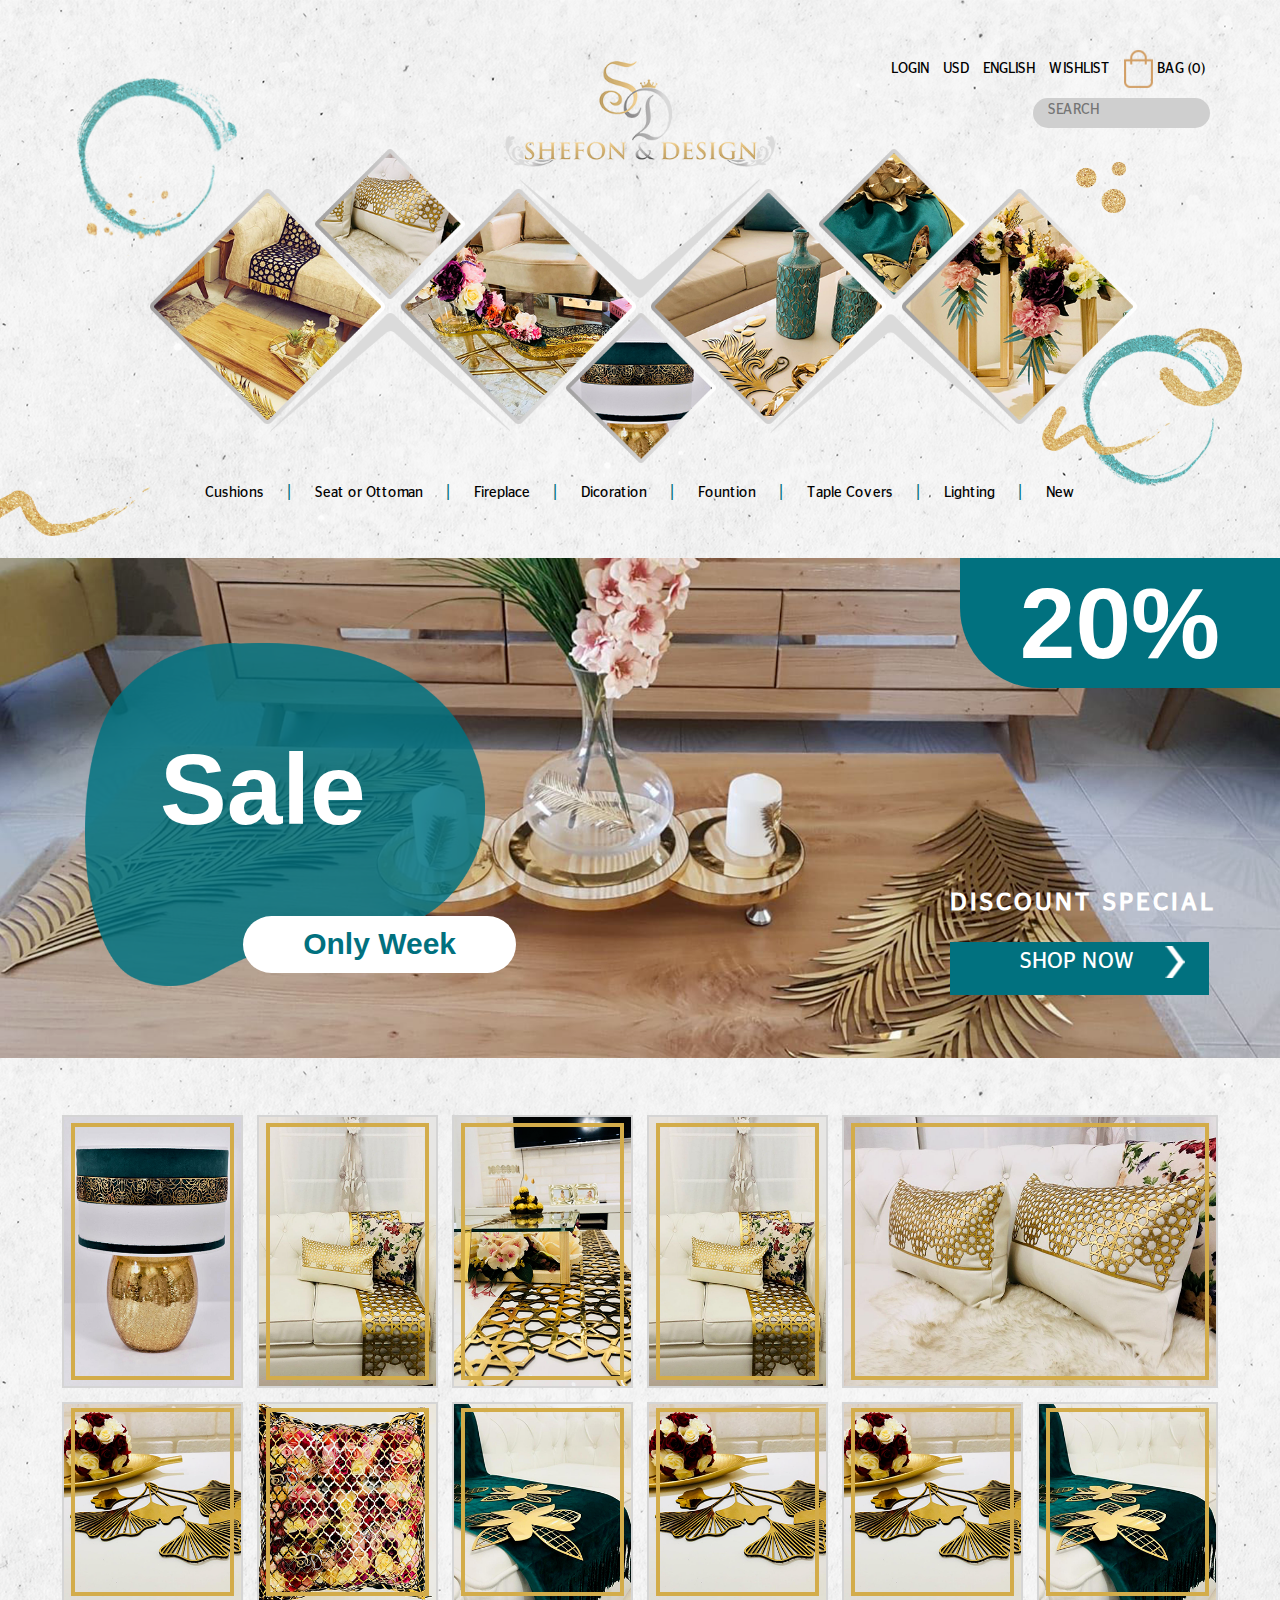
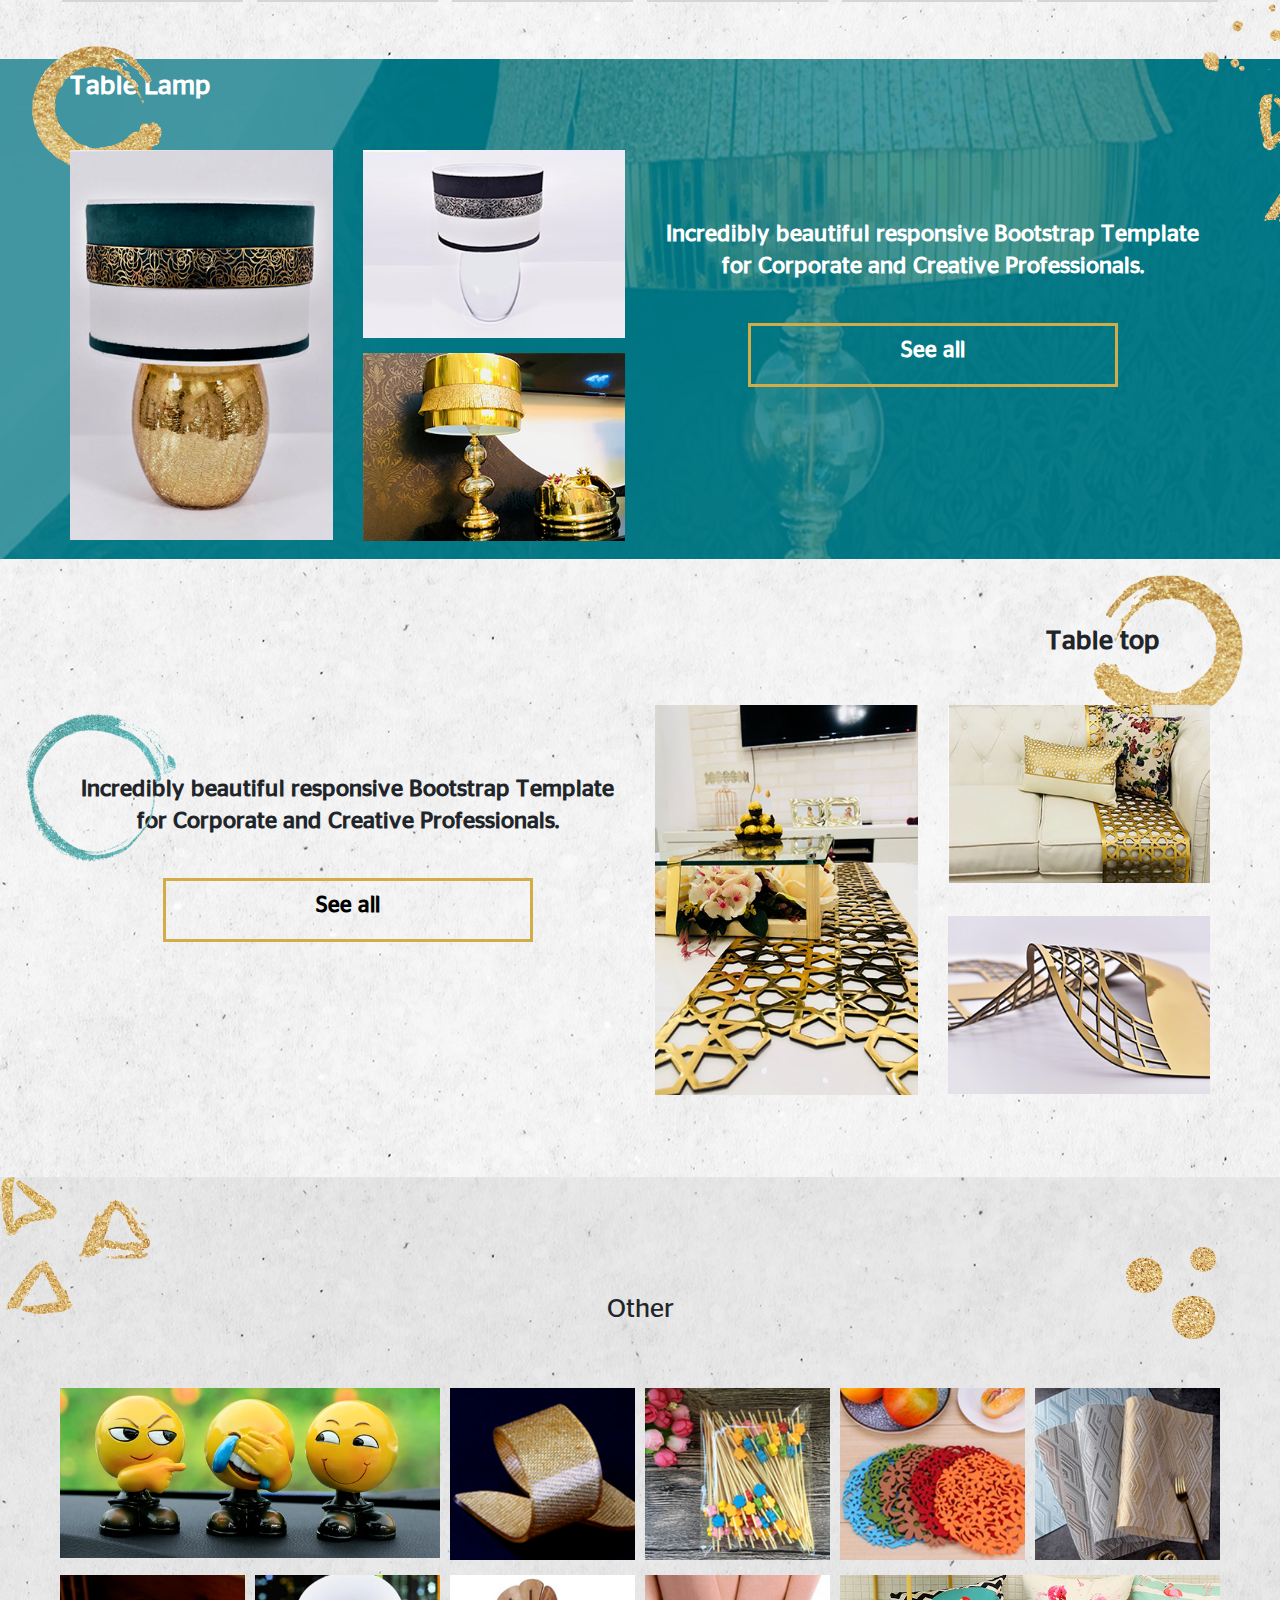
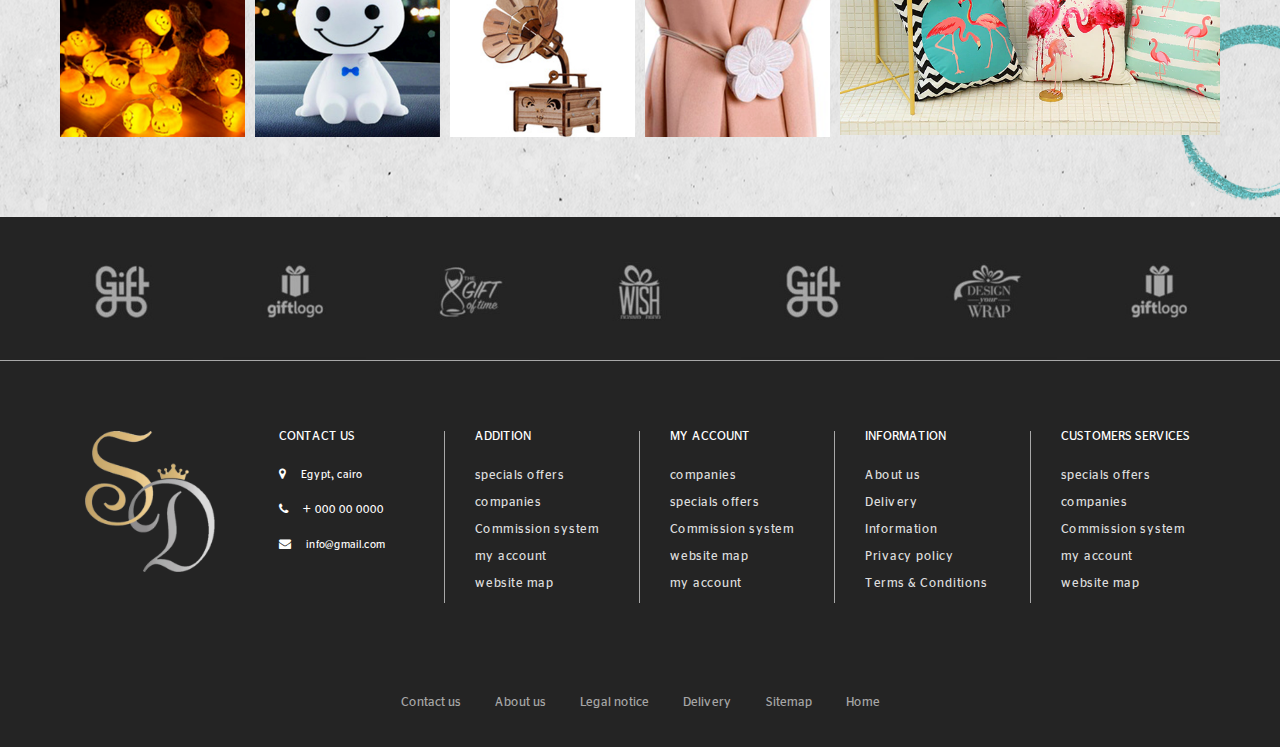
<file: index.html>
<!DOCTYPE html>
<html lang="en">
    <head>
        <!-- for responsive page  -->
        <meta charset="utf-8">
        <meta http-equiv="X-UA-Compatible" content="IE=edge">
        <meta name="viewport" content="width=device-width, initial-scale=1">
        <link rel="icon" href="images/thebook.png">
        <title>home page</title>
        <!-- library for icon -->
        <link rel="stylesheet" href="css/font-awesome.min.css">
        <link rel="stylesheet" href="css/fontawesome5.min.css">
        <!-- for slider -->
        <link rel="stylesheet" type="text/css" href="css/slick.css">
        <link rel="stylesheet"  type="text/css" href="css/slick-theme.css">
        <!-- fancybox -->
        <link rel="stylesheet" href="css/jquery.fancybox.css">
        <!-- frame work -->
        <link rel="stylesheet" href="css/bootstrap.min.css">
        <!-- style file -->
        <link rel="stylesheet" href="css/mystyle.css">
    </head>
    <body>
        <!------------------------ starting header ------------------------------>
        <header>
            <img class="main-logo" src="images/main-logo.png" alt="...">
            <img class="shap1" src="images/footer-shap1.png" alt="">
            <img class="shap2" src="images/footer-shap2.png" alt="">
            <img class="shap3" src="images/footer-shap3.png" alt="">
            <img class="shap4" src="images/footer-shap4.png" alt="">
            <div class="container">
                <div class="nav-top">
                    <div class="text-right">
                        <a href="#">LOGIN</a>
                        <a href="#">USD</a>
                        <a href="#">ENGLISH</a>
                        <a href="#">WISHLIST</a>
                        <a href="#"><img src="images/bag.png" alt="..."> BAG (0)</a>
                    </div>
                    <div class="text-right"><input type="text" placeholder="SEARCH"></div>
                </div>
                <div class="header-images">
                    <img src="images/triangle-shap.png" alt="...">
                    <img src="images/header-image1.png" alt="...">
                    <img src="images/header-image2.png" alt="...">
                    <img src="images/header-image3.png" alt="...">
                    <img src="images/header-image4.png" alt="...">
                    <img src="images/header-image5.png" alt="...">
                    <img src="images/header-image6.png" alt="...">
                    <img src="images/header-image7.png" alt="...">
                </div>
                <ul class="links-bar">
                    <li><a href="#">Cushions</a></li>
                    <li><a href="#">Seat or Ottoman</a></li>
                    <li><a href="#">Fireplace</a></li>
                    <li><a href="#">Dicoration</a></li>
                    <li><a href="#">Fountion</a></li>
                    <li><a href="#">Taple Covers</a></li>
                    <li><a href="#">Lighting</a></li>
                    <li><a href="#">New</a></li>
                </ul>
            </div>
        </header>
        <!------------------------ End header ------------------------------>
        <!------------------------  ------------------------------>
        <!------------------------  ------------------------------>
        <!------------------------ starting sale ------------------------------>
        <section class="sale">
            <div class="row">
                <div class="col-md position-relative">
                    <h1>Sale</h1>
                    <span>Only Week</span>
                    <img src="images/magic-border.png" alt="...">
                </div>
                <div class="col-md position-relative">
                    <h2>20%</h2>
                    <div>
                        <h3>DISCOUNT SPECIAL</h3>
                        <a href="#">SHOP NOW <img src="images/arrow-right.png" alt="..."></a>
                    </div>
                </div>
            </div>
        </section>
        <!------------------------ End sale ------------------------------>
        <!------------------------  ------------------------------>
        <!------------------------  ------------------------------>
        <!------------------------ stating home-offers ------------------------------>
        <section class="home-offers">
            <div class="container">
                <div class="row">
                    <div class="col-lg-2 col-md-4 col-sm-6 col-12">
                        <div class="offer-box">
                            <img src="images/home-offers1.png" alt="...">
                            <div class="forborder"></div>
                            <div class="overlay">
                                <img src="images/overlay-shap1.png" alt="...">
                                <h3>20% <br> offer</h3>
                                <span>$183.30</span>
                            </div>
                        </div>
                    </div>
                    <div class="col-lg-2 col-md-4 col-sm-6 col-12">
                        <div class="offer-box">
                            <img src="images/home-offers2.png" alt="...">
                            <div class="forborder"></div>
                            <div class="overlay">
                                <img src="images/overlay-shap1.png" alt="...">
                                <h3>20% <br> offer</h3>
                                <span>$183.30</span>
                            </div>
                        </div>
                    </div>
                    <div class="col-lg-2 col-md-4 col-sm-6 col-12">
                        <div class="offer-box">
                            <img src="images/home-offers3.png" alt="...">
                            <div class="forborder"></div>
                            <div class="overlay">
                                <img src="images/overlay-shap1.png" alt="...">
                                <h3>20% <br> offer</h3>
                                <span>$183.30</span>
                            </div>
                        </div>
                    </div>
                    <div class="col-lg-2 col-md-4 col-sm-6 col-12">
                        <div class="offer-box">
                            <img src="images/home-offers2.png" alt="...">
                            <div class="forborder"></div>
                            <div class="overlay">
                                <img src="images/overlay-shap1.png" alt="...">
                                <h3>20% <br> offer</h3>
                                <span>$183.30</span>
                            </div>
                        </div>
                    </div>
                    <div class="col-lg-4 col-md-8 col-sm-12 col-12">
                        <div class="offer-largebox">
                            <img src="images/home-main-offers.png" alt="...">
                            <div class="forborder"></div>
                            <div class="overlay">
                                <img src="images/overlay-shap2.png" alt="...">
                                <h3>20% <br> offer</h3>
                                <span>$183.30</span>
                                <h2>NEW</h2>
                            </div>
                        </div>
                    </div>
                    <div class="col-lg-2 col-md-4 col-sm-6 col-12">
                        <div class="offer-box">
                            <img src="images/home-offers4.png" alt="...">
                            <div class="forborder"></div>
                            <div class="overlay">
                                <img src="images/overlay-shap1.png" alt="...">
                                <h3>20% <br> offer</h3>
                                <span>$183.30</span>
                            </div>
                        </div>
                    </div>
                    <div class="col-lg-2 col-md-4 col-sm-6 col-12">
                        <div class="offer-box">
                            <img src="images/home-offers5.png" alt="...">
                            <div class="forborder"></div>
                            <div class="overlay">
                                <img src="images/overlay-shap1.png" alt="...">
                                <h3>20% <br> offer</h3>
                                <span>$183.30</span>
                            </div>
                        </div>
                    </div>
                    <div class="col-lg-2 col-md-4 col-sm-6 col-12">
                        <div class="offer-box">
                            <img src="images/home-offers6.png" alt="...">
                            <div class="forborder"></div>
                            <div class="overlay">
                                <img src="images/overlay-shap1.png" alt="...">
                                <h3>20% <br> offer</h3>
                                <span>$183.30</span>
                            </div>
                        </div>
                    </div>
                    <div class="col-lg-2 col-md-4 col-sm-6 col-12">
                        <div class="offer-box">
                            <img src="images/home-offers4.png" alt="...">
                            <div class="forborder"></div>
                            <div class="overlay">
                                <img src="images/overlay-shap1.png" alt="...">
                                <h3>20% <br> offer</h3>
                                <span>$183.30</span>
                            </div>
                        </div>
                    </div>
                    <div class="col-lg-2 col-md-4 col-sm-6 col-12">
                        <div class="offer-box">
                            <img src="images/home-offers4.png" alt="...">
                            <div class="forborder"></div>
                            <div class="overlay">
                                <img src="images/overlay-shap1.png" alt="...">
                                <h3>20% <br> offer</h3>
                                <span>$183.30</span>
                            </div>
                        </div>
                    </div>
                    <div class="col-lg-2 col-md-4 col-sm-6 col-12">
                        <div class="offer-box">
                            <img src="images/home-offers6.png" alt="...">
                            <div class="forborder"></div>
                            <div class="overlay">
                                <img src="images/overlay-shap1.png" alt="...">
                                <h3>20% <br> offer</h3>
                                <span>$183.30</span>
                            </div>
                        </div>
                    </div>
                </div>
            </div>
        </section>
        <!------------------------ End home-offers ------------------------------>
        <!------------------------  ------------------------------>
        <!------------------------  ------------------------------>
        <!------------------------ starting tablelamp ------------------------------>
        <section class="tablelamp">
            <div class="container">
                <div class="row">
                    <div class="col-md position-relative">
                        <img class="lamp-shap1" src="images/lamp-shap1.png" alt="...">
                        <h3>Table Lamp</h3>
                        <div class="row">
                            <div class="col"><img src="images/lamp-image1.png" alt="..."></div>
                            <div class="col">
                                <div><img src="images/lamp-image2.png" alt="..."></div>
                                <div><img src="images/lamp-image3.png" alt="..."></div>
                            </div>
                        </div>
                    </div>
                    <div class="col-md position-relative">
                        <img class="lamp-shap2" src="images/lamp-shap2.png" alt="...">
                        <h4>Incredibly beautiful responsive Bootstrap Template for 
                            Corporate and Creative Professionals.
                        </h4>
                        <div class="text-center"><a href="#">See all</a></div>
                    </div>
                </div>
            </div>
        </section>
        <!------------------------ End tablelamp ------------------------------>
        <!------------------------  ------------------------------>
        <!------------------------  ------------------------------>
        <!------------------------ starting tabletop ------------------------------>
        <section class="tabletop">
            <div class="container">
                <div class="row">
                    <div class="col-md position-relative">
                        <img src="images/table-shap1.png" alt="...">
                        <h4>Incredibly beautiful responsive Bootstrap Template for 
                            Corporate and Creative Professionals.
                        </h4>
                        <div class="text-center"><a href="#">See all</a></div>
                    </div>
                    <div class="col-md position-relative">
                        <img src="images/table-shap2.png" alt="...">
                        <h3>Table top</h3>
                        <div class="row">
                            <div class="col"><img src="images/table-image1.png" alt="..."></div>
                            <div class="col">
                                <div><img src="images/table-image2.png" alt="..."></div>
                                <div><img src="images/table-image3.png" alt="..."></div>
                            </div>
                        </div>
                    </div>
                </div>
            </div>
        </section>
        <!------------------------ Ends tabletop ------------------------------>
        <!------------------------  ------------------------------>
        <!------------------------  ------------------------------>
        <!------------------------ starting other ------------------------------>
        <section class="other position-relative">
            <div class="overlay">
                <div class="container">
                    <h3>Other</h3>
                    <div class="row">
                        <div class="col-lg-4 col-md-6 col-sm-12 col-12">
                            <div><img src="images/other-image1.png" alt="..."></div>
                        </div>
                        <div class="col-lg-2 col-md-3 col-sm-6 col-6">
                            <div><img src="images/other-image2.png" alt="..."></div>
                        </div>
                        <div class="col-lg-2 col-md-3 col-sm-6 col-6">
                            <div><img src="images/other-image3.png" alt="..."></div>
                        </div>
                        <div class="col-lg-2 col-md-3 col-sm-6 col-6">
                            <div><img src="images/other-image4.png" alt="..."></div>
                        </div>
                        <div class="col-lg-2 col-md-3 col-sm-6 col-6">
                            <div><img src="images/other-image5.png" alt="..."></div>
                        </div>
                        <div class="col-lg-2 col-md-3 col-sm-6 col-6">
                            <div><img src="images/other-image6.png" alt="..."></div>
                        </div>
                        <div class="col-lg-2 col-md-3 col-sm-6 col-6">
                            <div><img src="images/other-image7.png" alt="..."></div>
                        </div>
                        <div class="col-lg-2 col-md-3 col-sm-6 col-6">
                            <div><img src="images/other-image8.png" alt="..."></div>
                        </div>
                        <div class="col-lg-2 col-md-3 col-sm-6 col-6">
                            <div><img src="images/other-image9.png" alt="..."></div>
                        </div>
                        <div class="col-lg-4 col-md-6 col-sm-12 col-12">
                            <img class="shap3" src="images/other-shap3.png" alt="...">
                            <div class="position-relative"><img src="images/other-image10.png" alt="..."></div>
                        </div>
                    </div>
                </div>
            </div>    
            <img src="images/other-shap1.png" alt="...">
            <img src="images/other-shap2.png" alt="...">
        </section>
        <!------------------------ End other ------------------------------>
        <!------------------------  ------------------------------>
        <!------------------------  ------------------------------>
        <!------------------------ starting footer ------------------------------>
        <footer>
            <div class="logos">
                <div class="row">
                    <div class="col-md col-sm-3 col-6"><img src="images/footer-logo1.jpg" alt="..."></div>
                    <div class="col-md col-sm-3 col-6"><img src="images/footer-logo2.jpg" alt="..."></div>
                    <div class="col-md col-sm-3 col-6"><img src="images/footer-logo3.jpg" alt="..."></div>
                    <div class="col-md col-sm-3 col-6"><img src="images/footer-logo4.jpg" alt="..."></div>
                    <div class="col-md col-sm-3 col-6"><img src="images/footer-logo5.jpg" alt="..."></div>
                    <div class="col-md col-sm-3 col-6"><img src="images/footer-logo6.jpg" alt="..."></div>
                    <div class="col-md col-sm-3 col-6"><img src="images/footer-logo7.jpg" alt="..."></div>
                </div>
            </div>
            <div class="container">
                <div class="row">
                    <div class="col-lg col-md-4 col-sm-6 col-6">
                        <img src="images/footer-mainlogo.png" alt="...">
                    </div>
                    <div class="col-lg col-md-4 col-sm-6 col-6">
                        <h5>CONTACT US</h5>
                        <p><i class="fa fa-map-marker"></i>Egypt, cairo</p>
                        <p><i class="fa fa-phone"></i>+ 000 00 0000</p>
                        <p><i class="fa fa-envelope"></i>info@gmail.com</p>
                    </div>
                    <div class="col-lg col-md-4 col-sm-6 col-6">
                        <h5>ADDITION</h5>
                        <a href="#">specials offers</a>
                        <a href="#">companies</a>
                        <a href="#">Commission system</a>
                        <a href="#">my account</a>
                        <a href="#">website map</a>
                    </div>
                    <div class="col-lg col-md-4 col-sm-6 col-6">
                        <h5>MY ACCOUNT</h5>
                        <a href="#">companies</a>
                        <a href="#">specials offers</a>
                        <a href="#">Commission system</a>
                        <a href="#">website map</a>
                        <a href="#">my account</a>
                    </div>
                    <div class="col-lg col-md-4 col-sm-6 col-6">
                        <h5>INFORMATION</h5>
                        <a href="#">About us</a>
                        <a href="#">Delivery</a>
                        <a href="#">Information</a>
                        <a href="#">Privacy policy</a>
                        <a href="#">Terms &amp; Conditions</a>
                    </div>
                    <div class="col-lg col-md-4 col-sm-6 col-6">
                        <h5>CUSTOMERS SERVICES</h5>
                        <a href="#">specials offers</a>
                        <a href="#">companies</a>
                        <a href="#">Commission system</a>
                        <a href="#">my account</a>
                        <a href="#">website map</a>
                    </div>
                </div>
            </div>
            <ul>
                <li><a href="#">Contact us</a></li>
                <li><a href="#">About us</a></li>
                <li><a href="#">Legal notice</a></li>
                <li><a href="#">Delivery</a></li>
                <li><a href="#">Sitemap</a></li>
                <li><a href="#">Home</a></li>
            </ul>
        </footer>
        <!------------------------ End footer ------------------------------>
        <!------------------------  ------------------------------>
        <!------------------------  ------------------------------>
        <!------------------------ starting button-top  ------------------------------>
        <!--<div id="button-top">
            <i class="fa fa-chevron-up"></i>
        </div>-->
        <!------------------------End button-top  ------------------------------>
        <script src="js/jquery-3.3.1.min.js"></script>
        <script src="js/slick.min.js"></script>
        <script src="js/fontawesome.min.js"></script>
        <script src="js/fontawesome5.min.js"></script>
        <script src="js/bootstrap.min.js"></script>
        <script src="js/myscript.js"></script>
        <script src="js/jquery.fancybox.js"></script>
    </body>
</html>
</file>
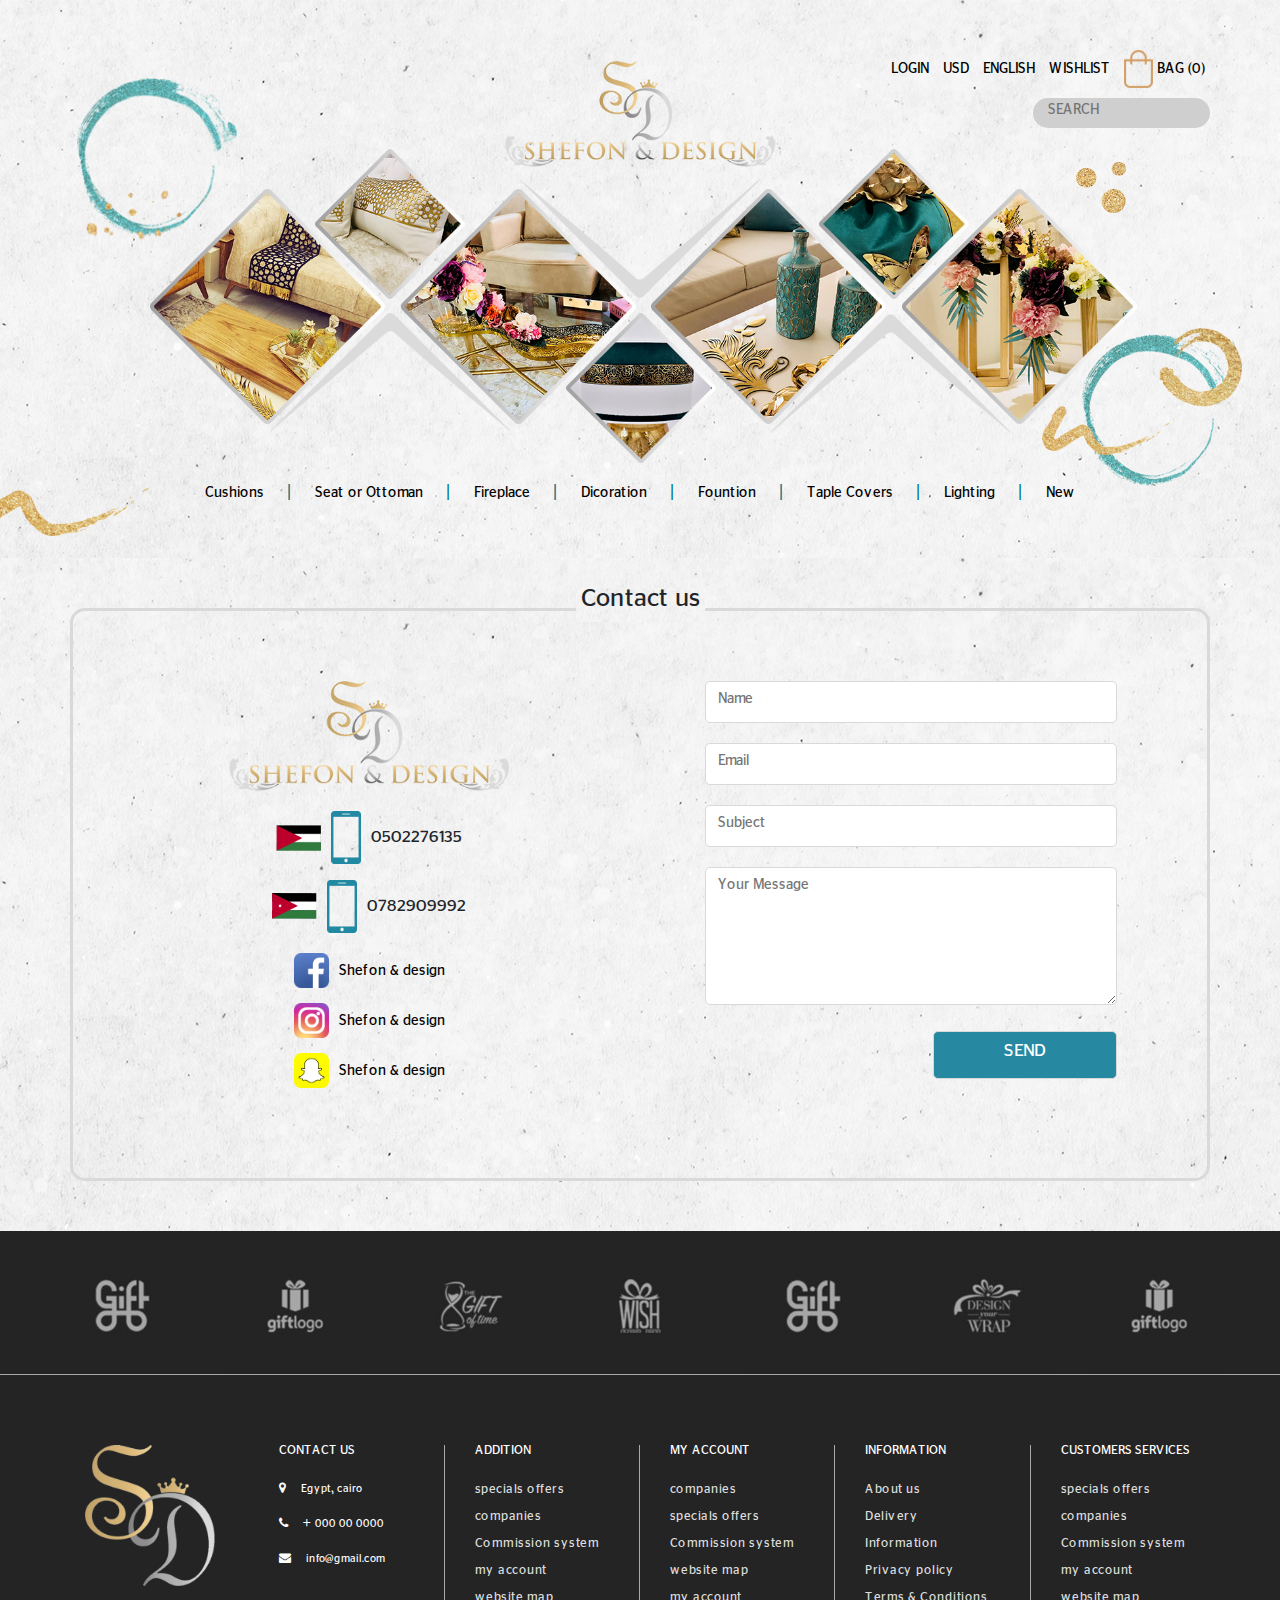
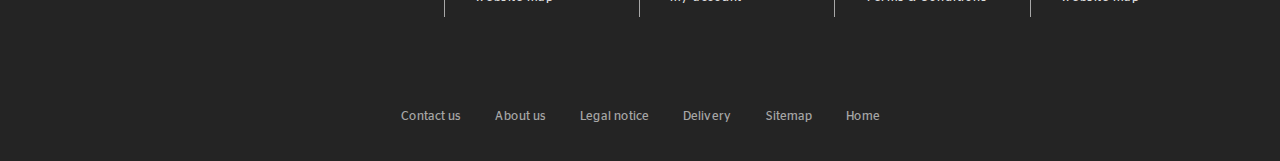
<file: pages/contact.html>
<!DOCTYPE html>
<html lang="en">
    <head>
        <!-- for responsive page -->
        <meta charset="utf-8">
        <meta http-equiv="X-UA-Compatible" content="IE=edge">
        <meta name="viewport" content="width=device-width, initial-scale=1">
        <title>contact</title>
        <!-- library for icon -->
        <link rel="stylesheet" href="../css/font-awesome.min.css">
        <link rel="stylesheet" href="../css/fontawesome5.min.css">
        <!-- for slider -->
        <link rel="stylesheet" type="text/css" href="../css/slick.css">
        <link rel="stylesheet"  type="text/css" href="../css/slick-theme.css">
        <!-- fancybox -->
        <link rel="stylesheet" href="../css/jquery.fancybox.css">
        <!-- frame work -->
        <link rel="stylesheet" href="../css/bootstrap.min.css">
        <!-- style file -->
        <link rel="stylesheet" href="../css/mystyle.css">
    </head>
    <body>
        <!------------------------ starting header ------------------------------>
        <header>
            <img class="main-logo" src="../images/main-logo.png" alt="...">
            <img class="shap1" src="../images/footer-shap1.png" alt="">
            <img class="shap2" src="../images/footer-shap2.png" alt="">
            <img class="shap3" src="../images/footer-shap3.png" alt="">
            <img class="shap4" src="../images/footer-shap4.png" alt="">
            <div class="container">
                <div class="nav-top">
                    <div class="text-right">
                        <a href="#">LOGIN</a>
                        <a href="#">USD</a>
                        <a href="#">ENGLISH</a>
                        <a href="#">WISHLIST</a>
                        <a href="#"><img src="../images/bag.png" alt="..."> BAG (0)</a>
                    </div>
                    <div class="text-right"><input type="text" placeholder="SEARCH"></div>
                </div>
                <div class="header-images">
                    <img src="../images/triangle-shap.png" alt="...">
                    <img src="../images/header-image1.png" alt="...">
                    <img src="../images/header-image2.png" alt="...">
                    <img src="../images/header-image3.png" alt="...">
                    <img src="../images/header-image4.png" alt="...">
                    <img src="../images/header-image5.png" alt="...">
                    <img src="../images/header-image6.png" alt="...">
                    <img src="../images/header-image7.png" alt="...">
                </div>
                <ul class="links-bar">
                    <li><a href="#">Cushions</a></li>
                    <li><a href="#">Seat or Ottoman</a></li>
                    <li><a href="#">Fireplace</a></li>
                    <li><a href="#">Dicoration</a></li>
                    <li><a href="#">Fountion</a></li>
                    <li><a href="#">Taple Covers</a></li>
                    <li><a href="#">Lighting</a></li>
                    <li><a href="#">New</a></li>
                </ul>
            </div>
        </header>
        <!------------------------ End header ------------------------------>
        <!------------------------  ------------------------------>
        <!------------------------  ------------------------------>
        <!------------------------ starting contact ------------------------------>
        <section class="contact">
            <div class="container">
                <h3>Contact us</h3>
                <div class="row">
                    <div class="col-md">
                        <div><img src="../images/main-logo.png" alt="..."></div>
                        <div>
                            <p><img src="../images/contact-flag1.png" width="45px"><img src="../images/mobile-icon.png" width="30px">0502276135</p>
                            <p><img src="../images/contact-flag2.png" width="45px"><img src="../images/mobile-icon.png" width="30px">0782909992‬‬</p>
                        </div>
                        <div>
                            <a href="#"><img src="../images/facebook-icon.png">Shefon &amp; design</a>
                            <a href="#"><img src="../images/instagram.png">Shefon &amp; design</a>
                            <a href="#"><img src="../images/snapchat-icon.png">Shefon &amp; design</a>
                        </div>
                    </div>
                    <div class="col-md">
                        <form>
                            <input type="text" placeholder="Name">
                            <input type="email" placeholder="Email">
                            <input type="subject" placeholder="Subject">
                            <textarea placeholder="Your Message" rows="5"></textarea>
                            <input type="submit" value="SEND" placeholder="">
                        </form>
                    </div>
                </div>
            </div>
        </section>
        <!------------------------ End contact ------------------------------>
        <!------------------------  ------------------------------>
        <!------------------------  ------------------------------>
        <!------------------------ starting footer ------------------------------>
        <footer>
            <div class="logos">
                <div class="row">
                    <div class="col-md col-sm-3 col-6"><img src="../images/footer-logo1.jpg" alt="..."></div>
                    <div class="col-md col-sm-3 col-6"><img src="../images/footer-logo2.jpg" alt="..."></div>
                    <div class="col-md col-sm-3 col-6"><img src="../images/footer-logo3.jpg" alt="..."></div>
                    <div class="col-md col-sm-3 col-6"><img src="../images/footer-logo4.jpg" alt="..."></div>
                    <div class="col-md col-sm-3 col-6"><img src="../images/footer-logo5.jpg" alt="..."></div>
                    <div class="col-md col-sm-3 col-6"><img src="../images/footer-logo6.jpg" alt="..."></div>
                    <div class="col-md col-sm-3 col-6"><img src="../images/footer-logo7.jpg" alt="..."></div>
                </div>
            </div>
            <div class="container">
                <div class="row">
                    <div class="col-lg col-md-4 col-sm-6 col-6">
                        <img src="../images/footer-mainlogo.png" alt="...">
                    </div>
                    <div class="col-lg col-md-4 col-sm-6 col-6">
                        <h5>CONTACT US</h5>
                        <p><i class="fa fa-map-marker"></i>Egypt, cairo</p>
                        <p><i class="fa fa-phone"></i>+ 000 00 0000</p>
                        <p><i class="fa fa-envelope"></i>info@gmail.com</p>
                    </div>
                    <div class="col-lg col-md-4 col-sm-6 col-6">
                        <h5>ADDITION</h5>
                        <a href="#">specials offers</a>
                        <a href="#">companies</a>
                        <a href="#">Commission system</a>
                        <a href="#">my account</a>
                        <a href="#">website map</a>
                    </div>
                    <div class="col-lg col-md-4 col-sm-6 col-6">
                        <h5>MY ACCOUNT</h5>
                        <a href="#">companies</a>
                        <a href="#">specials offers</a>
                        <a href="#">Commission system</a>
                        <a href="#">website map</a>
                        <a href="#">my account</a>
                    </div>
                    <div class="col-lg col-md-4 col-sm-6 col-6">
                        <h5>INFORMATION</h5>
                        <a href="#">About us</a>
                        <a href="#">Delivery</a>
                        <a href="#">Information</a>
                        <a href="#">Privacy policy</a>
                        <a href="#">Terms &amp; Conditions</a>
                    </div>
                    <div class="col-lg col-md-4 col-sm-6 col-6">
                        <h5>CUSTOMERS SERVICES</h5>
                        <a href="#">specials offers</a>
                        <a href="#">companies</a>
                        <a href="#">Commission system</a>
                        <a href="#">my account</a>
                        <a href="#">website map</a>
                    </div>
                </div>
            </div>
            <ul>
                <li><a href="#">Contact us</a></li>
                <li><a href="#">About us</a></li>
                <li><a href="#">Legal notice</a></li>
                <li><a href="#">Delivery</a></li>
                <li><a href="#">Sitemap</a></li>
                <li><a href="#">Home</a></li>
            </ul>
        </footer>
        <!------------------------ End footer ------------------------------>
        <!------------------------  ------------------------------>
        <!------------------------  ------------------------------>
        <!------------------------ starting button-top  ------------------------------>
        <!--<div id="button-top">
            <i class="fa fa-chevron-up"></i>
        </div>-->
        <!------------------------End button-top  ------------------------------>
        <script src="../js/jquery-3.3.1.min.js"></script>
        <script src="../js/slick.min.js"></script>
        <script src="../js/fontawesome.min.js"></script>
        <script src="../js/fontawesome5.min.js"></script>
        <script src="../js/bootstrap.min.js"></script>
        <script src="../js/myscript.js"></script>
        <script src="../js/jquery.fancybox.js"></script>
    </body>
</html>
</file>
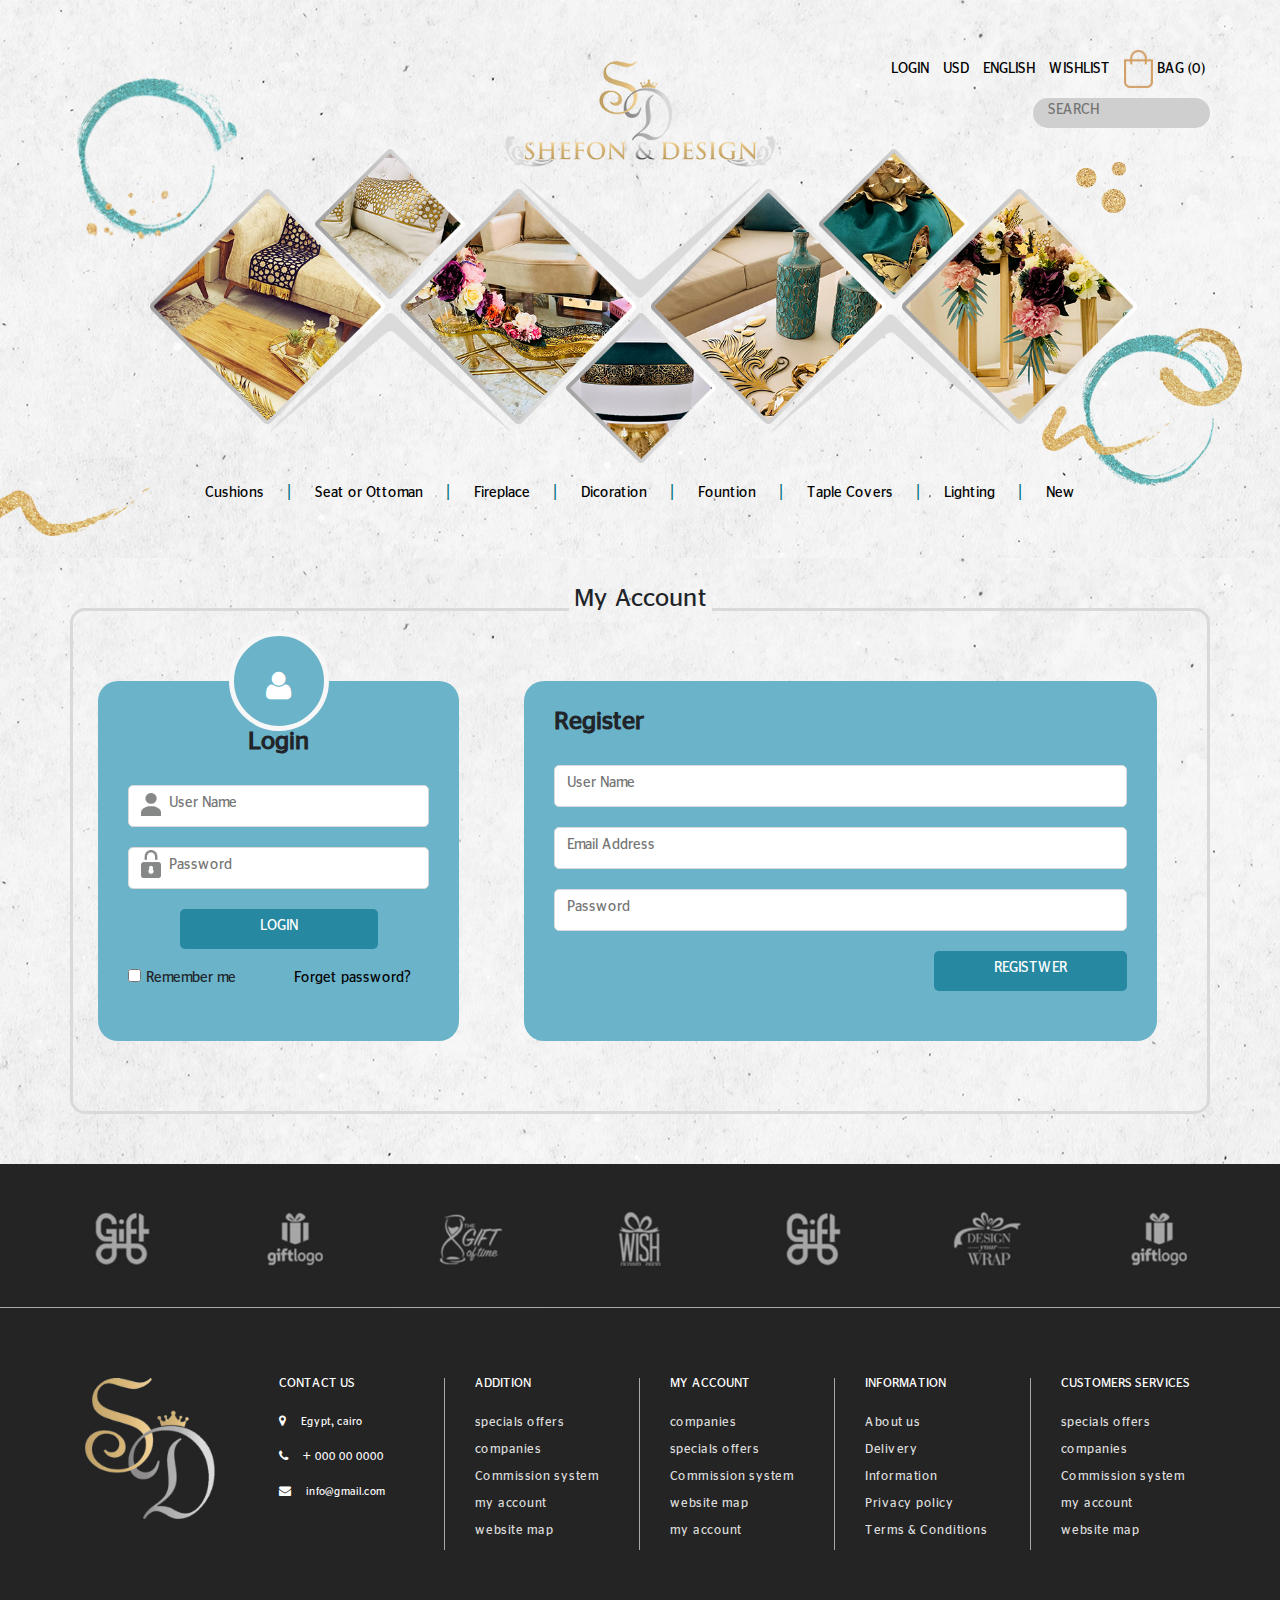
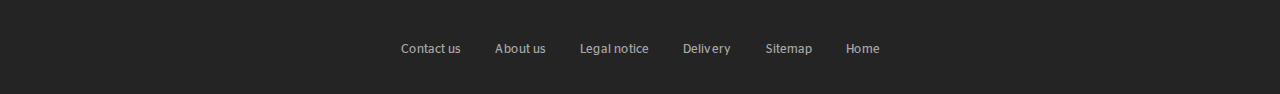
<file: pages/login-register.html>
<!DOCTYPE html>
<html lang="en">
    <head>
        <!-- for responsive page -->
        <meta charset="utf-8">
        <meta http-equiv="X-UA-Compatible" content="IE=edge">
        <meta name="viewport" content="width=device-width, initial-scale=1">
        <title>login &amp; register</title>
        <!-- library for icon -->
        <link rel="stylesheet" href="../css/font-awesome.min.css">
        <link rel="stylesheet" href="../css/fontawesome5.min.css">
        <!-- for slider -->
        <link rel="stylesheet" type="text/css" href="../css/slick.css">
        <link rel="stylesheet"  type="text/css" href="../css/slick-theme.css">
        <!-- fancybox -->
        <link rel="stylesheet" href="../css/jquery.fancybox.css">
        <!-- frame work -->
        <link rel="stylesheet" href="../css/bootstrap.min.css">
        <!-- style file -->
        <link rel="stylesheet" href="../css/mystyle.css">
    </head>
    <body>
        <!------------------------ starting header ------------------------------>
        <header>
            <img class="main-logo" src="../images/main-logo.png" alt="...">
            <img class="shap1" src="../images/footer-shap1.png" alt="">
            <img class="shap2" src="../images/footer-shap2.png" alt="">
            <img class="shap3" src="../images/footer-shap3.png" alt="">
            <img class="shap4" src="../images/footer-shap4.png" alt="">
            <div class="container">
                <div class="nav-top">
                    <div class="text-right">
                        <a href="#">LOGIN</a>
                        <a href="#">USD</a>
                        <a href="#">ENGLISH</a>
                        <a href="#">WISHLIST</a>
                        <a href="#"><img src="../images/bag.png" alt="..."> BAG (0)</a>
                    </div>
                    <div class="text-right"><input type="text" placeholder="SEARCH"></div>
                </div>
                <div class="header-images">
                    <img src="../images/triangle-shap.png" alt="...">
                    <img src="../images/header-image1.png" alt="...">
                    <img src="../images/header-image2.png" alt="...">
                    <img src="../images/header-image3.png" alt="...">
                    <img src="../images/header-image4.png" alt="...">
                    <img src="../images/header-image5.png" alt="...">
                    <img src="../images/header-image6.png" alt="...">
                    <img src="../images/header-image7.png" alt="...">
                </div>
                <ul class="links-bar">
                    <li><a href="#">Cushions</a></li>
                    <li><a href="#">Seat or Ottoman</a></li>
                    <li><a href="#">Fireplace</a></li>
                    <li><a href="#">Dicoration</a></li>
                    <li><a href="#">Fountion</a></li>
                    <li><a href="#">Taple Covers</a></li>
                    <li><a href="#">Lighting</a></li>
                    <li><a href="#">New</a></li>
                </ul>
            </div>
        </header>
        <!------------------------ End header ------------------------------>
        <!------------------------  ------------------------------>
        <!------------------------  ------------------------------>
        <!------------------------ starting login-register ------------------------------>
        <section class="login-register">
            <div class="container">
                <h3>My Account</h3>
                <div class="row">
                    <div class="col-md-4 col-sm-12 col-12">
                        <i class="fa fa-user fa-2x"></i>
                        <h4>Login</h4>
                        <form>
                            <input type="text" placeholder="User Name">
                            <img class="login-user-icon" src="../images/login-user-icon.png" alt="..">
                            <input type="email" placeholder="Password">
                            <img class="login-password-icon" src="../images/login-password-icon.png" alt="..">
                            <input type="submit" value="LOGIN">
                        </form>
                        <div class="row">
                            <div class="col"><input type="checkbox">Remember me</div>
                            <div class="col"><a href="#">Forget password?</a></div>
                        </div>
                    </div>
                    <div class="col-md-7 col-sm-12 col-12">
                        <h4>Register</h4>
                        <form>
                            <input type="text" placeholder="User Name">
                            <input type="email" placeholder="Email Address">
                            <input type="email" placeholder="Password">
                            <input type="submit" value="REGISTWER" placeholder="">
                        </form>
                    </div>
                </div>
            </div>
        </section>
        <!------------------------ End login-register ------------------------------>
        <!------------------------  ------------------------------>
        <!------------------------  ------------------------------>
        <!------------------------ starting footer ------------------------------>
        <footer>
            <div class="logos">
                <div class="row">
                    <div class="col-md col-sm-3 col-6"><img src="../images/footer-logo1.jpg" alt="..."></div>
                    <div class="col-md col-sm-3 col-6"><img src="../images/footer-logo2.jpg" alt="..."></div>
                    <div class="col-md col-sm-3 col-6"><img src="../images/footer-logo3.jpg" alt="..."></div>
                    <div class="col-md col-sm-3 col-6"><img src="../images/footer-logo4.jpg" alt="..."></div>
                    <div class="col-md col-sm-3 col-6"><img src="../images/footer-logo5.jpg" alt="..."></div>
                    <div class="col-md col-sm-3 col-6"><img src="../images/footer-logo6.jpg" alt="..."></div>
                    <div class="col-md col-sm-3 col-6"><img src="../images/footer-logo7.jpg" alt="..."></div>
                </div>
            </div>
            <div class="container">
                <div class="row">
                    <div class="col-lg col-md-4 col-sm-6 col-6">
                        <img src="../images/footer-mainlogo.png" alt="...">
                    </div>
                    <div class="col-lg col-md-4 col-sm-6 col-6">
                        <h5>CONTACT US</h5>
                        <p><i class="fa fa-map-marker"></i>Egypt, cairo</p>
                        <p><i class="fa fa-phone"></i>+ 000 00 0000</p>
                        <p><i class="fa fa-envelope"></i>info@gmail.com</p>
                    </div>
                    <div class="col-lg col-md-4 col-sm-6 col-6">
                        <h5>ADDITION</h5>
                        <a href="#">specials offers</a>
                        <a href="#">companies</a>
                        <a href="#">Commission system</a>
                        <a href="#">my account</a>
                        <a href="#">website map</a>
                    </div>
                    <div class="col-lg col-md-4 col-sm-6 col-6">
                        <h5>MY ACCOUNT</h5>
                        <a href="#">companies</a>
                        <a href="#">specials offers</a>
                        <a href="#">Commission system</a>
                        <a href="#">website map</a>
                        <a href="#">my account</a>
                    </div>
                    <div class="col-lg col-md-4 col-sm-6 col-6">
                        <h5>INFORMATION</h5>
                        <a href="#">About us</a>
                        <a href="#">Delivery</a>
                        <a href="#">Information</a>
                        <a href="#">Privacy policy</a>
                        <a href="#">Terms &amp; Conditions</a>
                    </div>
                    <div class="col-lg col-md-4 col-sm-6 col-6">
                        <h5>CUSTOMERS SERVICES</h5>
                        <a href="#">specials offers</a>
                        <a href="#">companies</a>
                        <a href="#">Commission system</a>
                        <a href="#">my account</a>
                        <a href="#">website map</a>
                    </div>
                </div>
            </div>
            <ul>
                <li><a href="#">Contact us</a></li>
                <li><a href="#">About us</a></li>
                <li><a href="#">Legal notice</a></li>
                <li><a href="#">Delivery</a></li>
                <li><a href="#">Sitemap</a></li>
                <li><a href="#">Home</a></li>
            </ul>
        </footer>
        <!------------------------ End footer ------------------------------>
        <!------------------------  ------------------------------>
        <!------------------------  ------------------------------>
        <!------------------------ starting button-top  ------------------------------>
        <!--<div id="button-top">
            <i class="fa fa-chevron-up"></i>
        </div>-->
        <!------------------------End button-top  ------------------------------>
        <script src="../js/jquery-3.3.1.min.js"></script>
        <script src="../js/slick.min.js"></script>
        <script src="../js/fontawesome.min.js"></script>
        <script src="../js/fontawesome5.min.js"></script>
        <script src="../js/bootstrap.min.js"></script>
        <script src="../js/myscript.js"></script>
        <script src="../js/jquery.fancybox.js"></script>
    </body>
</html>
</file>
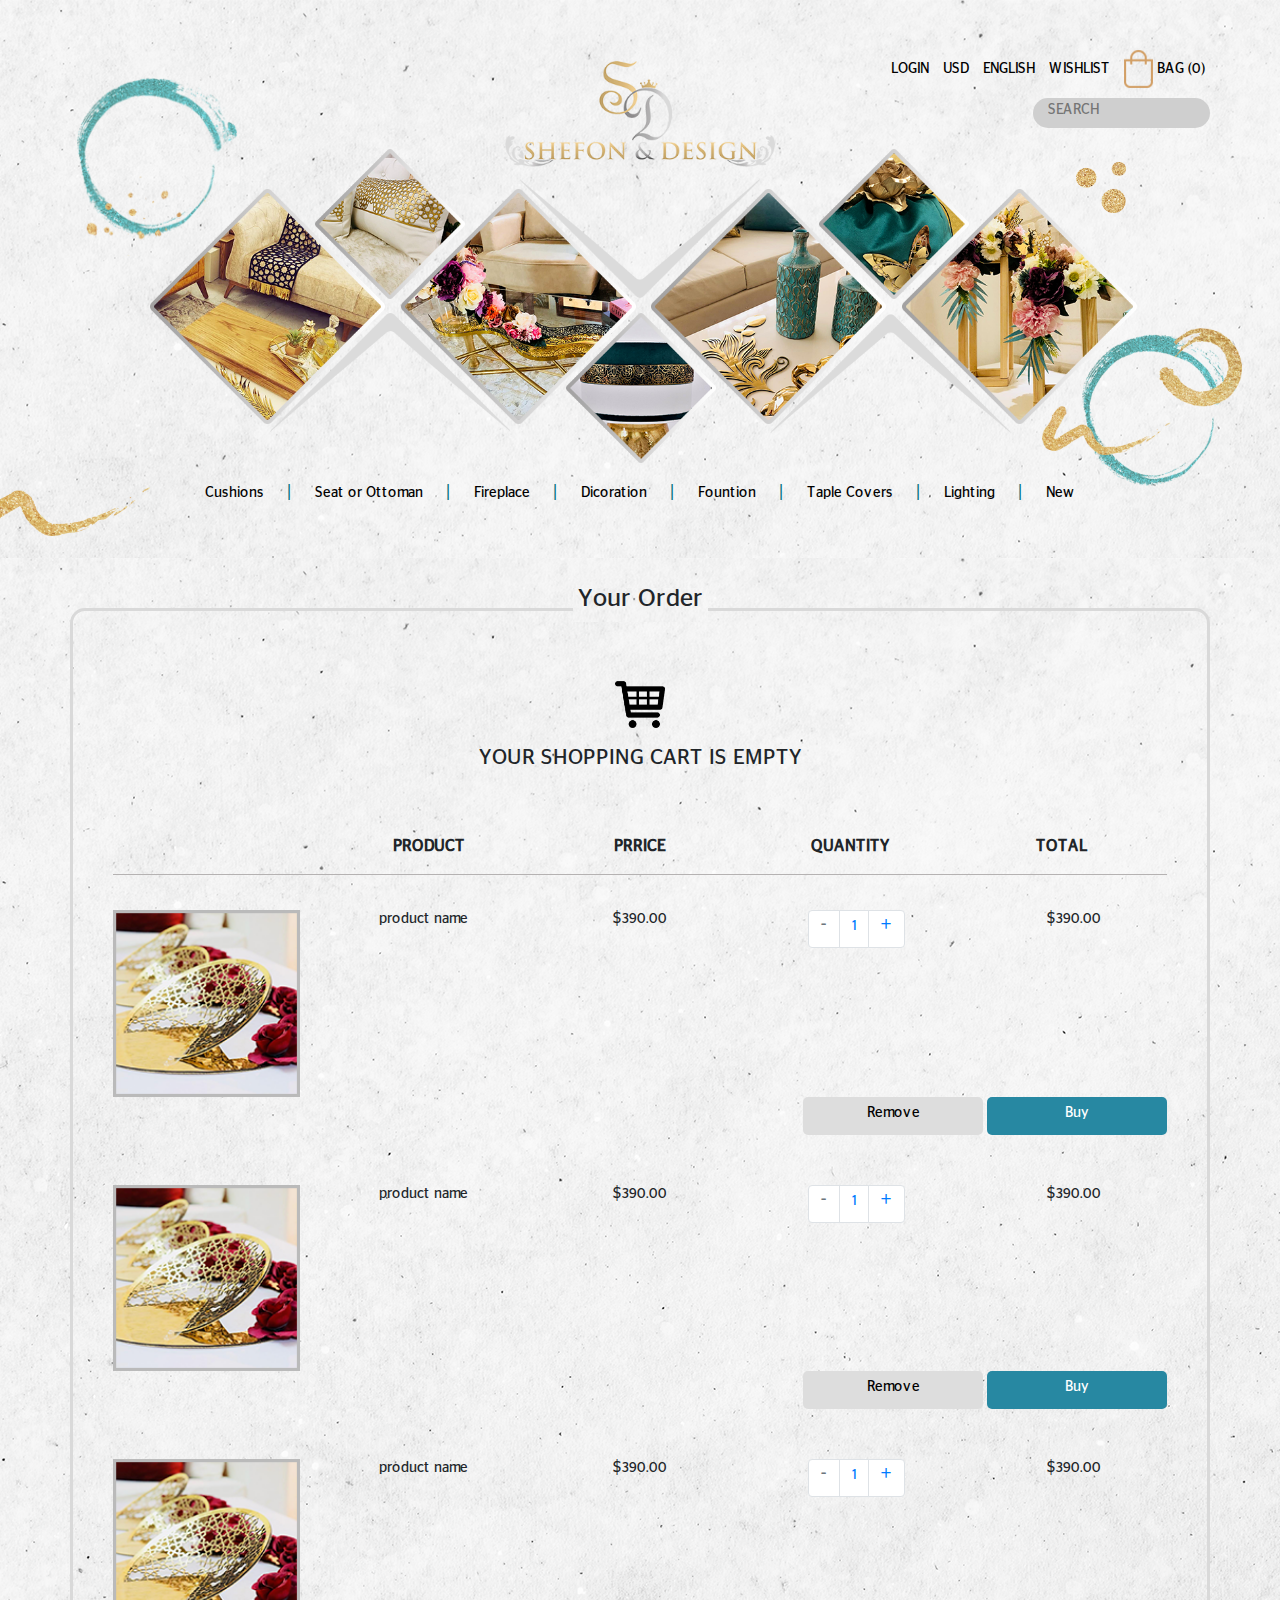
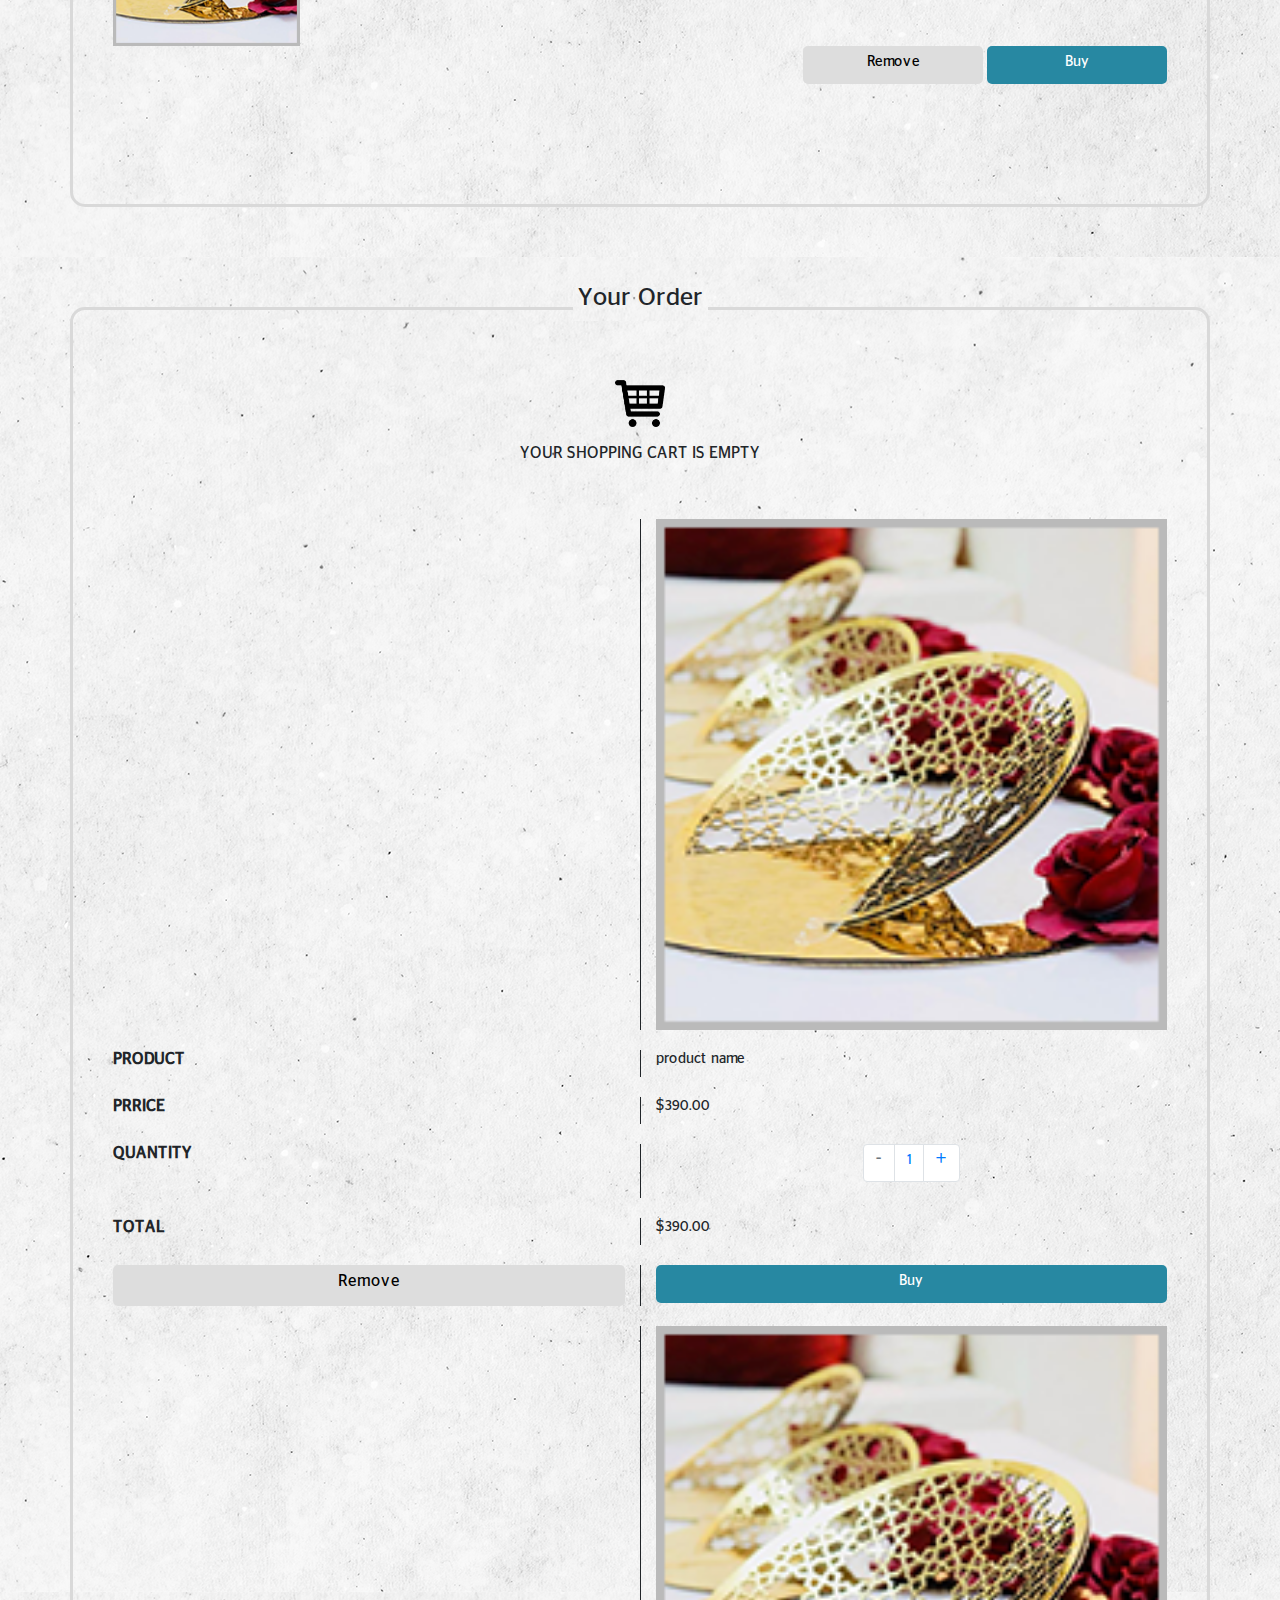
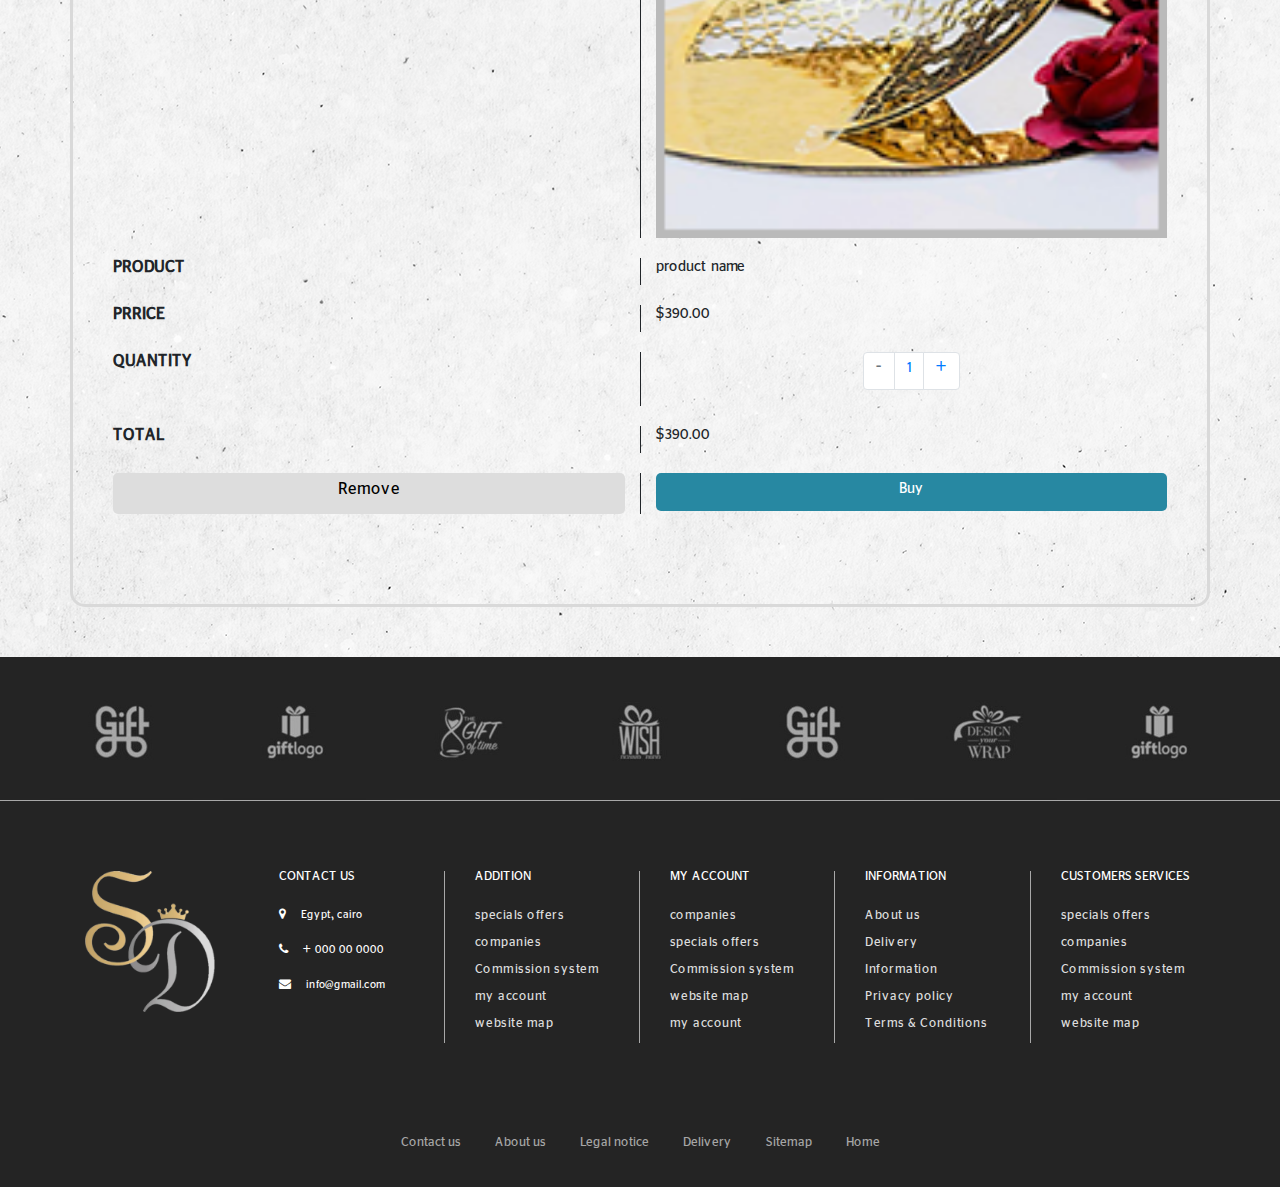
<file: pages/order.html>
<!DOCTYPE html>
<html lang="en">
    <head>
        <!-- for responsive page -->
        <meta charset="utf-8">
        <meta http-equiv="X-UA-Compatible" content="IE=edge">
        <meta name="viewport" content="width=device-width, initial-scale=1">
        <title>Order</title>
        <!-- library for icon -->
        <link rel="stylesheet" href="../css/font-awesome.min.css">
        <link rel="stylesheet" href="../css/fontawesome5.min.css">
        <!-- for slider -->
        <link rel="stylesheet" type="text/css" href="../css/slick.css">
        <link rel="stylesheet"  type="text/css" href="../css/slick-theme.css">
        <!-- fancybox -->
        <link rel="stylesheet" href="../css/jquery.fancybox.css">
        <!-- frame work -->
        <link rel="stylesheet" href="../css/bootstrap.min.css">
        <!-- style file -->
        <link rel="stylesheet" href="../css/mystyle.css">
    </head>
    <body>
        <!------------------------ starting header ------------------------------>
        <header>
            <img class="main-logo" src="../images/main-logo.png" alt="...">
            <img class="shap1" src="../images/footer-shap1.png" alt="">
            <img class="shap2" src="../images/footer-shap2.png" alt="">
            <img class="shap3" src="../images/footer-shap3.png" alt="">
            <img class="shap4" src="../images/footer-shap4.png" alt="">
            <div class="container">
                <div class="nav-top">
                    <div class="text-right">
                        <a href="#">LOGIN</a>
                        <a href="#">USD</a>
                        <a href="#">ENGLISH</a>
                        <a href="#">WISHLIST</a>
                        <a href="#"><img src="../images/bag.png" alt="..."> BAG (0)</a>
                    </div>
                    <div class="text-right"><input type="text" placeholder="SEARCH"></div>
                </div>
                <div class="header-images">
                    <img src="../images/triangle-shap.png" alt="...">
                    <img src="../images/header-image1.png" alt="...">
                    <img src="../images/header-image2.png" alt="...">
                    <img src="../images/header-image3.png" alt="...">
                    <img src="../images/header-image4.png" alt="...">
                    <img src="../images/header-image5.png" alt="...">
                    <img src="../images/header-image6.png" alt="...">
                    <img src="../images/header-image7.png" alt="...">
                </div>
                <ul class="links-bar">
                    <li><a href="#">Cushions</a></li>
                    <li><a href="#">Seat or Ottoman</a></li>
                    <li><a href="#">Fireplace</a></li>
                    <li><a href="#">Dicoration</a></li>
                    <li><a href="#">Fountion</a></li>
                    <li><a href="#">Taple Covers</a></li>
                    <li><a href="#">Lighting</a></li>
                    <li><a href="#">New</a></li>
                </ul>
            </div>
        </header>
        <!------------------------ End header ------------------------------>
        <!------------------------  ------------------------------>
        <!------------------------  ------------------------------>
        <!------------------------ starting order-desktop ------------------------------>
        <section class="order-desktop">
            <div class="container">
                <h3>Your Order</h3>
                <div>
                    <img src="../images/shopping-cart.png" alt="...">
                    <h4>YOUR SHOPPING CART IS EMPTY</h4>
                </div>
                <div class="selected-product">
                    <div class="row items">
                        <div class="col-md"></div>
                        <div class="col-md">PRODUCT</div>
                        <div class="col-md">PRRICE</div>
                        <div class="col-md">QUANTITY</div>
                        <div class="col-md">TOTAL</div>
                    </div>
                    <div class="row theproduct">
                        <div class="col-md"><img src="../images/order-image.png" alt="..."></div>
                        <div class="col-md">product name</div>
                        <div class="col-md">$390.00</div>
                        <div class="col-md">
                            <nav aria-label="Page navigation example">
                                <ul class="pagination justify-content-center">
                                    <li class="page-item disabled">
                                        <a class="page-link" href="#" tabindex="-1" aria-disabled="true">-</a>
                                    </li>
                                    <li class="page-item"><a class="page-link" href="#">1</a></li>
                                    <li class="page-item">
                                        <a class="page-link" href="#">+</a>
                                    </li>
                                </ul>
                            </nav>
                        </div>
                        <div class="col-md">$390.00</div>
                        <div class="col-md-12 text-right">
                            <button class="remove" type="button">Remove</button>
                            <button class="buy" type="button">Buy</button>
                        </div>
                    </div>
                    
                    
                    <div class="row theproduct">
                        <div class="col-md"><img src="../images/order-image.png" alt="..."></div>
                        <div class="col-md">product name</div>
                        <div class="col-md">$390.00</div>
                        <div class="col-md">
                            <nav aria-label="Page navigation example">
                                <ul class="pagination justify-content-center">
                                    <li class="page-item disabled">
                                        <a class="page-link" href="#" tabindex="-1" aria-disabled="true">-</a>
                                    </li>
                                    <li class="page-item"><a class="page-link" href="#">1</a></li>
                                    <li class="page-item">
                                        <a class="page-link" href="#">+</a>
                                    </li>
                                </ul>
                            </nav>
                        </div>
                        <div class="col-md">$390.00</div>
                        <div class="col-md-12 text-right">
                            <button class="remove" type="button">Remove</button>
                            <button class="buy" type="button">Buy</button>
                        </div>
                    </div>
                    
                    <div class="row theproduct">
                        <div class="col-md"><img src="../images/order-image.png" alt="..."></div>
                        <div class="col-md">product name</div>
                        <div class="col-md">$390.00</div>
                        <div class="col-md">
                            <nav aria-label="Page navigation example">
                                <ul class="pagination justify-content-center">
                                    <li class="page-item disabled">
                                        <a class="page-link" href="#" tabindex="-1" aria-disabled="true">-</a>
                                    </li>
                                    <li class="page-item"><a class="page-link" href="#">1</a></li>
                                    <li class="page-item">
                                        <a class="page-link" href="#">+</a>
                                    </li>
                                </ul>
                            </nav>
                        </div>
                        <div class="col-md">$390.00</div>
                        <div class="col-md-12 text-right">
                            <button class="remove" type="button">Remove</button>
                            <button class="buy" type="button">Buy</button>
                        </div>
                    </div>
                </div>
            </div>
        </section>
        <!------------------------ End order-desktop ------------------------------>
        <!------------------------  ------------------------------>
        <!------------------------  ------------------------------>
        <!------------------------ starting order-mobile ------------------------------>
        <section class="order-mobile">
            <div class="container">
                <h3>Your Order</h3>
                <div>
                    <img src="../images/shopping-cart.png" alt="...">
                    <h4>YOUR SHOPPING CART IS EMPTY</h4>
                </div>
                <div class="selected-product">
                    <div class="row">
                        <div class="col"></div>
                        <div class="col"><img src="../images/order-image.png" alt="..."></div>
                    </div>
                    <div class="row">
                        <div class="col">PRODUCT</div>
                        <div class="col">product name</div>
                    </div>
                    <div class="row">
                        <div class="col">PRRICE</div>
                        <div class="col">$390.00</div>
                    </div>
                    <div class="row">
                        <div class="col">QUANTITY</div>
                        <div class="col">
                            <nav aria-label="Page navigation example">
                                <ul class="pagination justify-content-center">
                                    <li class="page-item disabled">
                                        <a class="page-link" href="#" tabindex="-1" aria-disabled="true">-</a>
                                    </li>
                                    <li class="page-item"><a class="page-link" href="#">1</a></li>
                                    <li class="page-item">
                                        <a class="page-link" href="#">+</a>
                                    </li>
                                </ul>
                            </nav>
                        </div>
                    </div>
                    <div class="row">
                        <div class="col">TOTAL</div>
                        <div class="col">$390.00</div>
                    </div>
                    <div class="row">
                        <div class="col"><button class="remove" type="button">Remove</button></div>
                        <div class="col"><button class="buy" type="button">Buy</button></div>
                    </div>                        
                </div>
                
                
                <div class="selected-product">
                    <div class="row">
                        <div class="col"></div>
                        <div class="col"><img src="../images/order-image.png" alt="..."></div>
                    </div>
                    <div class="row">
                        <div class="col">PRODUCT</div>
                        <div class="col">product name</div>
                    </div>
                    <div class="row">
                        <div class="col">PRRICE</div>
                        <div class="col">$390.00</div>
                    </div>
                    <div class="row">
                        <div class="col">QUANTITY</div>
                        <div class="col">
                            <nav aria-label="Page navigation example">
                                <ul class="pagination justify-content-center">
                                    <li class="page-item disabled">
                                        <a class="page-link" href="#" tabindex="-1" aria-disabled="true">-</a>
                                    </li>
                                    <li class="page-item"><a class="page-link" href="#">1</a></li>
                                    <li class="page-item">
                                        <a class="page-link" href="#">+</a>
                                    </li>
                                </ul>
                            </nav>
                        </div>
                    </div>
                    <div class="row">
                        <div class="col">TOTAL</div>
                        <div class="col">$390.00</div>
                    </div>
                    <div class="row">
                        <div class="col"><button class="remove" type="button">Remove</button></div>
                        <div class="col"><button class="buy" type="button">Buy</button></div>
                    </div>                        
                </div>
                
                
            </div>
        </section>
        <!------------------------ End order-mobile ------------------------------>
        <!------------------------  ------------------------------>
        <!------------------------  ------------------------------>
        <!------------------------ starting footer ------------------------------>
        <footer>
            <div class="logos">
                <div class="row">
                    <div class="col-md col-sm-3 col-6"><img src="../images/footer-logo1.jpg" alt="..."></div>
                    <div class="col-md col-sm-3 col-6"><img src="../images/footer-logo2.jpg" alt="..."></div>
                    <div class="col-md col-sm-3 col-6"><img src="../images/footer-logo3.jpg" alt="..."></div>
                    <div class="col-md col-sm-3 col-6"><img src="../images/footer-logo4.jpg" alt="..."></div>
                    <div class="col-md col-sm-3 col-6"><img src="../images/footer-logo5.jpg" alt="..."></div>
                    <div class="col-md col-sm-3 col-6"><img src="../images/footer-logo6.jpg" alt="..."></div>
                    <div class="col-md col-sm-3 col-6"><img src="../images/footer-logo7.jpg" alt="..."></div>
                </div>
            </div>
            <div class="container">
                <div class="row">
                    <div class="col-lg col-md-4 col-sm-6 col-6">
                        <img src="../images/footer-mainlogo.png" alt="...">
                    </div>
                    <div class="col-lg col-md-4 col-sm-6 col-6">
                        <h5>CONTACT US</h5>
                        <p><i class="fa fa-map-marker"></i>Egypt, cairo</p>
                        <p><i class="fa fa-phone"></i>+ 000 00 0000</p>
                        <p><i class="fa fa-envelope"></i>info@gmail.com</p>
                    </div>
                    <div class="col-lg col-md-4 col-sm-6 col-6">
                        <h5>ADDITION</h5>
                        <a href="#">specials offers</a>
                        <a href="#">companies</a>
                        <a href="#">Commission system</a>
                        <a href="#">my account</a>
                        <a href="#">website map</a>
                    </div>
                    <div class="col-lg col-md-4 col-sm-6 col-6">
                        <h5>MY ACCOUNT</h5>
                        <a href="#">companies</a>
                        <a href="#">specials offers</a>
                        <a href="#">Commission system</a>
                        <a href="#">website map</a>
                        <a href="#">my account</a>
                    </div>
                    <div class="col-lg col-md-4 col-sm-6 col-6">
                        <h5>INFORMATION</h5>
                        <a href="#">About us</a>
                        <a href="#">Delivery</a>
                        <a href="#">Information</a>
                        <a href="#">Privacy policy</a>
                        <a href="#">Terms &amp; Conditions</a>
                    </div>
                    <div class="col-lg col-md-4 col-sm-6 col-6">
                        <h5>CUSTOMERS SERVICES</h5>
                        <a href="#">specials offers</a>
                        <a href="#">companies</a>
                        <a href="#">Commission system</a>
                        <a href="#">my account</a>
                        <a href="#">website map</a>
                    </div>
                </div>
            </div>
            <ul>
                <li><a href="#">Contact us</a></li>
                <li><a href="#">About us</a></li>
                <li><a href="#">Legal notice</a></li>
                <li><a href="#">Delivery</a></li>
                <li><a href="#">Sitemap</a></li>
                <li><a href="#">Home</a></li>
            </ul>
        </footer>
        <!------------------------ End footer ------------------------------>
        <!------------------------  ------------------------------>
        <!------------------------  ------------------------------>
        <!------------------------ starting button-top  ------------------------------>
        <!--<div id="button-top">
            <i class="fa fa-chevron-up"></i>
        </div>-->
        <!------------------------End button-top  ------------------------------>
        <script src="../js/jquery-3.3.1.min.js"></script>
        <script src="../js/slick.min.js"></script>
        <script src="../js/fontawesome.min.js"></script>
        <script src="../js/fontawesome5.min.js"></script>
        <script src="../js/bootstrap.min.js"></script>
        <script src="../js/myscript.js"></script>
        <script src="../js/jquery.fancybox.js"></script>
    </body>
</html>
</file>
<file: css/mystyle.css>
/*********** starting the constant *************/ 
* {
    -webkit-box-sizing: border-box;
    -moz-box-sizing: border-box;
    -o-box-sizing:border-box;
    box-sizing: border-box;
    margin: 0px;
    padding: 0px;
}
.container{
    width: 1200px;
    margin: auto;
}
@font-face {
    font-family: Kufyan-Arabic-Regular;
    src: url(../fonts/Kufyan-Arabic-Regular.ttf);
}
body
{
    font-family: 'Kufyan-Arabic-Regular';
    font-weight: normal;
    font-style: normal;
}
a
{
    text-decoration: none !important;
}
input:focus,
textarea:focus
{
    outline: none;
}
/*********** End the constant *************/
/***********  *************/
/***********  *************/
/*********** starting header *************/
header
{
    position: relative;
    background-image: url(../images/main-background.png);
}
header .main-logo
{
    position: absolute;
    left: 0px;
    right: 0px;
    margin-left: auto;
    margin-right: auto;
    width: 270px;
    top: 11%;    
}
header .shap1
{
    position: absolute;
    width: 160px;
    left: 6%;
    top: 14%;    
}
header .shap2
{
    position: absolute;
    bottom: 4%;
    left: 0%;
    width: 150px;    
}
header .shap3
{
    position: absolute;
    right: 12%;
    top: 29%;
    width: 50px;    
}
header .shap4
{
    position: absolute;
    right: 3%;
    bottom: 13%;
    width: 200px;    
}
header .container
{
    padding: 50px 0px;
}
header .container .nav-top > div a
{
    color: #000;
    padding: 0px 5px;
}
header .container .nav-top input
{
    margin-top: 10px;
    background-color: #cfcfcf;
    border: none;
    padding: 3px 15px;
    border-radius: 20px;
    color: #fff;    
}
header .container .header-images
{
    position: relative;
    padding: 50px 0px;
}
header .container .header-images > img:nth-child(1)
{
    width: 65%;
    margin: auto;
    display: block;    
}
header .container .header-images > img:nth-child(2)
{
    position: absolute;
    top: 17%;
    left: 7%;
    width: 235px;
}
header .container .header-images > img:nth-child(3)
{
    position: absolute;
    top: 6%;
    left: 21.5%;
    width: 150px;
}
header .container .header-images > img:nth-child(4)
{
    position: absolute;
    top: 17%;
    left: 29%;
    width: 235px;
}
header .container .header-images > img:nth-child(5)
{
    position: absolute;
    top: 52%;
    left: 43.5%;
    width: 150px;
}
header .container .header-images > img:nth-child(6)
{
    position: absolute;
    top: 17%;
    left: 51%;
    width: 235px;
}
header .container .header-images > img:nth-child(7)
{
    position: absolute;
    top: 6%;
    left: 65.7%;
    width: 150px;
}
header .container .header-images > img:nth-child(8)
{
    position: absolute;
    top:17%;
    left: 73%;
    width: 235px;
}
header .container .links-bar
{
    margin-bottom: 0px;
    text-align: center;
}
header .container .links-bar li
{
    list-style: none;
    display: -webkit-inline-box;
}
header .container .links-bar li:not(:last-child):after
{
    content: " | ";
    color: #01717f;
}
header .container .links-bar li a
{
    padding: 0px 20px;
    color: #000;
    transition: all .35s ease-in-out;
}
header .container .links-bar li a:hover
{
    background-color: #01717f;
    color: #fff;
}
@media (max-width: 576px)
{
    header
    {
        overflow: hidden;
    }
    header .container .header-images > img:nth-child(1),
    header .container .header-images > img:nth-child(2),
    header .container .header-images > img:nth-child(3),
    header .container .header-images > img:nth-child(4),
    header .container .header-images > img:nth-child(5),
    header .container .header-images > img:nth-child(6),
    header .container .header-images > img:nth-child(7),
    header .container .header-images > img:nth-child(8),
    header .shap1,
    header .shap2,
    header .shap3,
    header .shap4
    {
        display: none;
    }
    header .container .nav-top
    {
        margin-bottom: 100px;
    }
    header .main-logo
    {
        top: 37%;
    }
}
@media (min-width: 577px) and (max-width: 768px)
{
    header .container .header-images > img:nth-child(1),
    header .container .header-images > img:nth-child(2),
    header .container .header-images > img:nth-child(3),
    header .container .header-images > img:nth-child(4),
    header .container .header-images > img:nth-child(5),
    header .container .header-images > img:nth-child(6),
    header .container .header-images > img:nth-child(7),
    header .container .header-images > img:nth-child(8),
    header .shap1,
    header .shap2,
    header .shap3,
    header .shap4
    {
        display: none;
    }
    header .container .nav-top
    {
        margin-bottom: 100px;
    }
    header .main-logo
    {
        top: 37%;
    }
    header .container .nav-top > div
    {
        text-align: center !important;
    }
}
@media (min-width: 769px) and (max-width: 992px)
{
    header .container .header-images > img:nth-child(2)
    {
        top: 21%;
        left: 6%;
        width: 155px;
    }
    header .container .header-images > img:nth-child(3)
    {
        top: 12%;
        left: 21%;
        width: 100px;
    }
    header .container .header-images > img:nth-child(4)
    {
        top: 21%;
        left: 29%;
        width: 155px;
    }
    header .container .header-images > img:nth-child(5)
    {
        top: 52%;
        left: 44%;
        width: 100px;
    }
    header .container .header-images > img:nth-child(6)
    {
        top: 19%;
        left: 51%;
        width: 155px;
    }
    header .container .header-images > img:nth-child(7)
    {
        top: 8%;
        left: 65.5%;
        width: 100px;
    }
    header .container .header-images > img:nth-child(8)
    {
        top: 20%;
        left: 73%;
        width: 155px;
    }
    header .shap4
    {
        bottom: 22%;
        width: 120px;
    }
}
@media (min-width: 993px) and (max-width: 1199px)
{
    header .container .header-images > img:nth-child(2)
    {
        top: 21%;
        left: 6%;
        width: 200px;
    }
    header .container .header-images > img:nth-child(3)
    {
        top: 12%;
        left: 21.5%;
        width: 123px;
    }
    header .container .header-images > img:nth-child(4)
    {
        top: 21%;
        left: 29%;
        width: 200px;
    }
    header .container .header-images > img:nth-child(5)
    {
        top: 52%;
        left: 44%;
        width: 123px;
    }
    header .container .header-images > img:nth-child(6)
    {
        top: 19%;
        left: 51%;
        width: 200px;
    }
    header .container .header-images > img:nth-child(7)
    {
        top: 8%;
        left: 66%;
        width: 123px;
    }
    header .container .header-images > img:nth-child(8)
    {
        top: 20%;
        left: 73%;
        width: 200px;
    }
    header .shap4
    {
        bottom: 22%;
        width: 120px;
    }
}
/*********** End header *************/
/***********  *************/
/***********  *************/
/*********** starting sale *************/
.sale
{
    background: url('../images/sale-background.png');
    -webkit-background-size:contain;
    -moz-background-size:contain;
    -o-background-size:contain;
    background-size:contain;
    background-repeat: round;
    height: 500px;
    width: 100% !important;
}
.sale .row
{
    width: 100%;
    margin: 0px;
    padding: 0px;
}
.sale .row > div h1
{
    color: #fff;
    font-weight: bold;
    font-size: 100px;
    position: absolute;
    font-family: sans-serif;
    left: 25%;
    top: 40%;
}
.sale .row > div span
{
    position: absolute;
    bottom: 3%;
    left: 38%;
    color: #01717f;
    background-color: #fff;
    font-size: 30px;
    font-weight: bold;
    padding: 5px 60px 7px 60px;
    border-radius: 50px;
    font-family: sans-serif;
}
.sale .row > div > img
{
    width: 400px;
    margin-top: 85px;
    margin-left: 70px;
}
.sale .row > div h2
{
    background-color: #01717f;
    color: #fff;
    font-size: 100px;
    font-weight: bold;
    position: absolute;
    padding: 5px 60px;
    font-family: sans-serif;
    border-radius: 0px 0px 0px 80px;
    right: 0px;
    top: 0px;

}
.sale .row > div > div
{
    position: absolute;
    bottom: 0%;
    right: 10%;
}
.sale .row > div > div h3
{
    color: #fff;
    font-weight: bold;
    margin-bottom: 20px;
    letter-spacing: 3px;
}
.sale .row > div > div a
{
    background-color: #01717f;
    color: #fff;
    font-size: 25px;
    padding: 0px 24px 5px 70px;
}
.sale .row > div > div a img
{
    width: 20px;
    margin-left: 25px;
}
@media (max-width: 576px)
{
    .sale
    {
        background: url('../images/sale-background.png');
        -webkit-background-size:cover;
        -moz-background-size:cover;
        -o-background-size:cover;
        background-size:cover;
        height: 700px;
        width: 100% !important;
        overflow: hidden;
    }
    .sale .row > div > img
    {
        width: 250px;
        margin-top: 120px;
        margin-left: 10px;
    }
    .sale .row > div h2
    {
        font-size: 50px;
        padding: 5px 40px;
        border-radius: 0px 0px 0px 40px;
        right: 0px;
        top: -333px;
    }
    .sale .row > div > div
    {
        bottom: -200px;
        right: 10%;
    }
    .sale .row > div h1
    {
        font-size: 60px;
    }
    .sale .row > div span
    {
        bottom: 7%;
        left: 30%;
        font-size: 23px;
        padding: 5px 50px 7px 50px;
    }
}
@media (min-width: 577px) and (max-width: 768px)
{
    .sale
    {
        background: url('../images/sale-background.png');
        -webkit-background-size:cover;
        -moz-background-size:cover;
        -o-background-size:cover;
        background-size:cover;
        height: 700px;
        width: 100% !important;
        overflow: hidden;
    }
    .sale .row > div > img
    {
        width: 250px;
        margin-top: 120px;
        margin-left: 10px;
    }
    .sale .row > div h2
    {
        font-size: 50px;
        padding: 5px 40px;
        border-radius: 0px 0px 0px 40px;
        right: 0px;
        top: -333px;
    }
    .sale .row > div > div
    {
        bottom: -200px;
        right: 10%;
    }
    .sale .row > div h1
    {
        font-size: 60px;
        left: 13%;
    }
    .sale .row > div span
    {
        bottom: 7%;
        left: 18%;
        font-size: 23px;
        padding: 5px 50px 7px 50px;
    }
}
/*********** Ends sale *************/
/***********  *************/
/***********  *************/
/*********** stating home-offers *************/
.home-offers
{
    background-image: url(../images/main-background.png);
}
.home-offers .container
{
    padding: 50px 0px;
}
.home-offers .container .row
{
    
}
.home-offers .container .row > div
{
    padding: 7px;
}
.home-offers .offer-box
{
    width: 100%;
    position: relative;
    overflow: hidden;
}
.home-offers .offer-box > img
{
    width: 100%;
}
.home-offers .offer-box .forborder
{
    width: 90%;
    height: 94%;
    position: absolute;
    top: 3%;
    left: 0px;
    right: 0px;
    margin-left: auto;
    margin-right: auto;
    border: 4px solid #d3ac4a;
}
.home-offers .offer-box .overlay
{
    position: absolute;
    bottom: -80px;
    width: 100%;
    transition: all .35s ease-in-out;
}
.home-offers .offer-box:hover .overlay
{
    bottom: 0px;
}
.home-offers .offer-box .overlay img
{
    width: 200px;
    position: absolute;
    bottom: 0;
}
.home-offers .offer-box .overlay h3
{
    color: #fff;
    position: absolute;
    bottom: -3px;
    left: 20px;
    line-height: 1;
}
.home-offers .offer-box .overlay span
{
    position: absolute;
    color: #fff;
    background-color: #d3ac4a;
    bottom: 14px;
    right: 17px;
    padding: 0px 10px 2px 10px;
}
.home-offers .offer-largebox
{
    position: relative;
    width: 100%;
    height: 100%;
    overflow: hidden;
}
.home-offers .offer-largebox > img
{
    width: 100%;
    height: 100%;
}
.home-offers .offer-largebox .forborder
{
    width: 95%;
    height: 94%;
    position: absolute;
    top: 3%;
    left: 0px;
    right: 0px;
    margin-left: auto;
    margin-right: auto;
    border: 4px solid #d3ac4a;
}
.home-offers .offer-largebox .overlay
{
    position: absolute;
    bottom: 0px;
    width: 100%;
    height: 100%;
    opacity: 0;
    transition: all .5s ease-in-out;
}
.home-offers .offer-largebox:hover .overlay
{
    opacity: 1;
}
.home-offers .offer-largebox .overlay img
{
    width: 130px;
    position: absolute;
    bottom: 0;
}
.home-offers .offer-largebox .overlay h3
{
    color: #fff;
    position: absolute;
    top: 30%;
    left: 20px;
    line-height: 1;
    font-size: 40px;
}
.home-offers .offer-largebox .overlay span
{
    position: absolute;
    color: #fff;
    background-color: #01717f;
    bottom: 14px;
    right: 17px;
    padding: 3px 20px 5px 20px;
}
.home-offers .offer-largebox .overlay h2
{
    color: #fff;
    background-color: #d3ac4a;
    position: absolute;
    bottom: -20px;
    left: 20px;
    width: 100px;
    height: 100px;
    text-align: center;
    line-height: 90px;
    border-radius: 50%;    
}
@media (max-width: 576px)
{
    .home-offers
    {
        overflow: hidden;
    }
    .home-offers .container
    {
        padding: 50px 20px;
    }
}
@media (min-width: 577px) and (max-width: 768px)
{
    .home-offers .offer-box .overlay span
    {
        right: 72px;
    }
    .home-offers .offer-largebox .overlay img
    {
        width: 175px;
    }
}
@media (min-width: 769px) and (max-width: 992px)
{
    .home-offers .offer-box .overlay span
    {
        right: 72px;
    }
    .home-offers .offer-largebox .overlay img
    {
        width: 175px;
    }
}
@media (min-width: 993px) and (max-width: 1199px)
{
    .home-offers .offer-largebox .overlay h2
    {
        width: 80px;
        height: 80px;
        line-height: 70px;
    }
}
/*********** End home-offers *************/
/***********  *************/
/***********  *************/
/*********** starting tablelamp *************/
.tablelamp
{
    background: url('../images/lamp-background.png');
    -webkit-background-size:contain;
    -moz-background-size:contain;
    -o-background-size:contain;
    background-size:contain;
    background-repeat: round;
    height: 500px;
    width: 100% !important;
}
.tablelamp .container
{
    padding: 15px 0px;
}
.tablelamp .container .lamp-shap1
{
    position: absolute;
    width: 130px;
    top: -6%;
    left: -4%;
}
.tablelamp .container .row > div:nth-child(2) h4
{
    font-size: 26px;
    text-align: center;
    font-weight: bold;
    margin-bottom: 50px;
    margin-top: 150px;
    color: #fff;
}
.tablelamp .container .row > div:nth-child(2) a
{
    color: #fff;
    font-size: 25px;
    font-weight: bold;
    border: 3px solid #d3ac4a;
    margin: auto;
    padding: 5px 150px;
    transition: all .35s ease-in-out;
}
.tablelamp .container .row > div:nth-child(2) a:hover
{
    background-color: #d3ac4a;
}
.tablelamp .container .lamp-shap2
{
    position: absolute;
    width: 110px;
    right: -15%;
    top: -20%;
}
.tablelamp .container .row > div:nth-child(1) h3
{
    margin-bottom: 40px;
    font-size: 30px;
    font-weight: bold;
    color: #fff;
    margin-right: 50px;
}
.tablelamp .container .row > div:nth-child(1) .row > div > div
{
    margin-bottom: 15px;
}
.tablelamp .container .row > div:nth-child(1) .row > div img
{
    width: 100%;
}
@media (max-width: 576px)
{
    .tablelamp
    {
        background: url('../images/lamp-background.png');
        -webkit-background-size:cover;
        -moz-background-size:cover;
        -o-background-size:cover;
        background-size:cover;
        height: 700px;
        width: 100% !important;
        overflow: hidden;
    }
    .tablelamp .container .lamp-shap1
    {
        width: 100px;
    }
    .tablelamp .container .row > div:nth-child(1) h3
    {
        margin-bottom: 55px;
    }
    .tablelamp .container .row > div:nth-child(2) h4
    {
        margin-top: 50px;
    }
    .tablelamp .container .lamp-shap2
    {
        right: 0%;
        top: -11%;
    }
    .tablelamp .container .row > div:nth-child(2) a
    {
        padding: 5px 100px;
    }
}
@media (min-width: 577px) and (max-width: 768px)
{
    .tablelamp
    {
        background: url('../images/lamp-background.png');
        -webkit-background-size:cover;
        -moz-background-size:cover;
        -o-background-size:cover;
        background-size:cover;
        height: 800px;
        width: 100% !important;
        overflow: hidden;
    }
    .tablelamp .container .lamp-shap1
    {
        width: 100px;
    }
    .tablelamp .container .row > div:nth-child(1) h3
    {
        margin-bottom: 55px;
    }
    .tablelamp .container .row > div:nth-child(2) h4
    {
        margin-top: 50px;
    }
    .tablelamp .container .lamp-shap2
    {
        right: 0%;
        top: -11%;
    }
    .tablelamp .container .row > div:nth-child(2) a
    {
        padding: 5px 100px;
    }
}
@media (min-width: 769px) and (max-width: 992px)
{
    .tablelamp .container .row > div:nth-child(1) h3
    {
        margin-bottom: 80px;
    }
    .tablelamp .container .lamp-shap1
    {
        width: 115px;
    }
    .tablelamp .container .row > div:nth-child(2) a
    {
        padding: 4px 80px;
    }
    .tablelamp .container .row > div:nth-child(2) h4
    {
        font-size: 21px;
    }
}
/*********** End tablelamp *************/
/***********  *************/
/***********  *************/
/*********** starting tabletop *************/
.tabletop
{
    background-image: url(../images/main-background.png);
}
.tabletop .container
{
    padding: 70px 0px 50px 0px;
}
.tabletop .container > .row > div:nth-child(1) img
{
    position: absolute;
    width: 150px;
    top: 17%;
    left: -5%;
}
.tabletop .container .row > div:nth-child(1) h4
{
    font-size: 26px;
    text-align: center;
    font-weight: bold;
    margin-bottom: 50px;
    margin-top: 150px;
}
.tabletop .container .row > div:nth-child(1) a
{
    color: #000;
    font-size: 25px;
    font-weight: bold;
    border: 3px solid #d3ac4a;
    margin: auto;
    padding: 5px 150px;
    transition: all .35s ease-in-out;
}
.tabletop .container .row > div:nth-child(1) a:hover
{
    background-color: #d3ac4a;
    color: #fff;
}
.tabletop .container .row > div:nth-child(2) > img
{
    position: absolute;
    width: 150px;
    right: -3%;
    top: -11%;
}
.tabletop .container .row > div:nth-child(2) h3
{
    margin-bottom: 40px;
    font-size: 30px;
    font-weight: bold;
    text-align: right;
    margin-right: 50px;
}
.tabletop .container .row > div:nth-child(2) .row > div > div
{
    margin-bottom: 33px;
}
.tabletop .container .row > div:nth-child(2) .row > div img
{
    width: 100%;
}
@media (max-width: 576px)
{
    .tabletop
    {
        overflow: hidden;
    }
    .tabletop .container .row > div:nth-child(1) h4
    {
        font-size: 20px;
        margin-top: 0;
    }
    .tabletop .container > .row > div:nth-child(1) img
    {
        width: 120px;
        top: -23%;
        left: 2%;
    }
    .tabletop .container .row > div:nth-child(1) a
    {
        padding: 5px 100px;
    }
    .tabletop .container .row > div:nth-child(2) h3
    {
        margin-top: 100px;
    }
    .tabletop .container .row > div:nth-child(2) > img
    {
        width: 100px;
        right: 6%;
        top: 17%;
    }
    .tabletop .container .row > div:nth-child(2) .row > div > div
    {
        margin-bottom: 22px;
    }
}
@media (min-width: 577px) and (max-width: 768px)
{
    .tabletop .container .row > div:nth-child(1) h4
    {
        margin-top: 0px;
    }
    .tabletop .container > .row > div:nth-child(1) img
    {
        top: -33%;
        left: -1%;
    }
    .tabletop .container .row > div:nth-child(2) h3
    {
        margin-top: 70px;
    }
    .tabletop .container .row > div:nth-child(2) > img
    {
        width: 100px;
        right: 4%;
        top: 9%;
    }
}
@media (min-width: 769px) and (max-width: 992px)
{
    .tabletop .container .row > div:nth-child(2) > img
    {
        width: 100px;
        right: 4%;
        top: -7%;
    }
    .tabletop .container .row > div:nth-child(1) h4
    {
        font-size: 21px;
        margin-top: 120px;
    }
    .tabletop .container .row > div:nth-child(1) a
    {
        padding: 4px 80px;
    }
}
/*********** End tabletop *************/
/***********  *************/
/***********  *************/
/*********** starting other *************/
.other
{
    background-image: url(../images/main-background.png);
    overflow: hidden;
}
.other .overlay
{
    background: rgba(0,0,0,.05);
    width: 100%;
    height: 100%;
    left: 0px;
    top: 0px;
}
.other .container
{
    padding: 120px 0px 70px 0px;
    position: relative;
}
.other .container .shap3
{
    position: absolute;
    right: -33%;
    bottom: -35%;
    width: 180px;
}
.other .container h3
{
    text-align: center;
    font-size: 30px;
    margin-bottom: 50px;
}
.other .container .row > div
{
    padding: 5px;
    margin-bottom: 5px;
}
.other .container .row > div > div
{
    width: 100%;
}
.other .container .row > div > div img
{
    width: 100%;
}
.other > img
{
    position: absolute;
}
.other > img:nth-of-type(1)
{
    top: 0%;
    width: 150px;
    left: 0%;    
}
.other > img:nth-of-type(2)
{
    top: 11%;
    right: 5%;   
}
@media (max-width: 576px)
{
    .other > img:nth-of-type(2)
    {
        top: 8%;
        right: 5%;
    }
    .other .container .shap3
    {
        position: absolute;
        right: 0%;
        bottom: -35%;
        width: 100px;
    }
}
@media (min-width: 577px) and (max-width: 768px)
{
    .other > img:nth-of-type(2)
    {
        top: 4%;
    }
}
/*********** End other *************/
/***********  *************/
/***********  *************/
/*********** starting footer *************/
footer
{
    background-color: #242424;
}
footer .logos
{
    padding: 0px 50px;
    border-bottom: 1px solid #a8a8a8;    
}
footer .logos .row > div
{
    
}
footer .logos .row > div img
{
    width: 100%;
}
footer .container
{
    padding: 70px 0px;
}
footer .container .row > div
{
    border-right: 1px solid #a8a8a8;
    padding: 0px 30px;
    margin-bottom: 20px;
}
footer .container .row > div:nth-child(1),
footer .container .row > div:nth-child(6)
{
    border-right: none;
}
footer .container .row > div img
{
    width: 130px;
}
footer .container .row > div h5
{
    color: #fff;
    font-size: 14px;
    margin-bottom: 20px;
}
footer .container .row > div a
{
    display: block;
    color: #ddd;
    font-size: 14px;
    margin-bottom: 6px;
    letter-spacing: .5px;
    transition: all .35s ease-in-out;
}
footer .container .row > div a:hover
{
    color: #d3ac4a;
}
footer .container .row > div p
{
    color: #fff;
    font-size: 12px;
}
footer .container .row > div i
{
    margin-right: 15px;
}
footer > ul
{
    text-align: center;
    padding-bottom: 30px;
    margin-bottom: 0px;
}
footer > ul li
{
    display: -webkit-inline-box;
}
footer > ul li a
{
    color: #a7a7a7;
    padding: 6px 15px;
    font-size: 14px;
    transition: all .35s ease-in-out;
}
footer > ul li a:hover
{
    color: #d3ac4a;
}
@media (max-width: 576px)
{
    footer .logos .row > div
    {
        margin: auto;
    }
    footer .container .row > div:nth-child(2n+1)
    {
        border-right: 1px solid #a8a8a8 !important;
    }
    footer .container .row > div:nth-child(2n+2)
    {
        border-right: none !important;
    }
}
@media (min-width: 577px) and (max-width: 768px)
{
    footer .logos .row > div
    {
        margin: auto;
    }
    footer .container .row > div:nth-child(2n+1)
    {
        border-right: 1px solid #a8a8a8 !important;
    }
    footer .container .row > div:nth-child(2n+2)
    {
        border-right: none !important;
    }
}
@media (min-width: 769px) and (max-width: 992px)
{
    footer .container .row > div
    {
        border-right: 1px solid #a8a8a8 !important;
    }
    footer .container .row > div:nth-child(3n+3)
    {
        border-right: none !important;
    }
}
/*********** End footer *************/
/***********  *************/
/***********  *************/
/******************* starting product-details page ******************/
/*********** starting sale-products *************/
.sale-products
{
    background: url('../images/sale-products-background.png');
    -webkit-background-size:contain;
    -moz-background-size:contain;
    -o-background-size:contain;
    background-size:contain;
    background-repeat: round;
    height: 500px;
    width: 100% !important;
}
.sale-products .row
{
    width: 100%;
    margin: 0px;
    padding: 0px;
}
.sale-products .row > div h1
{
    color: #fff;
    font-weight: bold;
    font-size: 100px;
    position: absolute;
    font-family: sans-serif;
    left: 13%;
    top: 40%;
}
.sale-products .row > div span
{
    position: absolute;
    bottom: 3%;
    left: 38%;
    color: #01717f;
    background-color: #fff;
    font-size: 30px;
    font-weight: bold;
    padding: 5px 60px 7px 60px;
    border-radius: 50px;
    font-family: sans-serif;
}
.sale-products .row > div > img
{
    width: 400px;
    margin-top: 85px;
    margin-left: 70px;
}
.sale-products .row > div h2
{
    background-color: #01717f;
    color: #fff;
    font-size: 100px;
    font-weight: bold;
    position: absolute;
    padding: 5px 60px;
    font-family: sans-serif;
    border-radius: 0px 0px 0px 80px;
    right: 0px;
    top: 0px;

}
.sale-products .row > div > div
{
    position: absolute;
    bottom: 0%;
    right: 10%;
}
.sale-products .row > div > div h3
{
    color: #fff;
    font-weight: bold;
    margin-bottom: 20px;
    letter-spacing: 3px;
}
.sale-products .row > div > div a
{
    background-color: #01717f;
    color: #fff;
    font-size: 25px;
    padding: 0px 24px 5px 70px;
}
.sale-products .row > div > div a img
{
    width: 20px;
    margin-left: 25px;
}
@media (max-width: 576px)
{
    .sale-products 
    {
        background: url('../images/sale-products-background.png');
        -webkit-background-size:cover;
        -moz-background-size:cover;
        -o-background-size:cover;
        background-size:cover;
        height: 700px;
        width: 100% !important;
        overflow: hidden;
    }
    .sale-products .row > div > img
    {
        width: 250px;
        margin-top: 120px;
        margin-left: 10px;
    }
    .sale-products .row > div h2
    {
        font-size: 50px;
        padding: 5px 40px;
        border-radius: 0px 0px 0px 40px;
        right: 0px;
        top: -333px;
    }
    .sale-products .row > div > div
    {
        bottom: -200px;
        right: 10%;
    }
    .sale-products .row > div h1
    {
        font-size: 60px;
    }
    .sale-products .row > div span
    {
        bottom: 7%;
        left: 30%;
        font-size: 23px;
        padding: 5px 50px 7px 50px;
    }
}
@media (min-width: 577px) and (max-width: 768px)
{
    .sale-products 
    {
        background: url('../images/sale-products-background.png');
        -webkit-background-size:cover;
        -moz-background-size:cover;
        -o-background-size:cover;
        background-size:cover;
        height: 700px;
        width: 100% !important;
        overflow: hidden;
    }
    .sale-products .row > div > img
    {
        width: 250px;
        margin-top: 120px;
        margin-left: 10px;
    }
    .sale-products .row > div h2
    {
        font-size: 50px;
        padding: 5px 40px;
        border-radius: 0px 0px 0px 40px;
        right: 0px;
        top: -333px;
    }
    .sale-products .row > div > div
    {
        bottom: -200px;
        right: 10%;
    }
    .sale-products .row > div h1
    {
        font-size: 60px;
        left: 13%;
    }
    .sale-products .row > div span
    {
        bottom: 7%;
        left: 18%;
        font-size: 23px;
        padding: 5px 50px 7px 50px;
    }
}
/*********** Ends sale-products *************/
/***********  *************/
/***********  *************/
/*********** starting main-details *************/
.main-details
{
    background-image: url(../images/main-background.png);
}
.main-details .container
{
    padding-top: 50px;
    padding-bottom: 100px;
}
.main-details .container .cod .left-cod .row
{
    width: 100%;
    margin: auto;
}
.main-details .container .cod .left-cod .row > div
{
    padding: 0px 3px;
}
.main-details .container .cod .left-cod img
{
    width: 100%;
    margin-bottom: 10px;    
}
.main-details .container .cod .left-cod .row > div img
{
    border: 2px solid #d5d5d5;
    border-radius: 2px;
}
.main-details .container .cod .right-cod > div:nth-child(1) p
{
    color: #4d4c4c;
    font-size: 24px;
    margin-top: 27px;
}
.main-details .container .cod .right-cod > div:nth-child(2) span
{
    padding: 10px 20px 15px 0px;
    display: -webkit-inline-box;    
}
.main-details .container .cod .right-cod > div:nth-child(3)
{
    margin-bottom: 15px;
}
.main-details .container .cod .right-cod > div:nth-child(3) span:nth-of-type(1)
{
    background-color: #01717f;
    padding: 0px 35px;
    color: #fff;
    font-size: 17px;
}
.main-details .container .cod .right-cod > div:nth-child(3) span:nth-of-type(2)
{
    padding: 0px 35px;
    color: darkgray;
    font-size: 20px;
}
.main-details .container .cod .right-cod > div:nth-child(4) span
{
    font-size: 20px;
}
.main-details .container .cod .right-cod > div:nth-child(5) h5
{
    margin-bottom: 20px;
}
.main-details .container .cod .right-cod > div:nth-child(6) img
{
    width: 50px;
    margin-bottom: 5px;
}
.main-details .container .cod .right-cod > div:nth-child(7)
{
    margin-top: 50px;
}
.main-details .container .cod .right-cod > div:nth-child(7) button:nth-of-type(1)
{
    background-color: #01717f;
    color: #fff;
    border: none;
    font-size: 20px;
    width: 170px;
    height: 40px;
    line-height: 40px;
    margin-right: 10px;
}
.main-details .container .cod .right-cod > div:nth-child(7) button:nth-of-type(2)
{
    background-color: #caa054;
    color: #fff;
    border: none;
    font-size: 20px;
    width: 170px;
    height: 40px;
    line-height: 40px;
}
.main-details .container .desciption h3
{
    color: #01717f;
}
.main-details .container .desciption p
{
    color: #4d4c4c;
}
.main-details .container .details-offers > .row
{
    width: 100%;
    margin: auto;
}
.main-details .offer-largebox
{
    position: relative;
    width: 100%;
    height: 100%;
    overflow: hidden;
}
.main-details .offer-largebox > img
{
    width: 100%;
    height: 100%;
}
.main-details .offer-largebox .forborder
{
    width: 95%;
    height: 94%;
    position: absolute;
    top: 3%;
    left: 0px;
    right: 0px;
    margin-left: auto;
    margin-right: auto;
    border: 4px solid #d3ac4a;
}
.main-details .offer-largebox .overlay
{
    position: absolute;
    bottom: 0px;
    width: 100%;
    height: 100%;
    opacity: 0;
    transition: all .5s ease-in-out;
}
.main-details .offer-largebox:hover .overlay
{
    opacity: 1;
}
.main-details .offer-largebox .overlay img
{
    width: 110px;
    position: absolute;
    bottom: 0;
}
.main-details .offer-largebox .overlay h3
{
    color: #fff;
    position: absolute;
    top: 30%;
    left: 20px;
    line-height: 1;
    font-size: 33px;
}
.main-details .offer-largebox .overlay span
{
    position: absolute;
    color: #fff;
    background-color: #01717f;
    bottom: 14px;
    right: 17px;
    padding: 3px 20px 5px 20px;
}
.main-details .offer-largebox .overlay h2
{
    color: #fff;
    background-color: #d3ac4a;
    position: absolute;
    bottom: -20px;
    left: 20px;
    width: 85px;
    height: 85px;
    text-align: center;
    line-height: 75px;
    border-radius: 50%;  
}
.main-details .under-box h5
{
    font-size: 17px;
    margin-bottom: 0px;    
}
.main-details .under-box > div:nth-of-type(1)
{
    margin-bottom: 7px;
}
.main-details .under-box > div span:nth-of-type(1)
{
    background-color: #fa1515;
    padding: 0px 20px;
    color: #fff;
    font-size: 14px;
}
.main-details .under-box > div span:nth-of-type(2)
{
    background-color: #01717f;
    padding: 0px 20px;
    color: #fff;
    font-size: 14px;
}
@media (max-width: 576px)
{
    .main-details .container .cod .right-cod > div:nth-child(7) button:nth-of-type(1),
    .main-details .container .cod .right-cod > div:nth-child(7) button:nth-of-type(2)
    {
        width: 145px;
    }
    .main-details .container .details-offers > .row > div
    {
        margin-bottom: 100px;
    }
}
@media (min-width: 769px) and (max-width: 992px)
{
    .main-details .container .cod .right-cod > div:nth-child(7) button:nth-of-type(1),
    .main-details .container .cod .right-cod > div:nth-child(7) button:nth-of-type(2)
    {
        width: 145px;
    }
    .main-details .container .cod .right-cod > div:nth-child(1) p
    {
        font-size: 19px;
    }
    .main-details .container .cod .right-cod > div:nth-child(7)
    {
        margin-top: 10px;
    }
    .main-details .container .details-offers > .row > div
    {
        margin-bottom: 100px;
    }
    .main-details .offer-largebox .overlay img
    {
        width: 135px;
    }
}
/*********** End main-details *************/
/***********  *************/
/***********  *************/
/*********** starting related *************/
.related
{
    background-image: url(../images/main-background.png);
}
.related > .overlay
{
    background: rgba(0,0,0,.1);
    width: 100%;
    height: 100%;
    left: 0px;
    top: 0ox;
}
.related .container
{
    padding: 40px 0px;
}
.related .container h3
{
    text-align: center;
    font-size: 28px;
    margin-bottom: 20px;
}
.related .container .myslider-box
{
    padding: 7px;
}
.related .offer-box
{
    width: 100%;
    position: relative;
    overflow: hidden;
}
.related .offer-box > img
{
    width: 100%;
}
.related .offer-box .forborder
{
    width: 90%;
    height: 94%;
    position: absolute;
    top: 3%;
    left: 0px;
    right: 0px;
    margin-left: auto;
    margin-right: auto;
    border: 4px solid #d3ac4a;
}
.related .offer-box .overlay
{
    position: absolute;
    bottom: -90px;
    width: 100%;
    transition: all .35s ease-in-out;
}
.related .offer-box:hover .overlay
{
    bottom: 0px;
}
.related .offer-box .overlay img
{
    width: 220px;
    position: absolute;
    bottom: 0;
}
.related .offer-box .overlay h3
{
    color: #fff;
    position: absolute;
    bottom: -13px;
    left: 20px;
    line-height: 1;
}
.related .offer-box .overlay span
{
    position: absolute;
    color: #fff;
    background-color: #d3ac4a;
    bottom: 14px;
    right: 17px;
    padding: 0px 10px 2px 10px;
}
.related .slick-prev:before, .related .slick-next:before
{
    color: #01717f !important;
}
@media (max-width: 576px)
{
    .related .slick-prev:before, .related .slick-next:before
    {
        display: none !important;
    }
}
/*********** End related *************/
/******************* End product-details page ******************/
/******************* starting inner page **********************/
/*********** starting inner-offers *************/
.inner-offers
{
    background-image: url(../images/main-background.png);
}
.inner-offers .container
{
    padding: 50px 0px;
}
.inner-offers .container > .row
{
    width: 100%;
    margin: auto;
    margin-bottom: 100px;
}
.inner-offers .offer-largebox
{
    position: relative;
    width: 100%;
    height: 100%;
    overflow: hidden;
}
.inner-offers .offer-largebox > img
{
    width: 100%;
    height: 100%;
}
.inner-offers .offer-largebox .forborder
{
    width: 95%;
    height: 94%;
    position: absolute;
    top: 3%;
    left: 0px;
    right: 0px;
    margin-left: auto;
    margin-right: auto;
    border: 4px solid #d3ac4a;
}
.inner-offers .offer-largebox .overlay
{
    position: absolute;
    bottom: 0px;
    width: 100%;
    height: 100%;
    opacity: 0;
    transition: all .5s ease-in-out;
}
.inner-offers .offer-largebox:hover .overlay
{
    opacity: 1;
}
.inner-offers .offer-largebox .overlay img
{
    width: 110px;
    position: absolute;
    bottom: 0;
}
.inner-offers .offer-largebox .overlay h3
{
    color: #fff;
    position: absolute;
    top: 30%;
    left: 20px;
    line-height: 1;
    font-size: 33px;
}
.inner-offers .offer-largebox .overlay span
{
    position: absolute;
    color: #fff;
    background-color: #01717f;
    bottom: 14px;
    right: 17px;
    padding: 3px 20px 5px 20px;
}
.inner-offers .offer-largebox .overlay h2
{
    color: #fff;
    background-color: #d3ac4a;
    position: absolute;
    bottom: -20px;
    left: 20px;
    width: 85px;
    height: 85px;
    text-align: center;
    line-height: 75px;
    border-radius: 50%;  
}
.inner-offers .under-box h5
{
    font-size: 17px;
    margin-bottom: 0px;    
}
.inner-offers .under-box > div:nth-of-type(1)
{
    margin-bottom: 7px;
}
.inner-offers .under-box > div span:nth-of-type(1)
{
    background-color: #fa1515;
    padding: 0px 20px;
    color: #fff;
    font-size: 14px;
}
.inner-offers .under-box > div span:nth-of-type(2)
{
    background-color: #01717f;
    padding: 0px 20px;
    color: #fff;
    font-size: 14px;
}
.inner-offers .special-inner-offer .offer-largebox .overlay img
{
    width: auto;
    position: absolute;
    bottom: 0;
}
.inner-offers .special-inner-offer .offer-largebox .overlay h3
{
    color: #fff;
    position: absolute;
    top: 75%;
    left: 30px;
    line-height: 1;
    font-size: 33px;
}
.inner-offers .special-inner-offer .offer-largebox .overlay span
{
    position: absolute;
    color: #fff;
    background-color: #d3ac4a;
    bottom: 9%;
    right: 45%;
    padding: 3px 20px 5px 20px;
}
@media (max-width: 576px)
{
    .inner-offers .container > .row > div
    {
        margin-bottom: 100px;
    }
    .inner-offers .offer-largebox .overlay img
    {
        width: 135px;
    }
    .inner-offers .special-inner-offer .offer-largebox .overlay img
    {
        width: 100%;
    }
    .inner-offers .special-inner-offer .offer-largebox .overlay span
    {
        bottom: 10%;
        right: 20%;
    }
    .inner-offers .special-inner-offer .offer-largebox .overlay h3
    {
        top: 65%;
    }
}
@media (min-width: 577px) and (max-width: 768px)
{
    .inner-offers .container > .row > div
    {
        margin-bottom: 100px;
    }
    .inner-offers .special-inner-offer .offer-largebox .overlay img
    {
        width: 100%;
    }
    .inner-offers .special-inner-offer .offer-largebox .overlay span
    {
        bottom: 10%;
        right: 20%;
    }
    .inner-offers .special-inner-offer .offer-largebox .overlay h3
    {
        top: 65%;
    }
}
@media (min-width: 769px) and (max-width: 992px)
{
    .inner-offers .offer-largebox .overlay img
    {
        width: 90px;
    }
    .inner-offers .offer-largebox .overlay h2
    {
        width: 55px;
        height: 55px;
        line-height: 45px;
        font-size: 25px;
    }
    .inner-offers .offer-largebox .overlay span
    {
        right: 0px;
    }
}
/*********** End inner-offers *************/
/******************* End inner page **********************/
/******************* start contact page ******************/
/*********** starting contact *************/
.contact
{
    background-image: url(../images/main-background.png);
    padding: 50px 0px;
    position: relative;
}
.contact .container
{
    border: 3px solid #d9d9d9;
    border-radius: 15px;
    padding: 70px 40px;    
}
.contact .container h3
{
    text-align: center;
    position: absolute;
    left: 0;
    right: 0;
    margin-left: auto;
    margin-right: auto;
    top: 30px;
    background-image: url(../images/main-background.png);
    width: fit-content;
    padding: 0px 5px;    
}
.contact .container .row > div
{
    
}
.contact .container .row > div:nth-child(1)
{
    
}
.contact .container .row > div:nth-child(1) > div
{
    text-align: center;
    margin-bottom: 20px;
}
.contact .container .row > div:nth-child(1) > div > img
{
    width: 280px;
}
.contact .container .row > div:nth-child(1) > div p
{
    font-size: 20px;
}
.contact .container .row > div:nth-child(1) > div p img
{
    margin-right: 10px;
}
.contact .container .row > div:nth-child(1) > div a
{
    display: block;
    margin-bottom: 15px;
    color: #000;
}
.contact .container .row > div:nth-child(1) > div a img
{
    margin-right: 10px;
    width: 35px;
}
.contact form
{
    padding: 0px 50px;
}
.contact form input[type=submit]
{
    width: fit-content;
    border: 1px solid #d9d9d9;
    padding: 8px 12px;
    border-radius: 5px;
    background-color: #2688a1;
    color: #fff;
    padding: 8px 70px;
    font-size: 20px;
    float: right;
    cursor: pointer;
    transition: all .35s ease-in-out;
}
.contact form input[type=submit]:hover
{
    background-color: #60bfd7;
}
.contact form input
{
    width: 100%;
    margin-bottom: 20px;
    border: 1px solid #d9d9d9;
    padding: 8px 12px;
    border-radius: 5px;
}
.contact form textarea
{
    width: 100%;
    margin-bottom: 15px;
    border: 1px solid #d9d9d9;
    padding: 8px 12px;
    border-radius: 5px;    
}
@media (max-width: 576px)
{
    .contact form
    {
        padding: 0px;
    }
    .contact .container
    {
        padding: 70px 20px;
    }
}
@media (min-width: 769px) and (max-width: 992px)
{
    .contact form
    {
        padding: 0px;
    }
    .contact .container
    {
        padding: 70px 20px;
    }
}
/*
@media (min-width: 577px) and (max-width: 768px)

@media (min-width: 993px) and (max-width: 1199px)*/
/*********** End contact *************/
/******************* End contact page ******************/
/*********** start login and register page *************/
/*********** starting login-register *************/
.login-register
{
    background-image: url(../images/main-background.png);
    padding: 50px 0px;
    position: relative;
}
.login-register .container
{
    border: 3px solid #d9d9d9;
    border-radius: 15px;
    padding: 70px 40px;    
}
.login-register .container h3
{
    text-align: center;
    position: absolute;
    left: 0;
    right: 0;
    margin-left: auto;
    margin-right: auto;
    top: 30px;
    background-image: url(../images/main-background.png);
    width: fit-content;
    padding: 0px 5px;    
}
.login-register .container h4
{
    
}
.login-register .container > .row > div
{
    
}
.login-register .container > .row > div:nth-child(1)
{
    background-color: #6bb3c9;
    margin-right: 65px;
    position: relative;
    padding: 50px 30px 30px 30px;
    border-radius: 20px;
}
.login-register .container > .row > div:nth-child(1) i
{
    color: #fff;
    background-color: #6bb3c9;
    width: 100px;
    height: 100px;
    text-align: center;
    line-height: 100px;
    border: 5px solid #f7f7f7;
    border-radius: 50%;
    position: absolute;
    top: -50px;
    left: 0;
    right: 0;
    margin-left: auto;
    margin-right: auto;
    transition: all .35s ease-in-out;
}
.login-register .container > .row > div:nth-child(1):hover i
{
    border: 5px solid #6bb3c9;
}
.login-register .container > .row > div:nth-child(1) h4
{
    text-align: center;
    margin-bottom: 20px;
    font-size: 28px;
    font-weight: bold;
}
.login-register .login-user-icon
{
    position: absolute;
    top: 31%;
    width: 20px;
    left: 12%;
}
.login-register .login-password-icon
{
    position: absolute;
    top: 47%;
    width: 20px;
    left: 12%;
}
.login-register .container > .row > div:nth-child(1) form
{
    
}
.login-register .container > .row > div:nth-child(1) form input[type=text],
.login-register .container > .row > div:nth-child(1) form input[type=email]
{
    width: 100%;
    margin-bottom: 20px;
    border: 1px solid #d9d9d9;
    padding: 8px 12px 8px 40px;
    border-radius: 5px;
}
.login-register .container > .row > div:nth-child(1) form input[type=submit]
{
    background-color: #2688a1;
    width: fit-content;
    border: none;
    padding: 8px 80px;
    border-radius: 5px;
    color: #fff;
    margin: auto;
    margin-bottom: 20px;
    display: block;
}
.login-register .container > .row > div:nth-child(1) .row input[type=checkbox]
{
    margin-right: 5px;
}
.login-register .container > .row > div:nth-child(1) .row a
{
    color: #000;
}
.login-register .container > .row > div:nth-child(2)
{
    background-color: #6bb3c9;
    padding: 30px;
    border-radius: 20px;
}
.login-register .container > .row > div:nth-child(2) i
{
    
}
.login-register .container > .row > div:nth-child(2) h4
{
    margin-bottom: 20px;
    font-size: 28px;
    font-weight: bold;
}
.login-register .container > .row > div:nth-child(2) form
{
    
}
.login-register .container > .row > div:nth-child(2) form input[type=submit]
{
    background-color: #2688a1;
    color: #fff;
    border: none;
    width: fit-content;
    padding: 8px 60px;
    float: right;
}
.login-register .container > .row > div:nth-child(2) form input
{
    width: 100%;
    margin-bottom: 20px;
    border: 1px solid #d9d9d9;
    padding: 8px 12px;
    border-radius: 5px;
}
@media (max-width: 576px)
{
    .login-register .container > .row > div:nth-child(1)
    {
        margin-right: 0px;
        margin-bottom: 20px;
    }
    .login-register .container > .row > div:nth-child(1) .row > div
    {
        padding: 0px;
    }
    .login-register .login-user-icon
    {
        top: 33%;
    }
    .login-register .login-password-icon
    {
        top: 50%;
    }
}
@media (min-width: 577px) and (max-width: 768px)
{
    .login-register .container > .row > div:nth-child(1)
    {
        margin-right: 0px;
        margin-bottom: 20px;
    }
    .login-register .container > .row > div:nth-child(1) .row > div
    {
        text-align: center;
    }
    .login-register .login-user-icon
    {
        top: 33%;
        left: 8%
    }
    .login-register .login-password-icon
    {
        top: 50%;
        left: 8%;
    }
}
@media (min-width: 769px) and (max-width: 992px)
{
    .login-register .container > .row > div:nth-child(1)
    {
        margin-right: 40px;
        padding: 50px 10px 10px 10px;
    }
    .login-register .container > .row > div:nth-child(2)
    {
        padding: 10px;
    }
    .login-register .container > .row > div:nth-child(1) .row > div
    {
        padding: 0px;
        font-size: 13px;
        text-align: center;
    }
    .login-register .login-user-icon
    {
        top: 35%;
        left: 8%
    }
    .login-register .login-password-icon
    {
        top: 52%;
        left: 8%;
    }
}
@media (min-width: 993px) and (max-width: 1199px)
{
    .login-register .container > .row > div:nth-child(1) .row > div
    {
        padding: 0px;
        text-align: center;
    }
}
/*********** ENd login-register *************/
/*********** End login and register page *************/

/****************** start order page ********************/
/*********** starting order-desktop *************/
.order-desktop
{
    background-image: url(../images/main-background.png);
    padding: 50px 0px;
    position: relative;
}
.order-desktop .container
{
    border: 3px solid #d9d9d9;
    border-radius: 15px;
    padding: 70px 40px;
}
.order-desktop .container > h3
{
    text-align: center;
    position: absolute;
    left: 0;
    right: 0;
    margin-left: auto;
    margin-right: auto;
    top: 30px;
    background-image: url(../images/main-background.png);
    width: fit-content;
    padding: 0px 5px;
}
.order-desktop .container > div:nth-of-type(1)
{
    text-align: center;
    margin-bottom: 50px;
}
.order-desktop .container > div:nth-of-type(1) img
{
    width: 50px;
    margin-bottom: 20px;
}
.order-desktop .container > div:nth-of-type(1) h4
{
    
}
.order-desktop .container .selected-product
{
    text-align: center;
}
.order-desktop .container .selected-product > div
{
    
}
.order-desktop .container .selected-product .items
{
    margin: auto;
    width: 100%;
    margin-bottom: 35px;
    border-bottom: 1px solid #b5b2b2;
    padding: 10px 0px;
}
.order-desktop .container .selected-product .items > div
{
    font-size: 18px;
    font-weight: bold;   
}
.order-desktop .container .selected-product .theproduct
{
    margin-bottom: 50px;
}
.order-desktop .container .selected-product .theproduct > div
{
    
}
.order-desktop .container .selected-product .theproduct > div img
{
    width: 100%;
}
.order-desktop .container .selected-product .theproduct .remove,
.order-desktop .container .selected-product .theproduct .buy
{
    border: none;
    width: 180px;
    padding: 7px 0px;
    border-radius: 5px;
    cursor: pointer;
    transition: all .35s ease-in-out;
}
.order-desktop .container .selected-product .theproduct .remove
{
    background-color: #ddd;
    color: #000;
}
.order-desktop .container .selected-product .theproduct .remove:hover
{
    background-color: #2788a2;
    color: #fff;
}
.order-desktop .container .selected-product .theproduct .buy
{
    background-color: #2788a2;
    color: #fff;
}
.order-desktop .container .selected-product .theproduct .buy:hover
{
    background-color: #ddd;
    color: #000;
}
@media (max-width: 576px)
{
    .order-desktop
    {
        display: none;
    }
}
@media (min-width: 577px) and (max-width: 768px)
{
    .order-desktop
    {
        display: none;
    }
}
/*

@media (min-width: 769px) and (max-width: 992px)
@media (min-width: 993px) and (max-width: 1199px)*/
/*********** End order-desktop *************/
/***********  *************/
/***********  *************/
/*********** starting order-mobile *************/
.order-mobile
{
    background-image: url(../images/main-background.png);
    padding: 50px 0px;
    position: relative;
}
.order-mobile .container
{
    border: 3px solid #d9d9d9;
    border-radius: 15px;
    padding: 70px 40px;
}
.order-mobile .container > h3
{
    text-align: center;
    position: absolute;
    left: 0;
    right: 0;
    margin-left: auto;
    margin-right: auto;
    top: 30px;
    background-image: url(../images/main-background.png);
    width: fit-content;
    padding: 0px 5px;
}
.order-mobile .container > div:nth-of-type(1)
{
    text-align: center;
    margin-bottom: 50px;
}
.order-mobile .container > div:nth-of-type(1) img
{
    width: 50px;
    margin-bottom: 20px;
}
.order-mobile .container > div:nth-of-type(1) h4
{
    font-size: 18px;
}
.order-mobile .selected-product
{
    
}
.order-mobile .selected-product .row
{
    margin-bottom: 20px;
}
.order-mobile .selected-product .row > div
{
    
}
.order-mobile .selected-product .row > div img
{
    width: 100%;
}
.order-mobile .selected-product .row > div:nth-child(1)
{
    font-size: 18px;
    font-weight: bold;
    border-right: 1px solid;
}
.order-mobile .selected-product .row > div:nth-child(2)
{
    
}
.order-mobile .container .remove,
.order-mobile .container .buy
{
    border: none;
    width: 100%;
    padding: 7px 0px;
    border-radius: 5px;
    cursor: pointer;
    transition: all .35s ease-in-out;
}
.order-mobile .container .remove
{
    background-color: #ddd;
    color: #000;
}
.order-mobile .container .remove:hover
{
    background-color: #2788a2;
    color: #fff;
}
.order-mobile .container .buy
{
    background-color: #2788a2;
    color: #fff;
}
.order-mobile .container .buy:hover
{
    background-color: #ddd;
    color: #000;
}
@media (min-width: 769px) and (max-width: 992px)
{
    .order-mobile
    {
        display: none;
    }
}
@media (min-width: 993px) and (max-width: 1199px)
{
    .order-mobile
    {
        display: none;
    }
}
/*@media (max-width: 576px)
@media (min-width: 577px) and (max-width: 768px)
*/
/*********** End order-mobile *************/
/****************** End order page ********************/
/***********  *************/
/***********  *************/
/***********  *************/
/***********  *************/
/***********  *************/
/***********  *************/
/***********  *************/
/***********  *************/
/***********  *************/
/***********  *************/
/***********  *************/
/***********  *************/
/***********  *************/
/***********  *************/
/*********** starting button-top *************/
#button-top
{
    background-color: #d7356d;
    background-color: #d69e2d;
    width: 45px;
    height: 45px;
    text-align: center;
    border-radius: 50%;
    position: fixed;
    bottom: 20px;
    right: 20px;
    z-index: 9999;
    display: none;
    cursor: pointer;
    line-height: 40px;
    color: #fff;
    opacity: 0.8;
}
#button-top:hover i
{
    opacity: 0.5;
}
/***********  End button-top*************/

/***********media query  *************/
@media (max-width: 576px)
{
    .container
    {
        width: 340px;
    }
}
@media (min-width: 576px)
{
    .container
    {
        width: 540px;
    }
}
@media (min-width: 768px)
   
{
    .container
    {
        width: 720px;
    }
}
@media (min-width: 992px)
 
{
    .container
    {
        width: 960px;
    }
}
@media (min-width: 1200px)
{
    .container
    {
        width: 1200px;
    }
}
@media (min-width: 1370px)
{
    .container
    {
        width: 1350px;
    }
}
/******* End @media *********/
</file>
<file: css/fontawesome5.min.css>
.fa,.fab,.fal,.far,.fas{-moz-osx-font-smoothing:grayscale;-webkit-font-smoothing:antialiased;display:inline-block;font-style:normal;font-variant:normal;text-rendering:auto;line-height:1}.fa-lg{font-size:1.33333em;line-height:.75em;vertical-align:-.0667em}.fa-xs{font-size:.75em}.fa-sm{font-size:.875em}.fa-1x{font-size:1em}.fa-2x{font-size:2em}.fa-3x{font-size:3em}.fa-4x{font-size:4em}.fa-5x{font-size:5em}.fa-6x{font-size:6em}.fa-7x{font-size:7em}.fa-8x{font-size:8em}.fa-9x{font-size:9em}.fa-10x{font-size:10em}.fa-fw{text-align:center;width:1.25em}.fa-ul{list-style-type:none;margin-left:2.5em;padding-left:0}.fa-ul>li{position:relative}.fa-li{left:-2em;position:absolute;text-align:center;width:2em;line-height:inherit}.fa-border{border:.08em solid #eee;border-radius:.1em;padding:.2em .25em .15em}.fa-pull-left{float:left}.fa-pull-right{float:right}.fa.fa-pull-left,.fab.fa-pull-left,.fal.fa-pull-left,.far.fa-pull-left,.fas.fa-pull-left{margin-right:.3em}.fa.fa-pull-right,.fab.fa-pull-right,.fal.fa-pull-right,.far.fa-pull-right,.fas.fa-pull-right{margin-left:.3em}.fa-spin{animation:fa-spin 2s infinite linear}.fa-pulse{animation:fa-spin 1s infinite steps(8)}@keyframes fa-spin{0%{transform:rotate(0deg)}to{transform:rotate(1turn)}}.fa-rotate-90{-ms-filter:"progid:DXImageTransform.Microsoft.BasicImage(rotation=1)";transform:rotate(90deg)}.fa-rotate-180{-ms-filter:"progid:DXImageTransform.Microsoft.BasicImage(rotation=2)";transform:rotate(180deg)}.fa-rotate-270{-ms-filter:"progid:DXImageTransform.Microsoft.BasicImage(rotation=3)";transform:rotate(270deg)}.fa-flip-horizontal{-ms-filter:"progid:DXImageTransform.Microsoft.BasicImage(rotation=0, mirror=1)";transform:scaleX(-1)}.fa-flip-vertical{transform:scaleY(-1)}.fa-flip-horizontal.fa-flip-vertical,.fa-flip-vertical{-ms-filter:"progid:DXImageTransform.Microsoft.BasicImage(rotation=2, mirror=1)"}.fa-flip-horizontal.fa-flip-vertical{transform:scale(-1)}:root .fa-flip-horizontal,:root .fa-flip-vertical,:root .fa-rotate-90,:root .fa-rotate-180,:root .fa-rotate-270{filter:none}.fa-stack{display:inline-block;height:2em;line-height:2em;position:relative;vertical-align:middle;width:2.5em}.fa-stack-1x,.fa-stack-2x{left:0;position:absolute;text-align:center;width:100%}.fa-stack-1x{line-height:inherit}.fa-stack-2x{font-size:2em}.fa-inverse{color:#fff}.fa-500px:before{content:"\f26e"}.fa-accessible-icon:before{content:"\f368"}.fa-accusoft:before{content:"\f369"}.fa-acquisitions-incorporated:before{content:"\f6af"}.fa-ad:before{content:"\f641"}.fa-address-book:before{content:"\f2b9"}.fa-address-card:before{content:"\f2bb"}.fa-adjust:before{content:"\f042"}.fa-adn:before{content:"\f170"}.fa-adobe:before{content:"\f778"}.fa-adversal:before{content:"\f36a"}.fa-affiliatetheme:before{content:"\f36b"}.fa-air-freshener:before{content:"\f5d0"}.fa-algolia:before{content:"\f36c"}.fa-align-center:before{content:"\f037"}.fa-align-justify:before{content:"\f039"}.fa-align-left:before{content:"\f036"}.fa-align-right:before{content:"\f038"}.fa-alipay:before{content:"\f642"}.fa-allergies:before{content:"\f461"}.fa-amazon:before{content:"\f270"}.fa-amazon-pay:before{content:"\f42c"}.fa-ambulance:before{content:"\f0f9"}.fa-american-sign-language-interpreting:before{content:"\f2a3"}.fa-amilia:before{content:"\f36d"}.fa-anchor:before{content:"\f13d"}.fa-android:before{content:"\f17b"}.fa-angellist:before{content:"\f209"}.fa-angle-double-down:before{content:"\f103"}.fa-angle-double-left:before{content:"\f100"}.fa-angle-double-right:before{content:"\f101"}.fa-angle-double-up:before{content:"\f102"}.fa-angle-down:before{content:"\f107"}.fa-angle-left:before{content:"\f104"}.fa-angle-right:before{content:"\f105"}.fa-angle-up:before{content:"\f106"}.fa-angry:before{content:"\f556"}.fa-angrycreative:before{content:"\f36e"}.fa-angular:before{content:"\f420"}.fa-ankh:before{content:"\f644"}.fa-app-store:before{content:"\f36f"}.fa-app-store-ios:before{content:"\f370"}.fa-apper:before{content:"\f371"}.fa-apple:before{content:"\f179"}.fa-apple-alt:before{content:"\f5d1"}.fa-apple-pay:before{content:"\f415"}.fa-archive:before{content:"\f187"}.fa-archway:before{content:"\f557"}.fa-arrow-alt-circle-down:before{content:"\f358"}.fa-arrow-alt-circle-left:before{content:"\f359"}.fa-arrow-alt-circle-right:before{content:"\f35a"}.fa-arrow-alt-circle-up:before{content:"\f35b"}.fa-arrow-circle-down:before{content:"\f0ab"}.fa-arrow-circle-left:before{content:"\f0a8"}.fa-arrow-circle-right:before{content:"\f0a9"}.fa-arrow-circle-up:before{content:"\f0aa"}.fa-arrow-down:before{content:"\f063"}.fa-arrow-left:before{content:"\f060"}.fa-arrow-right:before{content:"\f061"}.fa-arrow-up:before{content:"\f062"}.fa-arrows-alt:before{content:"\f0b2"}.fa-arrows-alt-h:before{content:"\f337"}.fa-arrows-alt-v:before{content:"\f338"}.fa-artstation:before{content:"\f77a"}.fa-assistive-listening-systems:before{content:"\f2a2"}.fa-asterisk:before{content:"\f069"}.fa-asymmetrik:before{content:"\f372"}.fa-at:before{content:"\f1fa"}.fa-atlas:before{content:"\f558"}.fa-atlassian:before{content:"\f77b"}.fa-atom:before{content:"\f5d2"}.fa-audible:before{content:"\f373"}.fa-audio-description:before{content:"\f29e"}.fa-autoprefixer:before{content:"\f41c"}.fa-avianex:before{content:"\f374"}.fa-aviato:before{content:"\f421"}.fa-award:before{content:"\f559"}.fa-aws:before{content:"\f375"}.fa-baby:before{content:"\f77c"}.fa-baby-carriage:before{content:"\f77d"}.fa-backspace:before{content:"\f55a"}.fa-backward:before{content:"\f04a"}.fa-balance-scale:before{content:"\f24e"}.fa-ban:before{content:"\f05e"}.fa-band-aid:before{content:"\f462"}.fa-bandcamp:before{content:"\f2d5"}.fa-barcode:before{content:"\f02a"}.fa-bars:before{content:"\f0c9"}.fa-baseball-ball:before{content:"\f433"}.fa-basketball-ball:before{content:"\f434"}.fa-bath:before{content:"\f2cd"}.fa-battery-empty:before{content:"\f244"}.fa-battery-full:before{content:"\f240"}.fa-battery-half:before{content:"\f242"}.fa-battery-quarter:before{content:"\f243"}.fa-battery-three-quarters:before{content:"\f241"}.fa-bed:before{content:"\f236"}.fa-beer:before{content:"\f0fc"}.fa-behance:before{content:"\f1b4"}.fa-behance-square:before{content:"\f1b5"}.fa-bell:before{content:"\f0f3"}.fa-bell-slash:before{content:"\f1f6"}.fa-bezier-curve:before{content:"\f55b"}.fa-bible:before{content:"\f647"}.fa-bicycle:before{content:"\f206"}.fa-bimobject:before{content:"\f378"}.fa-binoculars:before{content:"\f1e5"}.fa-biohazard:before{content:"\f780"}.fa-birthday-cake:before{content:"\f1fd"}.fa-bitbucket:before{content:"\f171"}.fa-bitcoin:before{content:"\f379"}.fa-bity:before{content:"\f37a"}.fa-black-tie:before{content:"\f27e"}.fa-blackberry:before{content:"\f37b"}.fa-blender:before{content:"\f517"}.fa-blender-phone:before{content:"\f6b6"}.fa-blind:before{content:"\f29d"}.fa-blog:before{content:"\f781"}.fa-blogger:before{content:"\f37c"}.fa-blogger-b:before{content:"\f37d"}.fa-bluetooth:before{content:"\f293"}.fa-bluetooth-b:before{content:"\f294"}.fa-bold:before{content:"\f032"}.fa-bolt:before{content:"\f0e7"}.fa-bomb:before{content:"\f1e2"}.fa-bone:before{content:"\f5d7"}.fa-bong:before{content:"\f55c"}.fa-book:before{content:"\f02d"}.fa-book-dead:before{content:"\f6b7"}.fa-book-open:before{content:"\f518"}.fa-book-reader:before{content:"\f5da"}.fa-bookmark:before{content:"\f02e"}.fa-bowling-ball:before{content:"\f436"}.fa-box:before{content:"\f466"}.fa-box-open:before{content:"\f49e"}.fa-boxes:before{content:"\f468"}.fa-braille:before{content:"\f2a1"}.fa-brain:before{content:"\f5dc"}.fa-briefcase:before{content:"\f0b1"}.fa-briefcase-medical:before{content:"\f469"}.fa-broadcast-tower:before{content:"\f519"}.fa-broom:before{content:"\f51a"}.fa-brush:before{content:"\f55d"}.fa-btc:before{content:"\f15a"}.fa-bug:before{content:"\f188"}.fa-building:before{content:"\f1ad"}.fa-bullhorn:before{content:"\f0a1"}.fa-bullseye:before{content:"\f140"}.fa-burn:before{content:"\f46a"}.fa-buromobelexperte:before{content:"\f37f"}.fa-bus:before{content:"\f207"}.fa-bus-alt:before{content:"\f55e"}.fa-business-time:before{content:"\f64a"}.fa-buysellads:before{content:"\f20d"}.fa-calculator:before{content:"\f1ec"}.fa-calendar:before{content:"\f133"}.fa-calendar-alt:before{content:"\f073"}.fa-calendar-check:before{content:"\f274"}.fa-calendar-day:before{content:"\f783"}.fa-calendar-minus:before{content:"\f272"}.fa-calendar-plus:before{content:"\f271"}.fa-calendar-times:before{content:"\f273"}.fa-calendar-week:before{content:"\f784"}.fa-camera:before{content:"\f030"}.fa-camera-retro:before{content:"\f083"}.fa-campground:before{content:"\f6bb"}.fa-canadian-maple-leaf:before{content:"\f785"}.fa-candy-cane:before{content:"\f786"}.fa-cannabis:before{content:"\f55f"}.fa-capsules:before{content:"\f46b"}.fa-car:before{content:"\f1b9"}.fa-car-alt:before{content:"\f5de"}.fa-car-battery:before{content:"\f5df"}.fa-car-crash:before{content:"\f5e1"}.fa-car-side:before{content:"\f5e4"}.fa-caret-down:before{content:"\f0d7"}.fa-caret-left:before{content:"\f0d9"}.fa-caret-right:before{content:"\f0da"}.fa-caret-square-down:before{content:"\f150"}.fa-caret-square-left:before{content:"\f191"}.fa-caret-square-right:before{content:"\f152"}.fa-caret-square-up:before{content:"\f151"}.fa-caret-up:before{content:"\f0d8"}.fa-carrot:before{content:"\f787"}.fa-cart-arrow-down:before{content:"\f218"}.fa-cart-plus:before{content:"\f217"}.fa-cash-register:before{content:"\f788"}.fa-cat:before{content:"\f6be"}.fa-cc-amazon-pay:before{content:"\f42d"}.fa-cc-amex:before{content:"\f1f3"}.fa-cc-apple-pay:before{content:"\f416"}.fa-cc-diners-club:before{content:"\f24c"}.fa-cc-discover:before{content:"\f1f2"}.fa-cc-jcb:before{content:"\f24b"}.fa-cc-mastercard:before{content:"\f1f1"}.fa-cc-paypal:before{content:"\f1f4"}.fa-cc-stripe:before{content:"\f1f5"}.fa-cc-visa:before{content:"\f1f0"}.fa-centercode:before{content:"\f380"}.fa-centos:before{content:"\f789"}.fa-certificate:before{content:"\f0a3"}.fa-chair:before{content:"\f6c0"}.fa-chalkboard:before{content:"\f51b"}.fa-chalkboard-teacher:before{content:"\f51c"}.fa-charging-station:before{content:"\f5e7"}.fa-chart-area:before{content:"\f1fe"}.fa-chart-bar:before{content:"\f080"}.fa-chart-line:before{content:"\f201"}.fa-chart-pie:before{content:"\f200"}.fa-check:before{content:"\f00c"}.fa-check-circle:before{content:"\f058"}.fa-check-double:before{content:"\f560"}.fa-check-square:before{content:"\f14a"}.fa-chess:before{content:"\f439"}.fa-chess-bishop:before{content:"\f43a"}.fa-chess-board:before{content:"\f43c"}.fa-chess-king:before{content:"\f43f"}.fa-chess-knight:before{content:"\f441"}.fa-chess-pawn:before{content:"\f443"}.fa-chess-queen:before{content:"\f445"}.fa-chess-rook:before{content:"\f447"}.fa-chevron-circle-down:before{content:"\f13a"}.fa-chevron-circle-left:before{content:"\f137"}.fa-chevron-circle-right:before{content:"\f138"}.fa-chevron-circle-up:before{content:"\f139"}.fa-chevron-down:before{content:"\f078"}.fa-chevron-left:before{content:"\f053"}.fa-chevron-right:before{content:"\f054"}.fa-chevron-up:before{content:"\f077"}.fa-child:before{content:"\f1ae"}.fa-chrome:before{content:"\f268"}.fa-church:before{content:"\f51d"}.fa-circle:before{content:"\f111"}.fa-circle-notch:before{content:"\f1ce"}.fa-city:before{content:"\f64f"}.fa-clipboard:before{content:"\f328"}.fa-clipboard-check:before{content:"\f46c"}.fa-clipboard-list:before{content:"\f46d"}.fa-clock:before{content:"\f017"}.fa-clone:before{content:"\f24d"}.fa-closed-captioning:before{content:"\f20a"}.fa-cloud:before{content:"\f0c2"}.fa-cloud-download-alt:before{content:"\f381"}.fa-cloud-meatball:before{content:"\f73b"}.fa-cloud-moon:before{content:"\f6c3"}.fa-cloud-moon-rain:before{content:"\f73c"}.fa-cloud-rain:before{content:"\f73d"}.fa-cloud-showers-heavy:before{content:"\f740"}.fa-cloud-sun:before{content:"\f6c4"}.fa-cloud-sun-rain:before{content:"\f743"}.fa-cloud-upload-alt:before{content:"\f382"}.fa-cloudscale:before{content:"\f383"}.fa-cloudsmith:before{content:"\f384"}.fa-cloudversify:before{content:"\f385"}.fa-cocktail:before{content:"\f561"}.fa-code:before{content:"\f121"}.fa-code-branch:before{content:"\f126"}.fa-codepen:before{content:"\f1cb"}.fa-codiepie:before{content:"\f284"}.fa-coffee:before{content:"\f0f4"}.fa-cog:before{content:"\f013"}.fa-cogs:before{content:"\f085"}.fa-coins:before{content:"\f51e"}.fa-columns:before{content:"\f0db"}.fa-comment:before{content:"\f075"}.fa-comment-alt:before{content:"\f27a"}.fa-comment-dollar:before{content:"\f651"}.fa-comment-dots:before{content:"\f4ad"}.fa-comment-slash:before{content:"\f4b3"}.fa-comments:before{content:"\f086"}.fa-comments-dollar:before{content:"\f653"}.fa-compact-disc:before{content:"\f51f"}.fa-compass:before{content:"\f14e"}.fa-compress:before{content:"\f066"}.fa-compress-arrows-alt:before{content:"\f78c"}.fa-concierge-bell:before{content:"\f562"}.fa-confluence:before{content:"\f78d"}.fa-connectdevelop:before{content:"\f20e"}.fa-contao:before{content:"\f26d"}.fa-cookie:before{content:"\f563"}.fa-cookie-bite:before{content:"\f564"}.fa-copy:before{content:"\f0c5"}.fa-copyright:before{content:"\f1f9"}.fa-couch:before{content:"\f4b8"}.fa-cpanel:before{content:"\f388"}.fa-creative-commons:before{content:"\f25e"}.fa-creative-commons-by:before{content:"\f4e7"}.fa-creative-commons-nc:before{content:"\f4e8"}.fa-creative-commons-nc-eu:before{content:"\f4e9"}.fa-creative-commons-nc-jp:before{content:"\f4ea"}.fa-creative-commons-nd:before{content:"\f4eb"}.fa-creative-commons-pd:before{content:"\f4ec"}.fa-creative-commons-pd-alt:before{content:"\f4ed"}.fa-creative-commons-remix:before{content:"\f4ee"}.fa-creative-commons-sa:before{content:"\f4ef"}.fa-creative-commons-sampling:before{content:"\f4f0"}.fa-creative-commons-sampling-plus:before{content:"\f4f1"}.fa-creative-commons-share:before{content:"\f4f2"}.fa-creative-commons-zero:before{content:"\f4f3"}.fa-credit-card:before{content:"\f09d"}.fa-critical-role:before{content:"\f6c9"}.fa-crop:before{content:"\f125"}.fa-crop-alt:before{content:"\f565"}.fa-cross:before{content:"\f654"}.fa-crosshairs:before{content:"\f05b"}.fa-crow:before{content:"\f520"}.fa-crown:before{content:"\f521"}.fa-css3:before{content:"\f13c"}.fa-css3-alt:before{content:"\f38b"}.fa-cube:before{content:"\f1b2"}.fa-cubes:before{content:"\f1b3"}.fa-cut:before{content:"\f0c4"}.fa-cuttlefish:before{content:"\f38c"}.fa-d-and-d:before{content:"\f38d"}.fa-d-and-d-beyond:before{content:"\f6ca"}.fa-dashcube:before{content:"\f210"}.fa-database:before{content:"\f1c0"}.fa-deaf:before{content:"\f2a4"}.fa-delicious:before{content:"\f1a5"}.fa-democrat:before{content:"\f747"}.fa-deploydog:before{content:"\f38e"}.fa-deskpro:before{content:"\f38f"}.fa-desktop:before{content:"\f108"}.fa-dev:before{content:"\f6cc"}.fa-deviantart:before{content:"\f1bd"}.fa-dharmachakra:before{content:"\f655"}.fa-dhl:before{content:"\f790"}.fa-diagnoses:before{content:"\f470"}.fa-diaspora:before{content:"\f791"}.fa-dice:before{content:"\f522"}.fa-dice-d20:before{content:"\f6cf"}.fa-dice-d6:before{content:"\f6d1"}.fa-dice-five:before{content:"\f523"}.fa-dice-four:before{content:"\f524"}.fa-dice-one:before{content:"\f525"}.fa-dice-six:before{content:"\f526"}.fa-dice-three:before{content:"\f527"}.fa-dice-two:before{content:"\f528"}.fa-digg:before{content:"\f1a6"}.fa-digital-ocean:before{content:"\f391"}.fa-digital-tachograph:before{content:"\f566"}.fa-directions:before{content:"\f5eb"}.fa-discord:before{content:"\f392"}.fa-discourse:before{content:"\f393"}.fa-divide:before{content:"\f529"}.fa-dizzy:before{content:"\f567"}.fa-dna:before{content:"\f471"}.fa-dochub:before{content:"\f394"}.fa-docker:before{content:"\f395"}.fa-dog:before{content:"\f6d3"}.fa-dollar-sign:before{content:"\f155"}.fa-dolly:before{content:"\f472"}.fa-dolly-flatbed:before{content:"\f474"}.fa-donate:before{content:"\f4b9"}.fa-door-closed:before{content:"\f52a"}.fa-door-open:before{content:"\f52b"}.fa-dot-circle:before{content:"\f192"}.fa-dove:before{content:"\f4ba"}.fa-download:before{content:"\f019"}.fa-draft2digital:before{content:"\f396"}.fa-drafting-compass:before{content:"\f568"}.fa-dragon:before{content:"\f6d5"}.fa-draw-polygon:before{content:"\f5ee"}.fa-dribbble:before{content:"\f17d"}.fa-dribbble-square:before{content:"\f397"}.fa-dropbox:before{content:"\f16b"}.fa-drum:before{content:"\f569"}.fa-drum-steelpan:before{content:"\f56a"}.fa-drumstick-bite:before{content:"\f6d7"}.fa-drupal:before{content:"\f1a9"}.fa-dumbbell:before{content:"\f44b"}.fa-dumpster:before{content:"\f793"}.fa-dumpster-fire:before{content:"\f794"}.fa-dungeon:before{content:"\f6d9"}.fa-dyalog:before{content:"\f399"}.fa-earlybirds:before{content:"\f39a"}.fa-ebay:before{content:"\f4f4"}.fa-edge:before{content:"\f282"}.fa-edit:before{content:"\f044"}.fa-eject:before{content:"\f052"}.fa-elementor:before{content:"\f430"}.fa-ellipsis-h:before{content:"\f141"}.fa-ellipsis-v:before{content:"\f142"}.fa-ello:before{content:"\f5f1"}.fa-ember:before{content:"\f423"}.fa-empire:before{content:"\f1d1"}.fa-envelope:before{content:"\f0e0"}.fa-envelope-open:before{content:"\f2b6"}.fa-envelope-open-text:before{content:"\f658"}.fa-envelope-square:before{content:"\f199"}.fa-envira:before{content:"\f299"}.fa-equals:before{content:"\f52c"}.fa-eraser:before{content:"\f12d"}.fa-erlang:before{content:"\f39d"}.fa-ethereum:before{content:"\f42e"}.fa-ethernet:before{content:"\f796"}.fa-etsy:before{content:"\f2d7"}.fa-euro-sign:before{content:"\f153"}.fa-exchange-alt:before{content:"\f362"}.fa-exclamation:before{content:"\f12a"}.fa-exclamation-circle:before{content:"\f06a"}.fa-exclamation-triangle:before{content:"\f071"}.fa-expand:before{content:"\f065"}.fa-expand-arrows-alt:before{content:"\f31e"}.fa-expeditedssl:before{content:"\f23e"}.fa-external-link-alt:before{content:"\f35d"}.fa-external-link-square-alt:before{content:"\f360"}.fa-eye:before{content:"\f06e"}.fa-eye-dropper:before{content:"\f1fb"}.fa-eye-slash:before{content:"\f070"}.fa-facebook:before{content:"\f09a"}.fa-facebook-f:before{content:"\f39e"}.fa-facebook-messenger:before{content:"\f39f"}.fa-facebook-square:before{content:"\f082"}.fa-fantasy-flight-games:before{content:"\f6dc"}.fa-fast-backward:before{content:"\f049"}.fa-fast-forward:before{content:"\f050"}.fa-fax:before{content:"\f1ac"}.fa-feather:before{content:"\f52d"}.fa-feather-alt:before{content:"\f56b"}.fa-fedex:before{content:"\f797"}.fa-fedora:before{content:"\f798"}.fa-female:before{content:"\f182"}.fa-fighter-jet:before{content:"\f0fb"}.fa-figma:before{content:"\f799"}.fa-file:before{content:"\f15b"}.fa-file-alt:before{content:"\f15c"}.fa-file-archive:before{content:"\f1c6"}.fa-file-audio:before{content:"\f1c7"}.fa-file-code:before{content:"\f1c9"}.fa-file-contract:before{content:"\f56c"}.fa-file-csv:before{content:"\f6dd"}.fa-file-download:before{content:"\f56d"}.fa-file-excel:before{content:"\f1c3"}.fa-file-export:before{content:"\f56e"}.fa-file-image:before{content:"\f1c5"}.fa-file-import:before{content:"\f56f"}.fa-file-invoice:before{content:"\f570"}.fa-file-invoice-dollar:before{content:"\f571"}.fa-file-medical:before{content:"\f477"}.fa-file-medical-alt:before{content:"\f478"}.fa-file-pdf:before{content:"\f1c1"}.fa-file-powerpoint:before{content:"\f1c4"}.fa-file-prescription:before{content:"\f572"}.fa-file-signature:before{content:"\f573"}.fa-file-upload:before{content:"\f574"}.fa-file-video:before{content:"\f1c8"}.fa-file-word:before{content:"\f1c2"}.fa-fill:before{content:"\f575"}.fa-fill-drip:before{content:"\f576"}.fa-film:before{content:"\f008"}.fa-filter:before{content:"\f0b0"}.fa-fingerprint:before{content:"\f577"}.fa-fire:before{content:"\f06d"}.fa-fire-alt:before{content:"\f7e4"}.fa-fire-extinguisher:before{content:"\f134"}.fa-firefox:before{content:"\f269"}.fa-first-aid:before{content:"\f479"}.fa-first-order:before{content:"\f2b0"}.fa-first-order-alt:before{content:"\f50a"}.fa-firstdraft:before{content:"\f3a1"}.fa-fish:before{content:"\f578"}.fa-fist-raised:before{content:"\f6de"}.fa-flag:before{content:"\f024"}.fa-flag-checkered:before{content:"\f11e"}.fa-flag-usa:before{content:"\f74d"}.fa-flask:before{content:"\f0c3"}.fa-flickr:before{content:"\f16e"}.fa-flipboard:before{content:"\f44d"}.fa-flushed:before{content:"\f579"}.fa-fly:before{content:"\f417"}.fa-folder:before{content:"\f07b"}.fa-folder-minus:before{content:"\f65d"}.fa-folder-open:before{content:"\f07c"}.fa-folder-plus:before{content:"\f65e"}.fa-font:before{content:"\f031"}.fa-font-awesome:before{content:"\f2b4"}.fa-font-awesome-alt:before{content:"\f35c"}.fa-font-awesome-flag:before{content:"\f425"}.fa-font-awesome-logo-full:before{content:"\f4e6"}.fa-fonticons:before{content:"\f280"}.fa-fonticons-fi:before{content:"\f3a2"}.fa-football-ball:before{content:"\f44e"}.fa-fort-awesome:before{content:"\f286"}.fa-fort-awesome-alt:before{content:"\f3a3"}.fa-forumbee:before{content:"\f211"}.fa-forward:before{content:"\f04e"}.fa-foursquare:before{content:"\f180"}.fa-free-code-camp:before{content:"\f2c5"}.fa-freebsd:before{content:"\f3a4"}.fa-frog:before{content:"\f52e"}.fa-frown:before{content:"\f119"}.fa-frown-open:before{content:"\f57a"}.fa-fulcrum:before{content:"\f50b"}.fa-funnel-dollar:before{content:"\f662"}.fa-futbol:before{content:"\f1e3"}.fa-galactic-republic:before{content:"\f50c"}.fa-galactic-senate:before{content:"\f50d"}.fa-gamepad:before{content:"\f11b"}.fa-gas-pump:before{content:"\f52f"}.fa-gavel:before{content:"\f0e3"}.fa-gem:before{content:"\f3a5"}.fa-genderless:before{content:"\f22d"}.fa-get-pocket:before{content:"\f265"}.fa-gg:before{content:"\f260"}.fa-gg-circle:before{content:"\f261"}.fa-ghost:before{content:"\f6e2"}.fa-gift:before{content:"\f06b"}.fa-gifts:before{content:"\f79c"}.fa-git:before{content:"\f1d3"}.fa-git-square:before{content:"\f1d2"}.fa-github:before{content:"\f09b"}.fa-github-alt:before{content:"\f113"}.fa-github-square:before{content:"\f092"}.fa-gitkraken:before{content:"\f3a6"}.fa-gitlab:before{content:"\f296"}.fa-gitter:before{content:"\f426"}.fa-glass-cheers:before{content:"\f79f"}.fa-glass-martini:before{content:"\f000"}.fa-glass-martini-alt:before{content:"\f57b"}.fa-glass-whiskey:before{content:"\f7a0"}.fa-glasses:before{content:"\f530"}.fa-glide:before{content:"\f2a5"}.fa-glide-g:before{content:"\f2a6"}.fa-globe:before{content:"\f0ac"}.fa-globe-africa:before{content:"\f57c"}.fa-globe-americas:before{content:"\f57d"}.fa-globe-asia:before{content:"\f57e"}.fa-globe-europe:before{content:"\f7a2"}.fa-gofore:before{content:"\f3a7"}.fa-golf-ball:before{content:"\f450"}.fa-goodreads:before{content:"\f3a8"}.fa-goodreads-g:before{content:"\f3a9"}.fa-google:before{content:"\f1a0"}.fa-google-drive:before{content:"\f3aa"}.fa-google-play:before{content:"\f3ab"}.fa-google-plus:before{content:"\f2b3"}.fa-google-plus-g:before{content:"\f0d5"}.fa-google-plus-square:before{content:"\f0d4"}.fa-google-wallet:before{content:"\f1ee"}.fa-gopuram:before{content:"\f664"}.fa-graduation-cap:before{content:"\f19d"}.fa-gratipay:before{content:"\f184"}.fa-grav:before{content:"\f2d6"}.fa-greater-than:before{content:"\f531"}.fa-greater-than-equal:before{content:"\f532"}.fa-grimace:before{content:"\f57f"}.fa-grin:before{content:"\f580"}.fa-grin-alt:before{content:"\f581"}.fa-grin-beam:before{content:"\f582"}.fa-grin-beam-sweat:before{content:"\f583"}.fa-grin-hearts:before{content:"\f584"}.fa-grin-squint:before{content:"\f585"}.fa-grin-squint-tears:before{content:"\f586"}.fa-grin-stars:before{content:"\f587"}.fa-grin-tears:before{content:"\f588"}.fa-grin-tongue:before{content:"\f589"}.fa-grin-tongue-squint:before{content:"\f58a"}.fa-grin-tongue-wink:before{content:"\f58b"}.fa-grin-wink:before{content:"\f58c"}.fa-grip-horizontal:before{content:"\f58d"}.fa-grip-lines:before{content:"\f7a4"}.fa-grip-lines-vertical:before{content:"\f7a5"}.fa-grip-vertical:before{content:"\f58e"}.fa-gripfire:before{content:"\f3ac"}.fa-grunt:before{content:"\f3ad"}.fa-guitar:before{content:"\f7a6"}.fa-gulp:before{content:"\f3ae"}.fa-h-square:before{content:"\f0fd"}.fa-hacker-news:before{content:"\f1d4"}.fa-hacker-news-square:before{content:"\f3af"}.fa-hackerrank:before{content:"\f5f7"}.fa-hammer:before{content:"\f6e3"}.fa-hamsa:before{content:"\f665"}.fa-hand-holding:before{content:"\f4bd"}.fa-hand-holding-heart:before{content:"\f4be"}.fa-hand-holding-usd:before{content:"\f4c0"}.fa-hand-lizard:before{content:"\f258"}.fa-hand-paper:before{content:"\f256"}.fa-hand-peace:before{content:"\f25b"}.fa-hand-point-down:before{content:"\f0a7"}.fa-hand-point-left:before{content:"\f0a5"}.fa-hand-point-right:before{content:"\f0a4"}.fa-hand-point-up:before{content:"\f0a6"}.fa-hand-pointer:before{content:"\f25a"}.fa-hand-rock:before{content:"\f255"}.fa-hand-scissors:before{content:"\f257"}.fa-hand-spock:before{content:"\f259"}.fa-hands:before{content:"\f4c2"}.fa-hands-helping:before{content:"\f4c4"}.fa-handshake:before{content:"\f2b5"}.fa-hanukiah:before{content:"\f6e6"}.fa-hashtag:before{content:"\f292"}.fa-hat-wizard:before{content:"\f6e8"}.fa-haykal:before{content:"\f666"}.fa-hdd:before{content:"\f0a0"}.fa-heading:before{content:"\f1dc"}.fa-headphones:before{content:"\f025"}.fa-headphones-alt:before{content:"\f58f"}.fa-headset:before{content:"\f590"}.fa-heart:before{content:"\f004"}.fa-heart-broken:before{content:"\f7a9"}.fa-heartbeat:before{content:"\f21e"}.fa-helicopter:before{content:"\f533"}.fa-highlighter:before{content:"\f591"}.fa-hiking:before{content:"\f6ec"}.fa-hippo:before{content:"\f6ed"}.fa-hips:before{content:"\f452"}.fa-hire-a-helper:before{content:"\f3b0"}.fa-history:before{content:"\f1da"}.fa-hockey-puck:before{content:"\f453"}.fa-holly-berry:before{content:"\f7aa"}.fa-home:before{content:"\f015"}.fa-hooli:before{content:"\f427"}.fa-hornbill:before{content:"\f592"}.fa-horse:before{content:"\f6f0"}.fa-horse-head:before{content:"\f7ab"}.fa-hospital:before{content:"\f0f8"}.fa-hospital-alt:before{content:"\f47d"}.fa-hospital-symbol:before{content:"\f47e"}.fa-hot-tub:before{content:"\f593"}.fa-hotel:before{content:"\f594"}.fa-hotjar:before{content:"\f3b1"}.fa-hourglass:before{content:"\f254"}.fa-hourglass-end:before{content:"\f253"}.fa-hourglass-half:before{content:"\f252"}.fa-hourglass-start:before{content:"\f251"}.fa-house-damage:before{content:"\f6f1"}.fa-houzz:before{content:"\f27c"}.fa-hryvnia:before{content:"\f6f2"}.fa-html5:before{content:"\f13b"}.fa-hubspot:before{content:"\f3b2"}.fa-i-cursor:before{content:"\f246"}.fa-icicles:before{content:"\f7ad"}.fa-id-badge:before{content:"\f2c1"}.fa-id-card:before{content:"\f2c2"}.fa-id-card-alt:before{content:"\f47f"}.fa-igloo:before{content:"\f7ae"}.fa-image:before{content:"\f03e"}.fa-images:before{content:"\f302"}.fa-imdb:before{content:"\f2d8"}.fa-inbox:before{content:"\f01c"}.fa-indent:before{content:"\f03c"}.fa-industry:before{content:"\f275"}.fa-infinity:before{content:"\f534"}.fa-info:before{content:"\f129"}.fa-info-circle:before{content:"\f05a"}.fa-instagram:before{content:"\f16d"}.fa-intercom:before{content:"\f7af"}.fa-internet-explorer:before{content:"\f26b"}.fa-invision:before{content:"\f7b0"}.fa-ioxhost:before{content:"\f208"}.fa-italic:before{content:"\f033"}.fa-itunes:before{content:"\f3b4"}.fa-itunes-note:before{content:"\f3b5"}.fa-java:before{content:"\f4e4"}.fa-jedi:before{content:"\f669"}.fa-jedi-order:before{content:"\f50e"}.fa-jenkins:before{content:"\f3b6"}.fa-jira:before{content:"\f7b1"}.fa-joget:before{content:"\f3b7"}.fa-joint:before{content:"\f595"}.fa-joomla:before{content:"\f1aa"}.fa-journal-whills:before{content:"\f66a"}.fa-js:before{content:"\f3b8"}.fa-js-square:before{content:"\f3b9"}.fa-jsfiddle:before{content:"\f1cc"}.fa-kaaba:before{content:"\f66b"}.fa-kaggle:before{content:"\f5fa"}.fa-key:before{content:"\f084"}.fa-keybase:before{content:"\f4f5"}.fa-keyboard:before{content:"\f11c"}.fa-keycdn:before{content:"\f3ba"}.fa-khanda:before{content:"\f66d"}.fa-kickstarter:before{content:"\f3bb"}.fa-kickstarter-k:before{content:"\f3bc"}.fa-kiss:before{content:"\f596"}.fa-kiss-beam:before{content:"\f597"}.fa-kiss-wink-heart:before{content:"\f598"}.fa-kiwi-bird:before{content:"\f535"}.fa-korvue:before{content:"\f42f"}.fa-landmark:before{content:"\f66f"}.fa-language:before{content:"\f1ab"}.fa-laptop:before{content:"\f109"}.fa-laptop-code:before{content:"\f5fc"}.fa-laravel:before{content:"\f3bd"}.fa-lastfm:before{content:"\f202"}.fa-lastfm-square:before{content:"\f203"}.fa-laugh:before{content:"\f599"}.fa-laugh-beam:before{content:"\f59a"}.fa-laugh-squint:before{content:"\f59b"}.fa-laugh-wink:before{content:"\f59c"}.fa-layer-group:before{content:"\f5fd"}.fa-leaf:before{content:"\f06c"}.fa-leanpub:before{content:"\f212"}.fa-lemon:before{content:"\f094"}.fa-less:before{content:"\f41d"}.fa-less-than:before{content:"\f536"}.fa-less-than-equal:before{content:"\f537"}.fa-level-down-alt:before{content:"\f3be"}.fa-level-up-alt:before{content:"\f3bf"}.fa-life-ring:before{content:"\f1cd"}.fa-lightbulb:before{content:"\f0eb"}.fa-line:before{content:"\f3c0"}.fa-link:before{content:"\f0c1"}.fa-linkedin:before{content:"\f08c"}.fa-linkedin-in:before{content:"\f0e1"}.fa-linode:before{content:"\f2b8"}.fa-linux:before{content:"\f17c"}.fa-lira-sign:before{content:"\f195"}.fa-list:before{content:"\f03a"}.fa-list-alt:before{content:"\f022"}.fa-list-ol:before{content:"\f0cb"}.fa-list-ul:before{content:"\f0ca"}.fa-location-arrow:before{content:"\f124"}.fa-lock:before{content:"\f023"}.fa-lock-open:before{content:"\f3c1"}.fa-long-arrow-alt-down:before{content:"\f309"}.fa-long-arrow-alt-left:before{content:"\f30a"}.fa-long-arrow-alt-right:before{content:"\f30b"}.fa-long-arrow-alt-up:before{content:"\f30c"}.fa-low-vision:before{content:"\f2a8"}.fa-luggage-cart:before{content:"\f59d"}.fa-lyft:before{content:"\f3c3"}.fa-magento:before{content:"\f3c4"}.fa-magic:before{content:"\f0d0"}.fa-magnet:before{content:"\f076"}.fa-mail-bulk:before{content:"\f674"}.fa-mailchimp:before{content:"\f59e"}.fa-male:before{content:"\f183"}.fa-mandalorian:before{content:"\f50f"}.fa-map:before{content:"\f279"}.fa-map-marked:before{content:"\f59f"}.fa-map-marked-alt:before{content:"\f5a0"}.fa-map-marker:before{content:"\f041"}.fa-map-marker-alt:before{content:"\f3c5"}.fa-map-pin:before{content:"\f276"}.fa-map-signs:before{content:"\f277"}.fa-markdown:before{content:"\f60f"}.fa-marker:before{content:"\f5a1"}.fa-mars:before{content:"\f222"}.fa-mars-double:before{content:"\f227"}.fa-mars-stroke:before{content:"\f229"}.fa-mars-stroke-h:before{content:"\f22b"}.fa-mars-stroke-v:before{content:"\f22a"}.fa-mask:before{content:"\f6fa"}.fa-mastodon:before{content:"\f4f6"}.fa-maxcdn:before{content:"\f136"}.fa-medal:before{content:"\f5a2"}.fa-medapps:before{content:"\f3c6"}.fa-medium:before{content:"\f23a"}.fa-medium-m:before{content:"\f3c7"}.fa-medkit:before{content:"\f0fa"}.fa-medrt:before{content:"\f3c8"}.fa-meetup:before{content:"\f2e0"}.fa-megaport:before{content:"\f5a3"}.fa-meh:before{content:"\f11a"}.fa-meh-blank:before{content:"\f5a4"}.fa-meh-rolling-eyes:before{content:"\f5a5"}.fa-memory:before{content:"\f538"}.fa-mendeley:before{content:"\f7b3"}.fa-menorah:before{content:"\f676"}.fa-mercury:before{content:"\f223"}.fa-meteor:before{content:"\f753"}.fa-microchip:before{content:"\f2db"}.fa-microphone:before{content:"\f130"}.fa-microphone-alt:before{content:"\f3c9"}.fa-microphone-alt-slash:before{content:"\f539"}.fa-microphone-slash:before{content:"\f131"}.fa-microscope:before{content:"\f610"}.fa-microsoft:before{content:"\f3ca"}.fa-minus:before{content:"\f068"}.fa-minus-circle:before{content:"\f056"}.fa-minus-square:before{content:"\f146"}.fa-mitten:before{content:"\f7b5"}.fa-mix:before{content:"\f3cb"}.fa-mixcloud:before{content:"\f289"}.fa-mizuni:before{content:"\f3cc"}.fa-mobile:before{content:"\f10b"}.fa-mobile-alt:before{content:"\f3cd"}.fa-modx:before{content:"\f285"}.fa-monero:before{content:"\f3d0"}.fa-money-bill:before{content:"\f0d6"}.fa-money-bill-alt:before{content:"\f3d1"}.fa-money-bill-wave:before{content:"\f53a"}.fa-money-bill-wave-alt:before{content:"\f53b"}.fa-money-check:before{content:"\f53c"}.fa-money-check-alt:before{content:"\f53d"}.fa-monument:before{content:"\f5a6"}.fa-moon:before{content:"\f186"}.fa-mortar-pestle:before{content:"\f5a7"}.fa-mosque:before{content:"\f678"}.fa-motorcycle:before{content:"\f21c"}.fa-mountain:before{content:"\f6fc"}.fa-mouse-pointer:before{content:"\f245"}.fa-mug-hot:before{content:"\f7b6"}.fa-music:before{content:"\f001"}.fa-napster:before{content:"\f3d2"}.fa-neos:before{content:"\f612"}.fa-network-wired:before{content:"\f6ff"}.fa-neuter:before{content:"\f22c"}.fa-newspaper:before{content:"\f1ea"}.fa-nimblr:before{content:"\f5a8"}.fa-nintendo-switch:before{content:"\f418"}.fa-node:before{content:"\f419"}.fa-node-js:before{content:"\f3d3"}.fa-not-equal:before{content:"\f53e"}.fa-notes-medical:before{content:"\f481"}.fa-npm:before{content:"\f3d4"}.fa-ns8:before{content:"\f3d5"}.fa-nutritionix:before{content:"\f3d6"}.fa-object-group:before{content:"\f247"}.fa-object-ungroup:before{content:"\f248"}.fa-odnoklassniki:before{content:"\f263"}.fa-odnoklassniki-square:before{content:"\f264"}.fa-oil-can:before{content:"\f613"}.fa-old-republic:before{content:"\f510"}.fa-om:before{content:"\f679"}.fa-opencart:before{content:"\f23d"}.fa-openid:before{content:"\f19b"}.fa-opera:before{content:"\f26a"}.fa-optin-monster:before{content:"\f23c"}.fa-osi:before{content:"\f41a"}.fa-otter:before{content:"\f700"}.fa-outdent:before{content:"\f03b"}.fa-page4:before{content:"\f3d7"}.fa-pagelines:before{content:"\f18c"}.fa-paint-brush:before{content:"\f1fc"}.fa-paint-roller:before{content:"\f5aa"}.fa-palette:before{content:"\f53f"}.fa-palfed:before{content:"\f3d8"}.fa-pallet:before{content:"\f482"}.fa-paper-plane:before{content:"\f1d8"}.fa-paperclip:before{content:"\f0c6"}.fa-parachute-box:before{content:"\f4cd"}.fa-paragraph:before{content:"\f1dd"}.fa-parking:before{content:"\f540"}.fa-passport:before{content:"\f5ab"}.fa-pastafarianism:before{content:"\f67b"}.fa-paste:before{content:"\f0ea"}.fa-patreon:before{content:"\f3d9"}.fa-pause:before{content:"\f04c"}.fa-pause-circle:before{content:"\f28b"}.fa-paw:before{content:"\f1b0"}.fa-paypal:before{content:"\f1ed"}.fa-peace:before{content:"\f67c"}.fa-pen:before{content:"\f304"}.fa-pen-alt:before{content:"\f305"}.fa-pen-fancy:before{content:"\f5ac"}.fa-pen-nib:before{content:"\f5ad"}.fa-pen-square:before{content:"\f14b"}.fa-pencil-alt:before{content:"\f303"}.fa-pencil-ruler:before{content:"\f5ae"}.fa-penny-arcade:before{content:"\f704"}.fa-people-carry:before{content:"\f4ce"}.fa-percent:before{content:"\f295"}.fa-percentage:before{content:"\f541"}.fa-periscope:before{content:"\f3da"}.fa-person-booth:before{content:"\f756"}.fa-phabricator:before{content:"\f3db"}.fa-phoenix-framework:before{content:"\f3dc"}.fa-phoenix-squadron:before{content:"\f511"}.fa-phone:before{content:"\f095"}.fa-phone-slash:before{content:"\f3dd"}.fa-phone-square:before{content:"\f098"}.fa-phone-volume:before{content:"\f2a0"}.fa-php:before{content:"\f457"}.fa-pied-piper:before{content:"\f2ae"}.fa-pied-piper-alt:before{content:"\f1a8"}.fa-pied-piper-hat:before{content:"\f4e5"}.fa-pied-piper-pp:before{content:"\f1a7"}.fa-piggy-bank:before{content:"\f4d3"}.fa-pills:before{content:"\f484"}.fa-pinterest:before{content:"\f0d2"}.fa-pinterest-p:before{content:"\f231"}.fa-pinterest-square:before{content:"\f0d3"}.fa-place-of-worship:before{content:"\f67f"}.fa-plane:before{content:"\f072"}.fa-plane-arrival:before{content:"\f5af"}.fa-plane-departure:before{content:"\f5b0"}.fa-play:before{content:"\f04b"}.fa-play-circle:before{content:"\f144"}.fa-playstation:before{content:"\f3df"}.fa-plug:before{content:"\f1e6"}.fa-plus:before{content:"\f067"}.fa-plus-circle:before{content:"\f055"}.fa-plus-square:before{content:"\f0fe"}.fa-podcast:before{content:"\f2ce"}.fa-poll:before{content:"\f681"}.fa-poll-h:before{content:"\f682"}.fa-poo:before{content:"\f2fe"}.fa-poo-storm:before{content:"\f75a"}.fa-poop:before{content:"\f619"}.fa-portrait:before{content:"\f3e0"}.fa-pound-sign:before{content:"\f154"}.fa-power-off:before{content:"\f011"}.fa-pray:before{content:"\f683"}.fa-praying-hands:before{content:"\f684"}.fa-prescription:before{content:"\f5b1"}.fa-prescription-bottle:before{content:"\f485"}.fa-prescription-bottle-alt:before{content:"\f486"}.fa-print:before{content:"\f02f"}.fa-procedures:before{content:"\f487"}.fa-product-hunt:before{content:"\f288"}.fa-project-diagram:before{content:"\f542"}.fa-pushed:before{content:"\f3e1"}.fa-puzzle-piece:before{content:"\f12e"}.fa-python:before{content:"\f3e2"}.fa-qq:before{content:"\f1d6"}.fa-qrcode:before{content:"\f029"}.fa-question:before{content:"\f128"}.fa-question-circle:before{content:"\f059"}.fa-quidditch:before{content:"\f458"}.fa-quinscape:before{content:"\f459"}.fa-quora:before{content:"\f2c4"}.fa-quote-left:before{content:"\f10d"}.fa-quote-right:before{content:"\f10e"}.fa-quran:before{content:"\f687"}.fa-r-project:before{content:"\f4f7"}.fa-radiation:before{content:"\f7b9"}.fa-radiation-alt:before{content:"\f7ba"}.fa-rainbow:before{content:"\f75b"}.fa-random:before{content:"\f074"}.fa-raspberry-pi:before{content:"\f7bb"}.fa-ravelry:before{content:"\f2d9"}.fa-react:before{content:"\f41b"}.fa-reacteurope:before{content:"\f75d"}.fa-readme:before{content:"\f4d5"}.fa-rebel:before{content:"\f1d0"}.fa-receipt:before{content:"\f543"}.fa-recycle:before{content:"\f1b8"}.fa-red-river:before{content:"\f3e3"}.fa-reddit:before{content:"\f1a1"}.fa-reddit-alien:before{content:"\f281"}.fa-reddit-square:before{content:"\f1a2"}.fa-redhat:before{content:"\f7bc"}.fa-redo:before{content:"\f01e"}.fa-redo-alt:before{content:"\f2f9"}.fa-registered:before{content:"\f25d"}.fa-renren:before{content:"\f18b"}.fa-reply:before{content:"\f3e5"}.fa-reply-all:before{content:"\f122"}.fa-replyd:before{content:"\f3e6"}.fa-republican:before{content:"\f75e"}.fa-researchgate:before{content:"\f4f8"}.fa-resolving:before{content:"\f3e7"}.fa-restroom:before{content:"\f7bd"}.fa-retweet:before{content:"\f079"}.fa-rev:before{content:"\f5b2"}.fa-ribbon:before{content:"\f4d6"}.fa-ring:before{content:"\f70b"}.fa-road:before{content:"\f018"}.fa-robot:before{content:"\f544"}.fa-rocket:before{content:"\f135"}.fa-rocketchat:before{content:"\f3e8"}.fa-rockrms:before{content:"\f3e9"}.fa-route:before{content:"\f4d7"}.fa-rss:before{content:"\f09e"}.fa-rss-square:before{content:"\f143"}.fa-ruble-sign:before{content:"\f158"}.fa-ruler:before{content:"\f545"}.fa-ruler-combined:before{content:"\f546"}.fa-ruler-horizontal:before{content:"\f547"}.fa-ruler-vertical:before{content:"\f548"}.fa-running:before{content:"\f70c"}.fa-rupee-sign:before{content:"\f156"}.fa-sad-cry:before{content:"\f5b3"}.fa-sad-tear:before{content:"\f5b4"}.fa-safari:before{content:"\f267"}.fa-sass:before{content:"\f41e"}.fa-satellite:before{content:"\f7bf"}.fa-satellite-dish:before{content:"\f7c0"}.fa-save:before{content:"\f0c7"}.fa-schlix:before{content:"\f3ea"}.fa-school:before{content:"\f549"}.fa-screwdriver:before{content:"\f54a"}.fa-scribd:before{content:"\f28a"}.fa-scroll:before{content:"\f70e"}.fa-sd-card:before{content:"\f7c2"}.fa-search:before{content:"\f002"}.fa-search-dollar:before{content:"\f688"}.fa-search-location:before{content:"\f689"}.fa-search-minus:before{content:"\f010"}.fa-search-plus:before{content:"\f00e"}.fa-searchengin:before{content:"\f3eb"}.fa-seedling:before{content:"\f4d8"}.fa-sellcast:before{content:"\f2da"}.fa-sellsy:before{content:"\f213"}.fa-server:before{content:"\f233"}.fa-servicestack:before{content:"\f3ec"}.fa-shapes:before{content:"\f61f"}.fa-share:before{content:"\f064"}.fa-share-alt:before{content:"\f1e0"}.fa-share-alt-square:before{content:"\f1e1"}.fa-share-square:before{content:"\f14d"}.fa-shekel-sign:before{content:"\f20b"}.fa-shield-alt:before{content:"\f3ed"}.fa-ship:before{content:"\f21a"}.fa-shipping-fast:before{content:"\f48b"}.fa-shirtsinbulk:before{content:"\f214"}.fa-shoe-prints:before{content:"\f54b"}.fa-shopping-bag:before{content:"\f290"}.fa-shopping-basket:before{content:"\f291"}.fa-shopping-cart:before{content:"\f07a"}.fa-shopware:before{content:"\f5b5"}.fa-shower:before{content:"\f2cc"}.fa-shuttle-van:before{content:"\f5b6"}.fa-sign:before{content:"\f4d9"}.fa-sign-in-alt:before{content:"\f2f6"}.fa-sign-language:before{content:"\f2a7"}.fa-sign-out-alt:before{content:"\f2f5"}.fa-signal:before{content:"\f012"}.fa-signature:before{content:"\f5b7"}.fa-sim-card:before{content:"\f7c4"}.fa-simplybuilt:before{content:"\f215"}.fa-sistrix:before{content:"\f3ee"}.fa-sitemap:before{content:"\f0e8"}.fa-sith:before{content:"\f512"}.fa-skating:before{content:"\f7c5"}.fa-sketch:before{content:"\f7c6"}.fa-skiing:before{content:"\f7c9"}.fa-skiing-nordic:before{content:"\f7ca"}.fa-skull:before{content:"\f54c"}.fa-skull-crossbones:before{content:"\f714"}.fa-skyatlas:before{content:"\f216"}.fa-skype:before{content:"\f17e"}.fa-slack:before{content:"\f198"}.fa-slack-hash:before{content:"\f3ef"}.fa-slash:before{content:"\f715"}.fa-sleigh:before{content:"\f7cc"}.fa-sliders-h:before{content:"\f1de"}.fa-slideshare:before{content:"\f1e7"}.fa-smile:before{content:"\f118"}.fa-smile-beam:before{content:"\f5b8"}.fa-smile-wink:before{content:"\f4da"}.fa-smog:before{content:"\f75f"}.fa-smoking:before{content:"\f48d"}.fa-smoking-ban:before{content:"\f54d"}.fa-sms:before{content:"\f7cd"}.fa-snapchat:before{content:"\f2ab"}.fa-snapchat-ghost:before{content:"\f2ac"}.fa-snapchat-square:before{content:"\f2ad"}.fa-snowboarding:before{content:"\f7ce"}.fa-snowflake:before{content:"\f2dc"}.fa-snowman:before{content:"\f7d0"}.fa-snowplow:before{content:"\f7d2"}.fa-socks:before{content:"\f696"}.fa-solar-panel:before{content:"\f5ba"}.fa-sort:before{content:"\f0dc"}.fa-sort-alpha-down:before{content:"\f15d"}.fa-sort-alpha-up:before{content:"\f15e"}.fa-sort-amount-down:before{content:"\f160"}.fa-sort-amount-up:before{content:"\f161"}.fa-sort-down:before{content:"\f0dd"}.fa-sort-numeric-down:before{content:"\f162"}.fa-sort-numeric-up:before{content:"\f163"}.fa-sort-up:before{content:"\f0de"}.fa-soundcloud:before{content:"\f1be"}.fa-sourcetree:before{content:"\f7d3"}.fa-spa:before{content:"\f5bb"}.fa-space-shuttle:before{content:"\f197"}.fa-speakap:before{content:"\f3f3"}.fa-spider:before{content:"\f717"}.fa-spinner:before{content:"\f110"}.fa-splotch:before{content:"\f5bc"}.fa-spotify:before{content:"\f1bc"}.fa-spray-can:before{content:"\f5bd"}.fa-square:before{content:"\f0c8"}.fa-square-full:before{content:"\f45c"}.fa-square-root-alt:before{content:"\f698"}.fa-squarespace:before{content:"\f5be"}.fa-stack-exchange:before{content:"\f18d"}.fa-stack-overflow:before{content:"\f16c"}.fa-stamp:before{content:"\f5bf"}.fa-star:before{content:"\f005"}.fa-star-and-crescent:before{content:"\f699"}.fa-star-half:before{content:"\f089"}.fa-star-half-alt:before{content:"\f5c0"}.fa-star-of-david:before{content:"\f69a"}.fa-star-of-life:before{content:"\f621"}.fa-staylinked:before{content:"\f3f5"}.fa-steam:before{content:"\f1b6"}.fa-steam-square:before{content:"\f1b7"}.fa-steam-symbol:before{content:"\f3f6"}.fa-step-backward:before{content:"\f048"}.fa-step-forward:before{content:"\f051"}.fa-stethoscope:before{content:"\f0f1"}.fa-sticker-mule:before{content:"\f3f7"}.fa-sticky-note:before{content:"\f249"}.fa-stop:before{content:"\f04d"}.fa-stop-circle:before{content:"\f28d"}.fa-stopwatch:before{content:"\f2f2"}.fa-store:before{content:"\f54e"}.fa-store-alt:before{content:"\f54f"}.fa-strava:before{content:"\f428"}.fa-stream:before{content:"\f550"}.fa-street-view:before{content:"\f21d"}.fa-strikethrough:before{content:"\f0cc"}.fa-stripe:before{content:"\f429"}.fa-stripe-s:before{content:"\f42a"}.fa-stroopwafel:before{content:"\f551"}.fa-studiovinari:before{content:"\f3f8"}.fa-stumbleupon:before{content:"\f1a4"}.fa-stumbleupon-circle:before{content:"\f1a3"}.fa-subscript:before{content:"\f12c"}.fa-subway:before{content:"\f239"}.fa-suitcase:before{content:"\f0f2"}.fa-suitcase-rolling:before{content:"\f5c1"}.fa-sun:before{content:"\f185"}.fa-superpowers:before{content:"\f2dd"}.fa-superscript:before{content:"\f12b"}.fa-supple:before{content:"\f3f9"}.fa-surprise:before{content:"\f5c2"}.fa-suse:before{content:"\f7d6"}.fa-swatchbook:before{content:"\f5c3"}.fa-swimmer:before{content:"\f5c4"}.fa-swimming-pool:before{content:"\f5c5"}.fa-synagogue:before{content:"\f69b"}.fa-sync:before{content:"\f021"}.fa-sync-alt:before{content:"\f2f1"}.fa-syringe:before{content:"\f48e"}.fa-table:before{content:"\f0ce"}.fa-table-tennis:before{content:"\f45d"}.fa-tablet:before{content:"\f10a"}.fa-tablet-alt:before{content:"\f3fa"}.fa-tablets:before{content:"\f490"}.fa-tachometer-alt:before{content:"\f3fd"}.fa-tag:before{content:"\f02b"}.fa-tags:before{content:"\f02c"}.fa-tape:before{content:"\f4db"}.fa-tasks:before{content:"\f0ae"}.fa-taxi:before{content:"\f1ba"}.fa-teamspeak:before{content:"\f4f9"}.fa-teeth:before{content:"\f62e"}.fa-teeth-open:before{content:"\f62f"}.fa-telegram:before{content:"\f2c6"}.fa-telegram-plane:before{content:"\f3fe"}.fa-temperature-high:before{content:"\f769"}.fa-temperature-low:before{content:"\f76b"}.fa-tencent-weibo:before{content:"\f1d5"}.fa-tenge:before{content:"\f7d7"}.fa-terminal:before{content:"\f120"}.fa-text-height:before{content:"\f034"}.fa-text-width:before{content:"\f035"}.fa-th:before{content:"\f00a"}.fa-th-large:before{content:"\f009"}.fa-th-list:before{content:"\f00b"}.fa-the-red-yeti:before{content:"\f69d"}.fa-theater-masks:before{content:"\f630"}.fa-themeco:before{content:"\f5c6"}.fa-themeisle:before{content:"\f2b2"}.fa-thermometer:before{content:"\f491"}.fa-thermometer-empty:before{content:"\f2cb"}.fa-thermometer-full:before{content:"\f2c7"}.fa-thermometer-half:before{content:"\f2c9"}.fa-thermometer-quarter:before{content:"\f2ca"}.fa-thermometer-three-quarters:before{content:"\f2c8"}.fa-think-peaks:before{content:"\f731"}.fa-thumbs-down:before{content:"\f165"}.fa-thumbs-up:before{content:"\f164"}.fa-thumbtack:before{content:"\f08d"}.fa-ticket-alt:before{content:"\f3ff"}.fa-times:before{content:"\f00d"}.fa-times-circle:before{content:"\f057"}.fa-tint:before{content:"\f043"}.fa-tint-slash:before{content:"\f5c7"}.fa-tired:before{content:"\f5c8"}.fa-toggle-off:before{content:"\f204"}.fa-toggle-on:before{content:"\f205"}.fa-toilet:before{content:"\f7d8"}.fa-toilet-paper:before{content:"\f71e"}.fa-toolbox:before{content:"\f552"}.fa-tools:before{content:"\f7d9"}.fa-tooth:before{content:"\f5c9"}.fa-torah:before{content:"\f6a0"}.fa-torii-gate:before{content:"\f6a1"}.fa-tractor:before{content:"\f722"}.fa-trade-federation:before{content:"\f513"}.fa-trademark:before{content:"\f25c"}.fa-traffic-light:before{content:"\f637"}.fa-train:before{content:"\f238"}.fa-tram:before{content:"\f7da"}.fa-transgender:before{content:"\f224"}.fa-transgender-alt:before{content:"\f225"}.fa-trash:before{content:"\f1f8"}.fa-trash-alt:before{content:"\f2ed"}.fa-tree:before{content:"\f1bb"}.fa-trello:before{content:"\f181"}.fa-tripadvisor:before{content:"\f262"}.fa-trophy:before{content:"\f091"}.fa-truck:before{content:"\f0d1"}.fa-truck-loading:before{content:"\f4de"}.fa-truck-monster:before{content:"\f63b"}.fa-truck-moving:before{content:"\f4df"}.fa-truck-pickup:before{content:"\f63c"}.fa-tshirt:before{content:"\f553"}.fa-tty:before{content:"\f1e4"}.fa-tumblr:before{content:"\f173"}.fa-tumblr-square:before{content:"\f174"}.fa-tv:before{content:"\f26c"}.fa-twitch:before{content:"\f1e8"}.fa-twitter:before{content:"\f099"}.fa-twitter-square:before{content:"\f081"}.fa-typo3:before{content:"\f42b"}.fa-uber:before{content:"\f402"}.fa-ubuntu:before{content:"\f7df"}.fa-uikit:before{content:"\f403"}.fa-umbrella:before{content:"\f0e9"}.fa-umbrella-beach:before{content:"\f5ca"}.fa-underline:before{content:"\f0cd"}.fa-undo:before{content:"\f0e2"}.fa-undo-alt:before{content:"\f2ea"}.fa-uniregistry:before{content:"\f404"}.fa-universal-access:before{content:"\f29a"}.fa-university:before{content:"\f19c"}.fa-unlink:before{content:"\f127"}.fa-unlock:before{content:"\f09c"}.fa-unlock-alt:before{content:"\f13e"}.fa-untappd:before{content:"\f405"}.fa-upload:before{content:"\f093"}.fa-ups:before{content:"\f7e0"}.fa-usb:before{content:"\f287"}.fa-user:before{content:"\f007"}.fa-user-alt:before{content:"\f406"}.fa-user-alt-slash:before{content:"\f4fa"}.fa-user-astronaut:before{content:"\f4fb"}.fa-user-check:before{content:"\f4fc"}.fa-user-circle:before{content:"\f2bd"}.fa-user-clock:before{content:"\f4fd"}.fa-user-cog:before{content:"\f4fe"}.fa-user-edit:before{content:"\f4ff"}.fa-user-friends:before{content:"\f500"}.fa-user-graduate:before{content:"\f501"}.fa-user-injured:before{content:"\f728"}.fa-user-lock:before{content:"\f502"}.fa-user-md:before{content:"\f0f0"}.fa-user-minus:before{content:"\f503"}.fa-user-ninja:before{content:"\f504"}.fa-user-plus:before{content:"\f234"}.fa-user-secret:before{content:"\f21b"}.fa-user-shield:before{content:"\f505"}.fa-user-slash:before{content:"\f506"}.fa-user-tag:before{content:"\f507"}.fa-user-tie:before{content:"\f508"}.fa-user-times:before{content:"\f235"}.fa-users:before{content:"\f0c0"}.fa-users-cog:before{content:"\f509"}.fa-usps:before{content:"\f7e1"}.fa-ussunnah:before{content:"\f407"}.fa-utensil-spoon:before{content:"\f2e5"}.fa-utensils:before{content:"\f2e7"}.fa-vaadin:before{content:"\f408"}.fa-vector-square:before{content:"\f5cb"}.fa-venus:before{content:"\f221"}.fa-venus-double:before{content:"\f226"}.fa-venus-mars:before{content:"\f228"}.fa-viacoin:before{content:"\f237"}.fa-viadeo:before{content:"\f2a9"}.fa-viadeo-square:before{content:"\f2aa"}.fa-vial:before{content:"\f492"}.fa-vials:before{content:"\f493"}.fa-viber:before{content:"\f409"}.fa-video:before{content:"\f03d"}.fa-video-slash:before{content:"\f4e2"}.fa-vihara:before{content:"\f6a7"}.fa-vimeo:before{content:"\f40a"}.fa-vimeo-square:before{content:"\f194"}.fa-vimeo-v:before{content:"\f27d"}.fa-vine:before{content:"\f1ca"}.fa-vk:before{content:"\f189"}.fa-vnv:before{content:"\f40b"}.fa-volleyball-ball:before{content:"\f45f"}.fa-volume-down:before{content:"\f027"}.fa-volume-mute:before{content:"\f6a9"}.fa-volume-off:before{content:"\f026"}.fa-volume-up:before{content:"\f028"}.fa-vote-yea:before{content:"\f772"}.fa-vr-cardboard:before{content:"\f729"}.fa-vuejs:before{content:"\f41f"}.fa-walking:before{content:"\f554"}.fa-wallet:before{content:"\f555"}.fa-warehouse:before{content:"\f494"}.fa-water:before{content:"\f773"}.fa-weebly:before{content:"\f5cc"}.fa-weibo:before{content:"\f18a"}.fa-weight:before{content:"\f496"}.fa-weight-hanging:before{content:"\f5cd"}.fa-weixin:before{content:"\f1d7"}.fa-whatsapp:before{content:"\f232"}.fa-whatsapp-square:before{content:"\f40c"}.fa-wheelchair:before{content:"\f193"}.fa-whmcs:before{content:"\f40d"}.fa-wifi:before{content:"\f1eb"}.fa-wikipedia-w:before{content:"\f266"}.fa-wind:before{content:"\f72e"}.fa-window-close:before{content:"\f410"}.fa-window-maximize:before{content:"\f2d0"}.fa-window-minimize:before{content:"\f2d1"}.fa-window-restore:before{content:"\f2d2"}.fa-windows:before{content:"\f17a"}.fa-wine-bottle:before{content:"\f72f"}.fa-wine-glass:before{content:"\f4e3"}.fa-wine-glass-alt:before{content:"\f5ce"}.fa-wix:before{content:"\f5cf"}.fa-wizards-of-the-coast:before{content:"\f730"}.fa-wolf-pack-battalion:before{content:"\f514"}.fa-won-sign:before{content:"\f159"}.fa-wordpress:before{content:"\f19a"}.fa-wordpress-simple:before{content:"\f411"}.fa-wpbeginner:before{content:"\f297"}.fa-wpexplorer:before{content:"\f2de"}.fa-wpforms:before{content:"\f298"}.fa-wpressr:before{content:"\f3e4"}.fa-wrench:before{content:"\f0ad"}.fa-x-ray:before{content:"\f497"}.fa-xbox:before{content:"\f412"}.fa-xing:before{content:"\f168"}.fa-xing-square:before{content:"\f169"}.fa-y-combinator:before{content:"\f23b"}.fa-yahoo:before{content:"\f19e"}.fa-yandex:before{content:"\f413"}.fa-yandex-international:before{content:"\f414"}.fa-yarn:before{content:"\f7e3"}.fa-yelp:before{content:"\f1e9"}.fa-yen-sign:before{content:"\f157"}.fa-yin-yang:before{content:"\f6ad"}.fa-yoast:before{content:"\f2b1"}.fa-youtube:before{content:"\f167"}.fa-youtube-square:before{content:"\f431"}.fa-zhihu:before{content:"\f63f"}.sr-only{border:0;clip:rect(0,0,0,0);height:1px;margin:-1px;overflow:hidden;padding:0;position:absolute;width:1px}.sr-only-focusable:active,.sr-only-focusable:focus{clip:auto;height:auto;margin:0;overflow:visible;position:static;width:auto}
</file>
